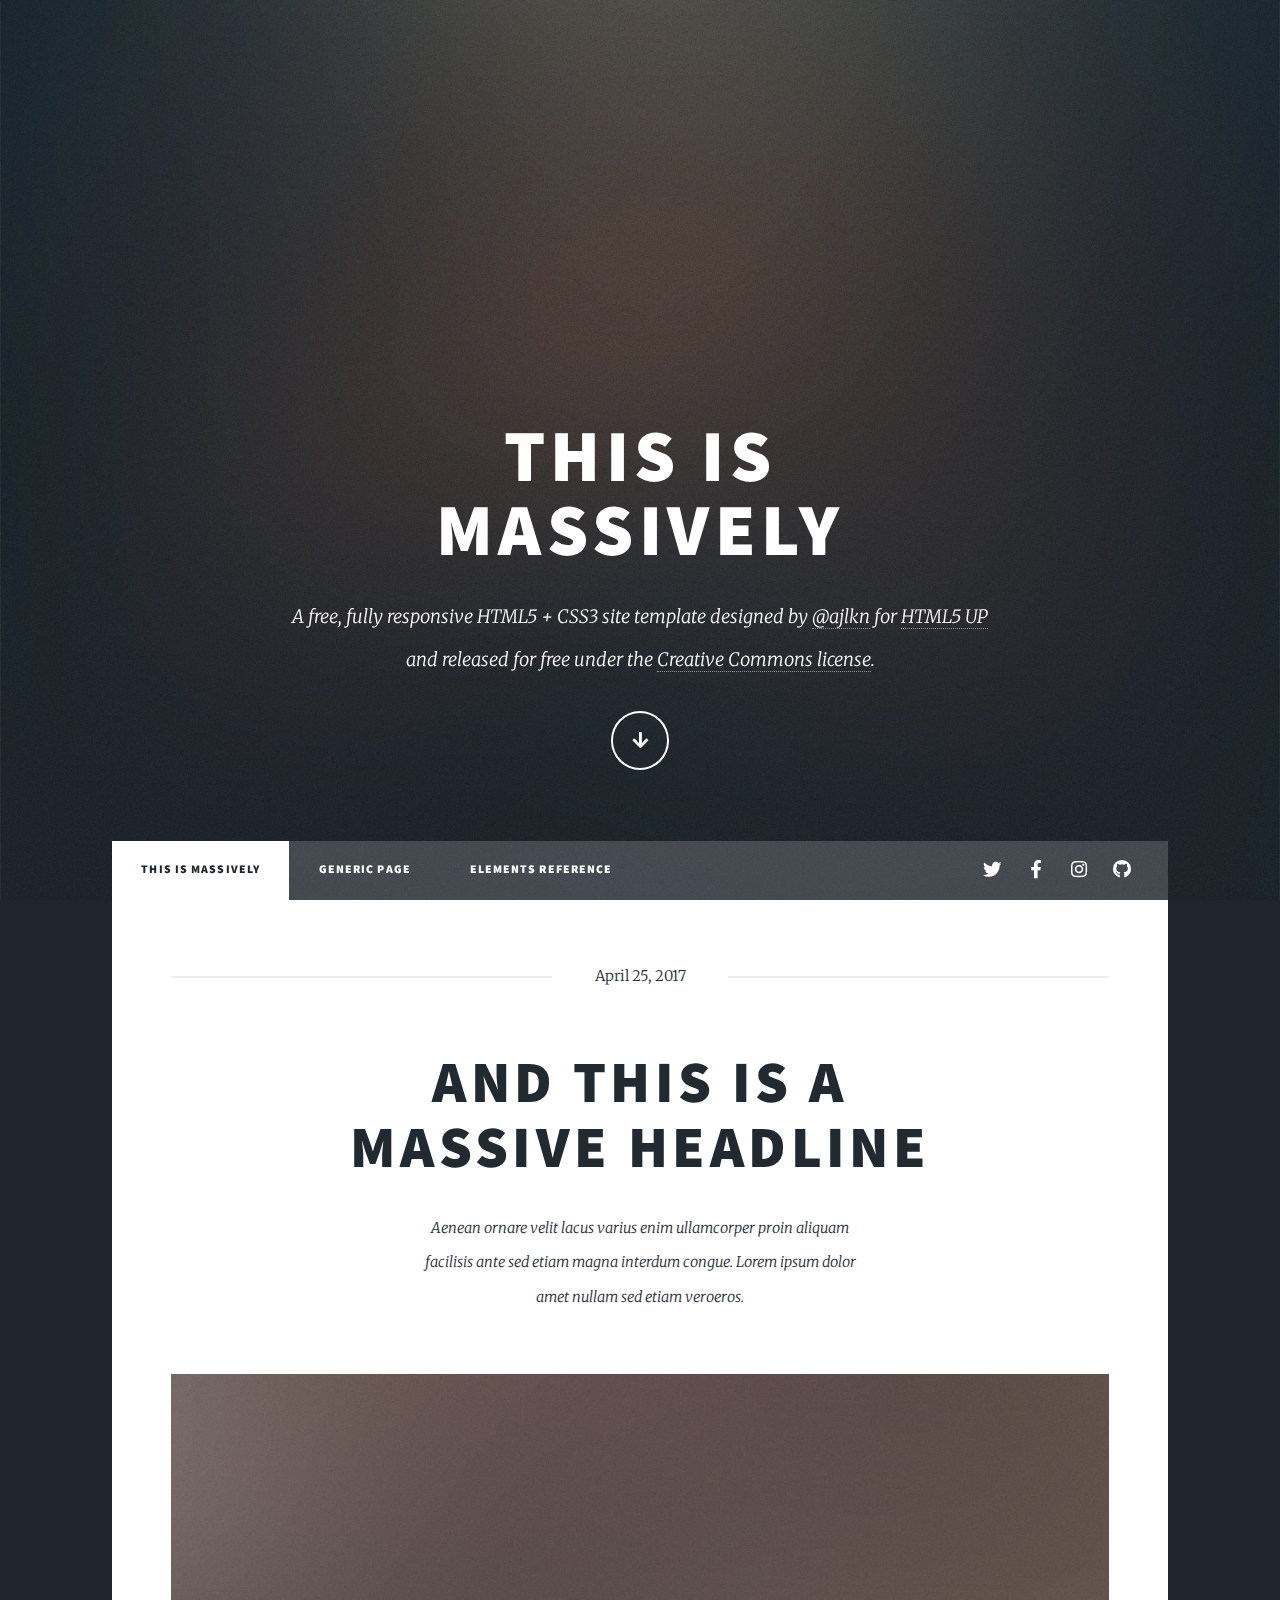
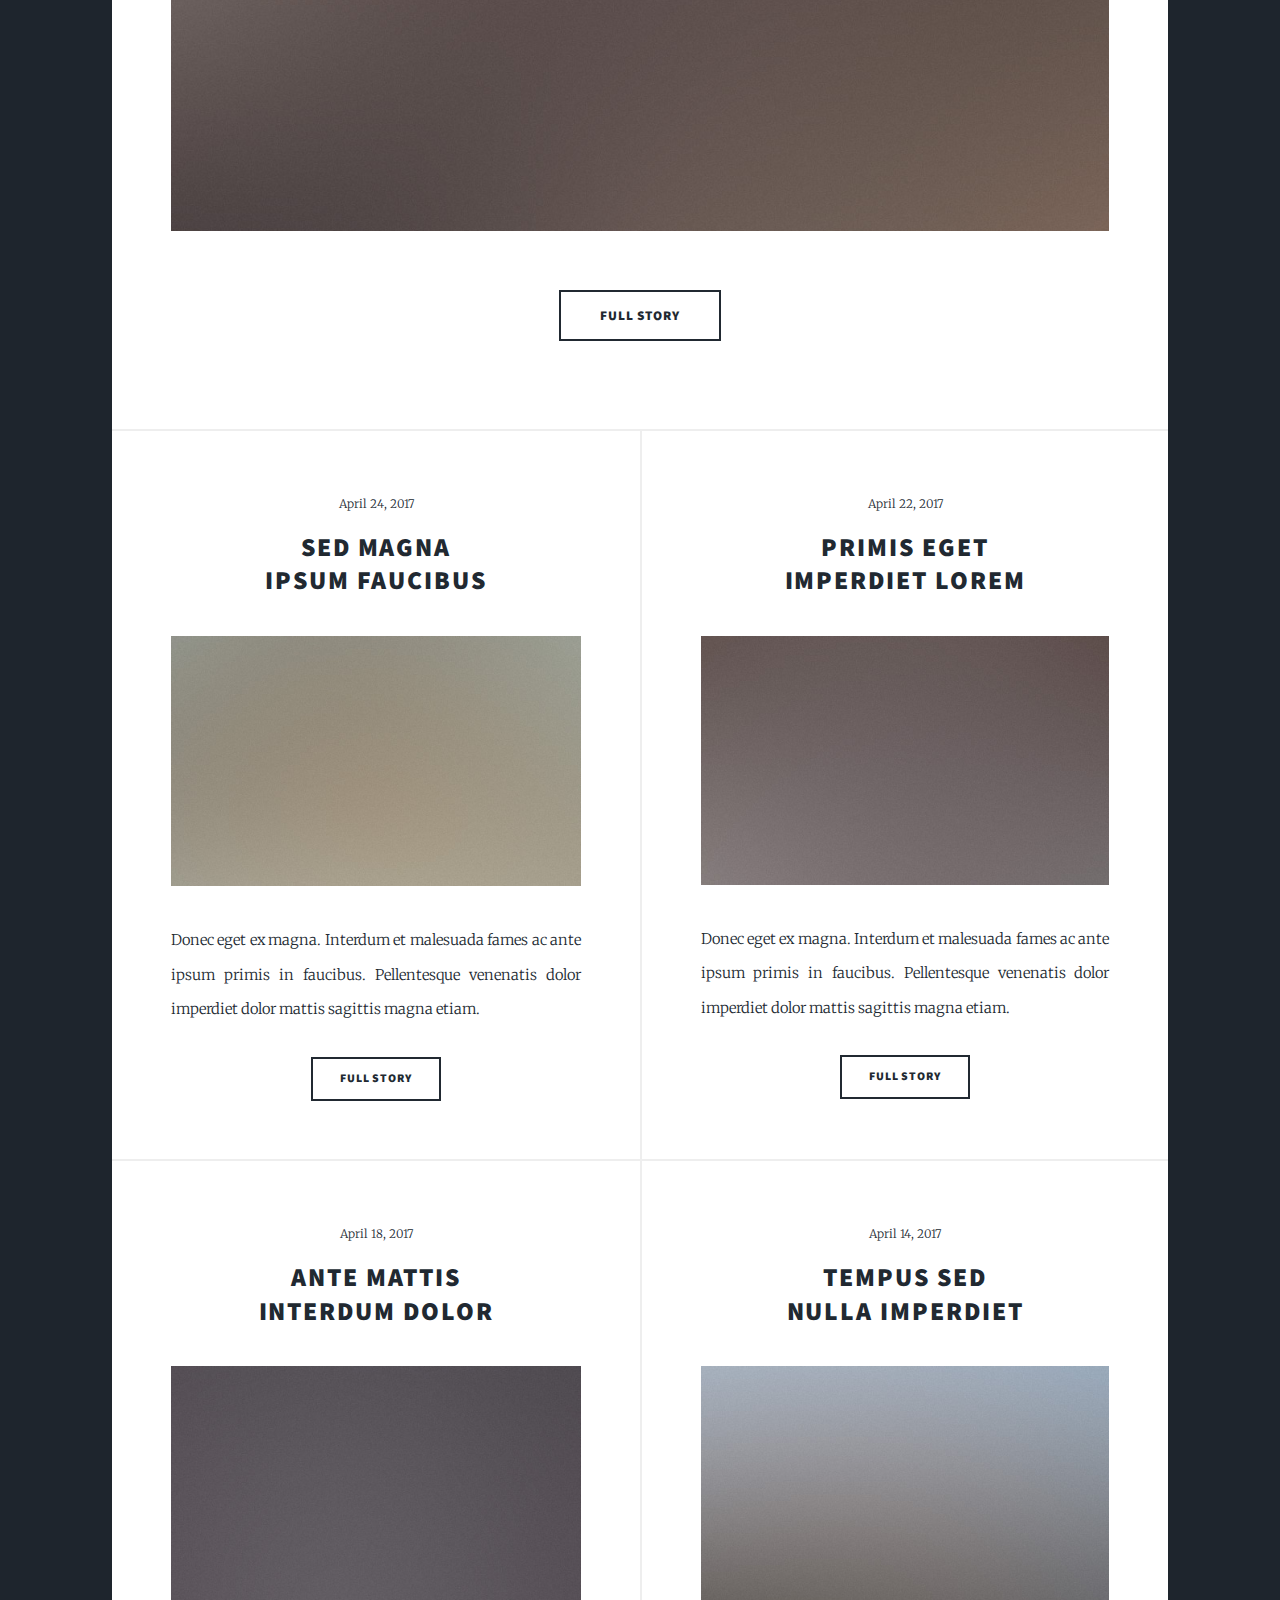
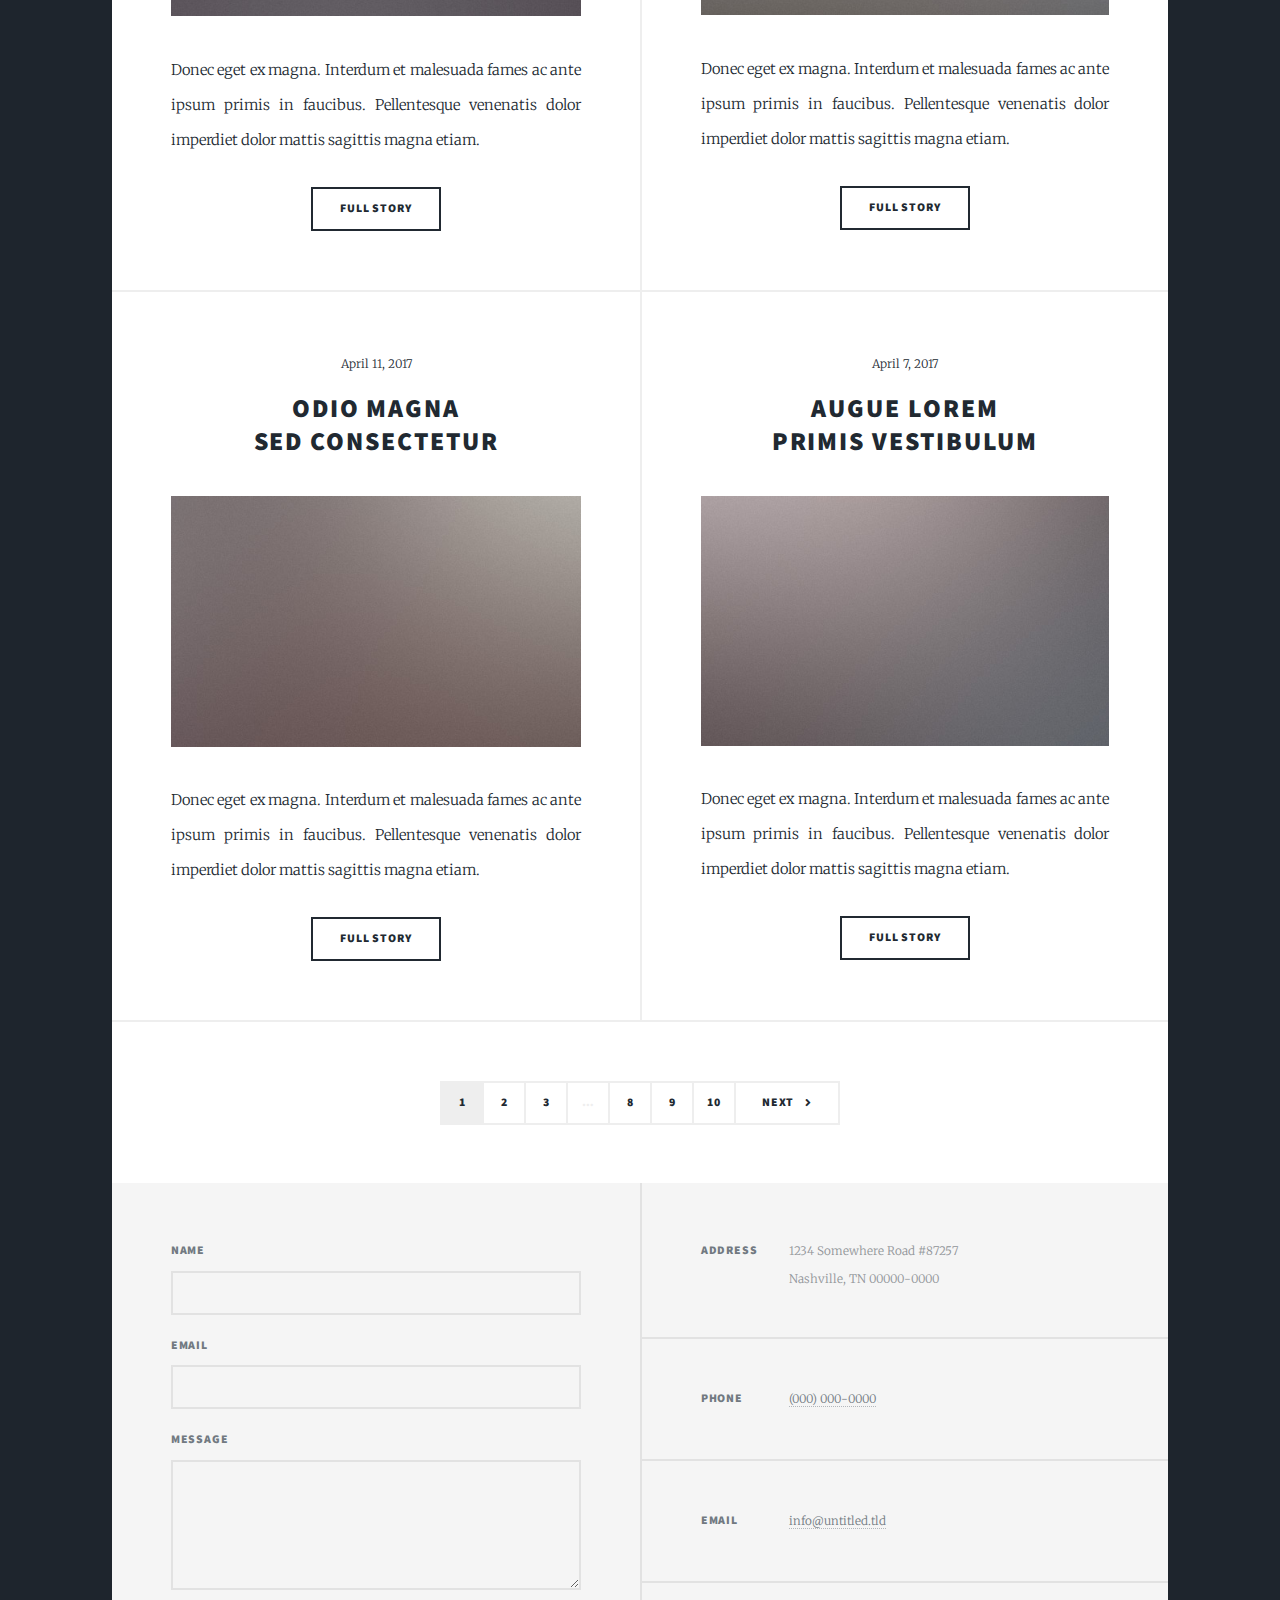
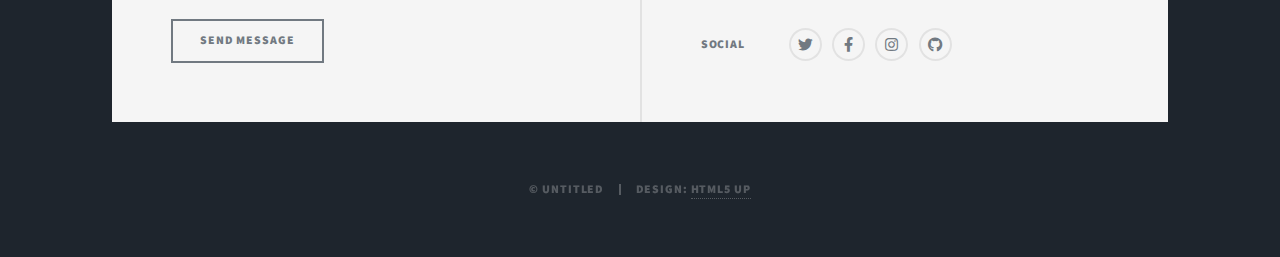
<file: index.html>
<!DOCTYPE HTML>
<!--
	Massively by HTML5 UP
	html5up.net | @ajlkn
	Free for personal and commercial use under the CCA 3.0 license (html5up.net/license)
-->
<html>
	<head>
		<title>Massively by HTML5 UP</title>
		<meta charset="utf-8" />
		<meta name="viewport" content="width=device-width, initial-scale=1, user-scalable=no" />
		<link rel="stylesheet" href="assets/css/main.css" />
		<noscript><link rel="stylesheet" href="assets/css/noscript.css" /></noscript>
	</head>
	<body class="is-preload">

		<!-- Wrapper -->
			<div id="wrapper" class="fade-in">

				<!-- Intro -->
					<div id="intro">
						<h1>This is<br />
						Massively</h1>
						<p>A free, fully responsive HTML5 + CSS3 site template designed by <a href="https://twitter.com/ajlkn">@ajlkn</a> for <a href="https://html5up.net">HTML5 UP</a><br />
						and released for free under the <a href="https://html5up.net/license">Creative Commons license</a>.</p>
						<ul class="actions">
							<li><a href="#header" class="button icon solid solo fa-arrow-down scrolly">Continue</a></li>
						</ul>
					</div>

				<!-- Header -->
					<header id="header">
						<a href="index.html" class="logo">Massively</a>
					</header>

				<!-- Nav -->
					<nav id="nav">
						<ul class="links">
							<li class="active"><a href="index.html">This is Massively</a></li>
							<li><a href="generic.html">Generic Page</a></li>
							<li><a href="elements.html">Elements Reference</a></li>
						</ul>
						<ul class="icons">
							<li><a href="#" class="icon brands fa-twitter"><span class="label">Twitter</span></a></li>
							<li><a href="#" class="icon brands fa-facebook-f"><span class="label">Facebook</span></a></li>
							<li><a href="#" class="icon brands fa-instagram"><span class="label">Instagram</span></a></li>
							<li><a href="#" class="icon brands fa-github"><span class="label">GitHub</span></a></li>
						</ul>
					</nav>

				<!-- Main -->
					<div id="main">

						<!-- Featured Post -->
							<article class="post featured">
								<header class="major">
									<span class="date">April 25, 2017</span>
									<h2><a href="#">And this is a<br />
									massive headline</a></h2>
									<p>Aenean ornare velit lacus varius enim ullamcorper proin aliquam<br />
									facilisis ante sed etiam magna interdum congue. Lorem ipsum dolor<br />
									amet nullam sed etiam veroeros.</p>
								</header>
								<a href="#" class="image main"><img src="images/pic01.jpg" alt="" /></a>
								<ul class="actions special">
									<li><a href="#" class="button large">Full Story</a></li>
								</ul>
							</article>

						<!-- Posts -->
							<section class="posts">
								<article>
									<header>
										<span class="date">April 24, 2017</span>
										<h2><a href="#">Sed magna<br />
										ipsum faucibus</a></h2>
									</header>
									<a href="#" class="image fit"><img src="images/pic02.jpg" alt="" /></a>
									<p>Donec eget ex magna. Interdum et malesuada fames ac ante ipsum primis in faucibus. Pellentesque venenatis dolor imperdiet dolor mattis sagittis magna etiam.</p>
									<ul class="actions special">
										<li><a href="#" class="button">Full Story</a></li>
									</ul>
								</article>
								<article>
									<header>
										<span class="date">April 22, 2017</span>
										<h2><a href="#">Primis eget<br />
										imperdiet lorem</a></h2>
									</header>
									<a href="#" class="image fit"><img src="images/pic03.jpg" alt="" /></a>
									<p>Donec eget ex magna. Interdum et malesuada fames ac ante ipsum primis in faucibus. Pellentesque venenatis dolor imperdiet dolor mattis sagittis magna etiam.</p>
									<ul class="actions special">
										<li><a href="#" class="button">Full Story</a></li>
									</ul>
								</article>
								<article>
									<header>
										<span class="date">April 18, 2017</span>
										<h2><a href="#">Ante mattis<br />
										interdum dolor</a></h2>
									</header>
									<a href="#" class="image fit"><img src="images/pic04.jpg" alt="" /></a>
									<p>Donec eget ex magna. Interdum et malesuada fames ac ante ipsum primis in faucibus. Pellentesque venenatis dolor imperdiet dolor mattis sagittis magna etiam.</p>
									<ul class="actions special">
										<li><a href="#" class="button">Full Story</a></li>
									</ul>
								</article>
								<article>
									<header>
										<span class="date">April 14, 2017</span>
										<h2><a href="#">Tempus sed<br />
										nulla imperdiet</a></h2>
									</header>
									<a href="#" class="image fit"><img src="images/pic05.jpg" alt="" /></a>
									<p>Donec eget ex magna. Interdum et malesuada fames ac ante ipsum primis in faucibus. Pellentesque venenatis dolor imperdiet dolor mattis sagittis magna etiam.</p>
									<ul class="actions special">
										<li><a href="#" class="button">Full Story</a></li>
									</ul>
								</article>
								<article>
									<header>
										<span class="date">April 11, 2017</span>
										<h2><a href="#">Odio magna<br />
										sed consectetur</a></h2>
									</header>
									<a href="#" class="image fit"><img src="images/pic06.jpg" alt="" /></a>
									<p>Donec eget ex magna. Interdum et malesuada fames ac ante ipsum primis in faucibus. Pellentesque venenatis dolor imperdiet dolor mattis sagittis magna etiam.</p>
									<ul class="actions special">
										<li><a href="#" class="button">Full Story</a></li>
									</ul>
								</article>
								<article>
									<header>
										<span class="date">April 7, 2017</span>
										<h2><a href="#">Augue lorem<br />
										primis vestibulum</a></h2>
									</header>
									<a href="#" class="image fit"><img src="images/pic07.jpg" alt="" /></a>
									<p>Donec eget ex magna. Interdum et malesuada fames ac ante ipsum primis in faucibus. Pellentesque venenatis dolor imperdiet dolor mattis sagittis magna etiam.</p>
									<ul class="actions special">
										<li><a href="#" class="button">Full Story</a></li>
									</ul>
								</article>
							</section>

						<!-- Footer -->
							<footer>
								<div class="pagination">
									<!--<a href="#" class="previous">Prev</a>-->
									<a href="#" class="page active">1</a>
									<a href="#" class="page">2</a>
									<a href="#" class="page">3</a>
									<span class="extra">&hellip;</span>
									<a href="#" class="page">8</a>
									<a href="#" class="page">9</a>
									<a href="#" class="page">10</a>
									<a href="#" class="next">Next</a>
								</div>
							</footer>

					</div>

				<!-- Footer -->
					<footer id="footer">
						<section>
							<form method="post" action="#">
								<div class="fields">
									<div class="field">
										<label for="name">Name</label>
										<input type="text" name="name" id="name" />
									</div>
									<div class="field">
										<label for="email">Email</label>
										<input type="text" name="email" id="email" />
									</div>
									<div class="field">
										<label for="message">Message</label>
										<textarea name="message" id="message" rows="3"></textarea>
									</div>
								</div>
								<ul class="actions">
									<li><input type="submit" value="Send Message" /></li>
								</ul>
							</form>
						</section>
						<section class="split contact">
							<section class="alt">
								<h3>Address</h3>
								<p>1234 Somewhere Road #87257<br />
								Nashville, TN 00000-0000</p>
							</section>
							<section>
								<h3>Phone</h3>
								<p><a href="#">(000) 000-0000</a></p>
							</section>
							<section>
								<h3>Email</h3>
								<p><a href="#">info@untitled.tld</a></p>
							</section>
							<section>
								<h3>Social</h3>
								<ul class="icons alt">
									<li><a href="#" class="icon brands alt fa-twitter"><span class="label">Twitter</span></a></li>
									<li><a href="#" class="icon brands alt fa-facebook-f"><span class="label">Facebook</span></a></li>
									<li><a href="#" class="icon brands alt fa-instagram"><span class="label">Instagram</span></a></li>
									<li><a href="#" class="icon brands alt fa-github"><span class="label">GitHub</span></a></li>
								</ul>
							</section>
						</section>
					</footer>

				<!-- Copyright -->
					<div id="copyright">
						<ul><li>&copy; Untitled</li><li>Design: <a href="https://html5up.net">HTML5 UP</a></li></ul>
					</div>

			</div>

		<!-- Scripts -->
			<script src="assets/js/jquery.min.js"></script>
			<script src="assets/js/jquery.scrollex.min.js"></script>
			<script src="assets/js/jquery.scrolly.min.js"></script>
			<script src="assets/js/browser.min.js"></script>
			<script src="assets/js/breakpoints.min.js"></script>
			<script src="assets/js/util.js"></script>
			<script src="assets/js/main.js"></script>

	</body>
</html>
</file>
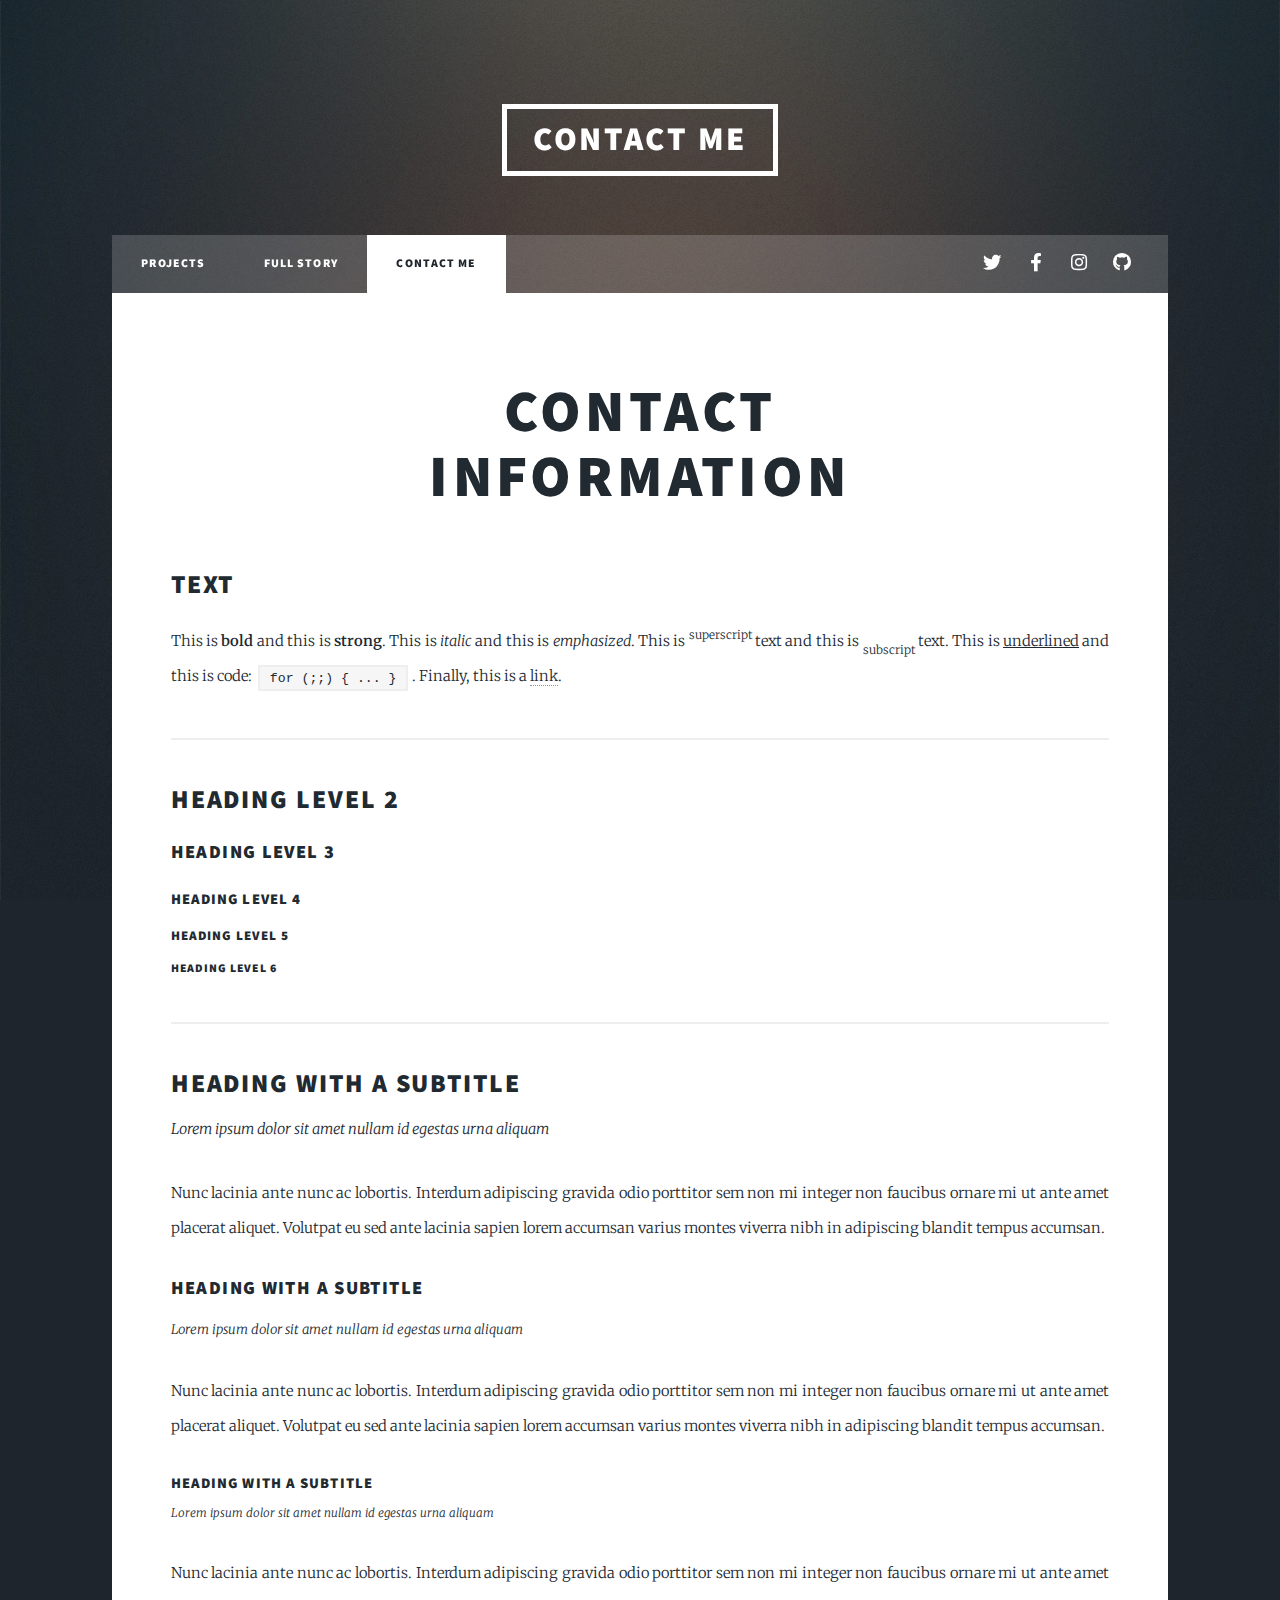
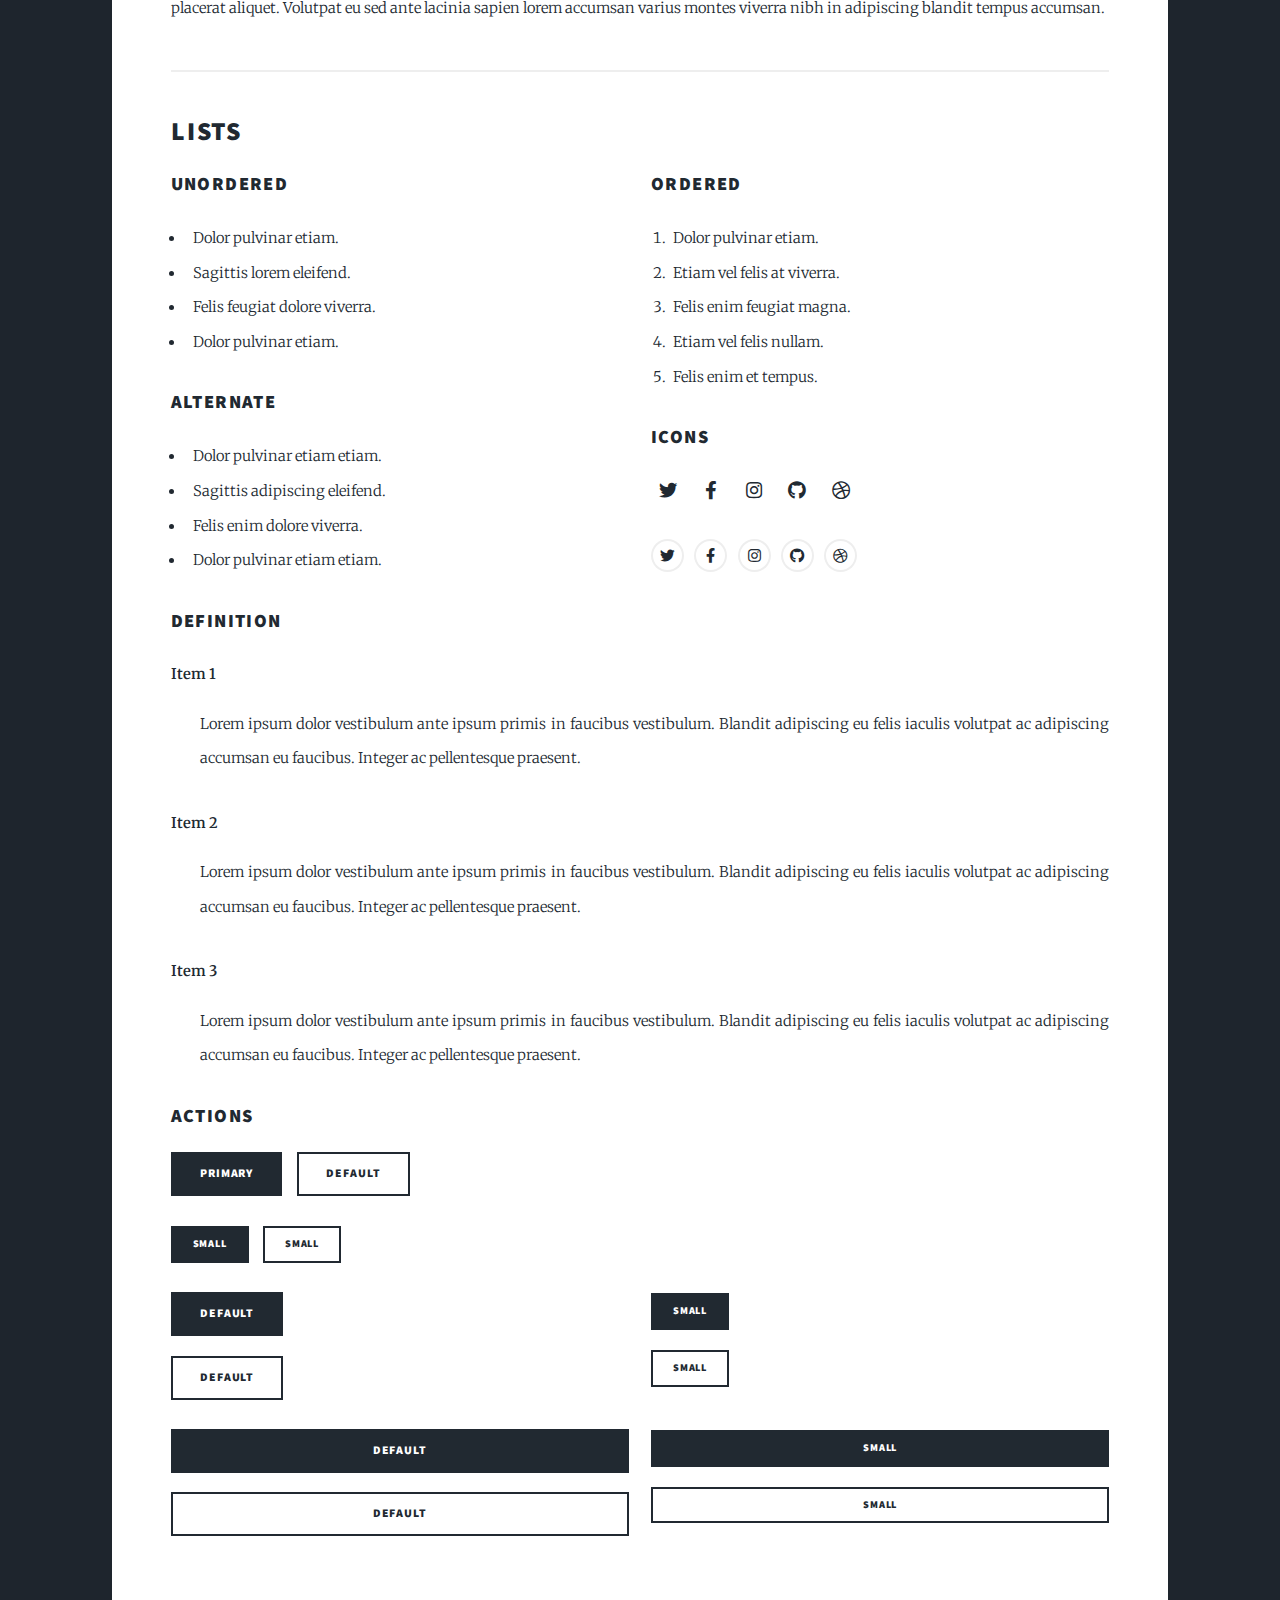
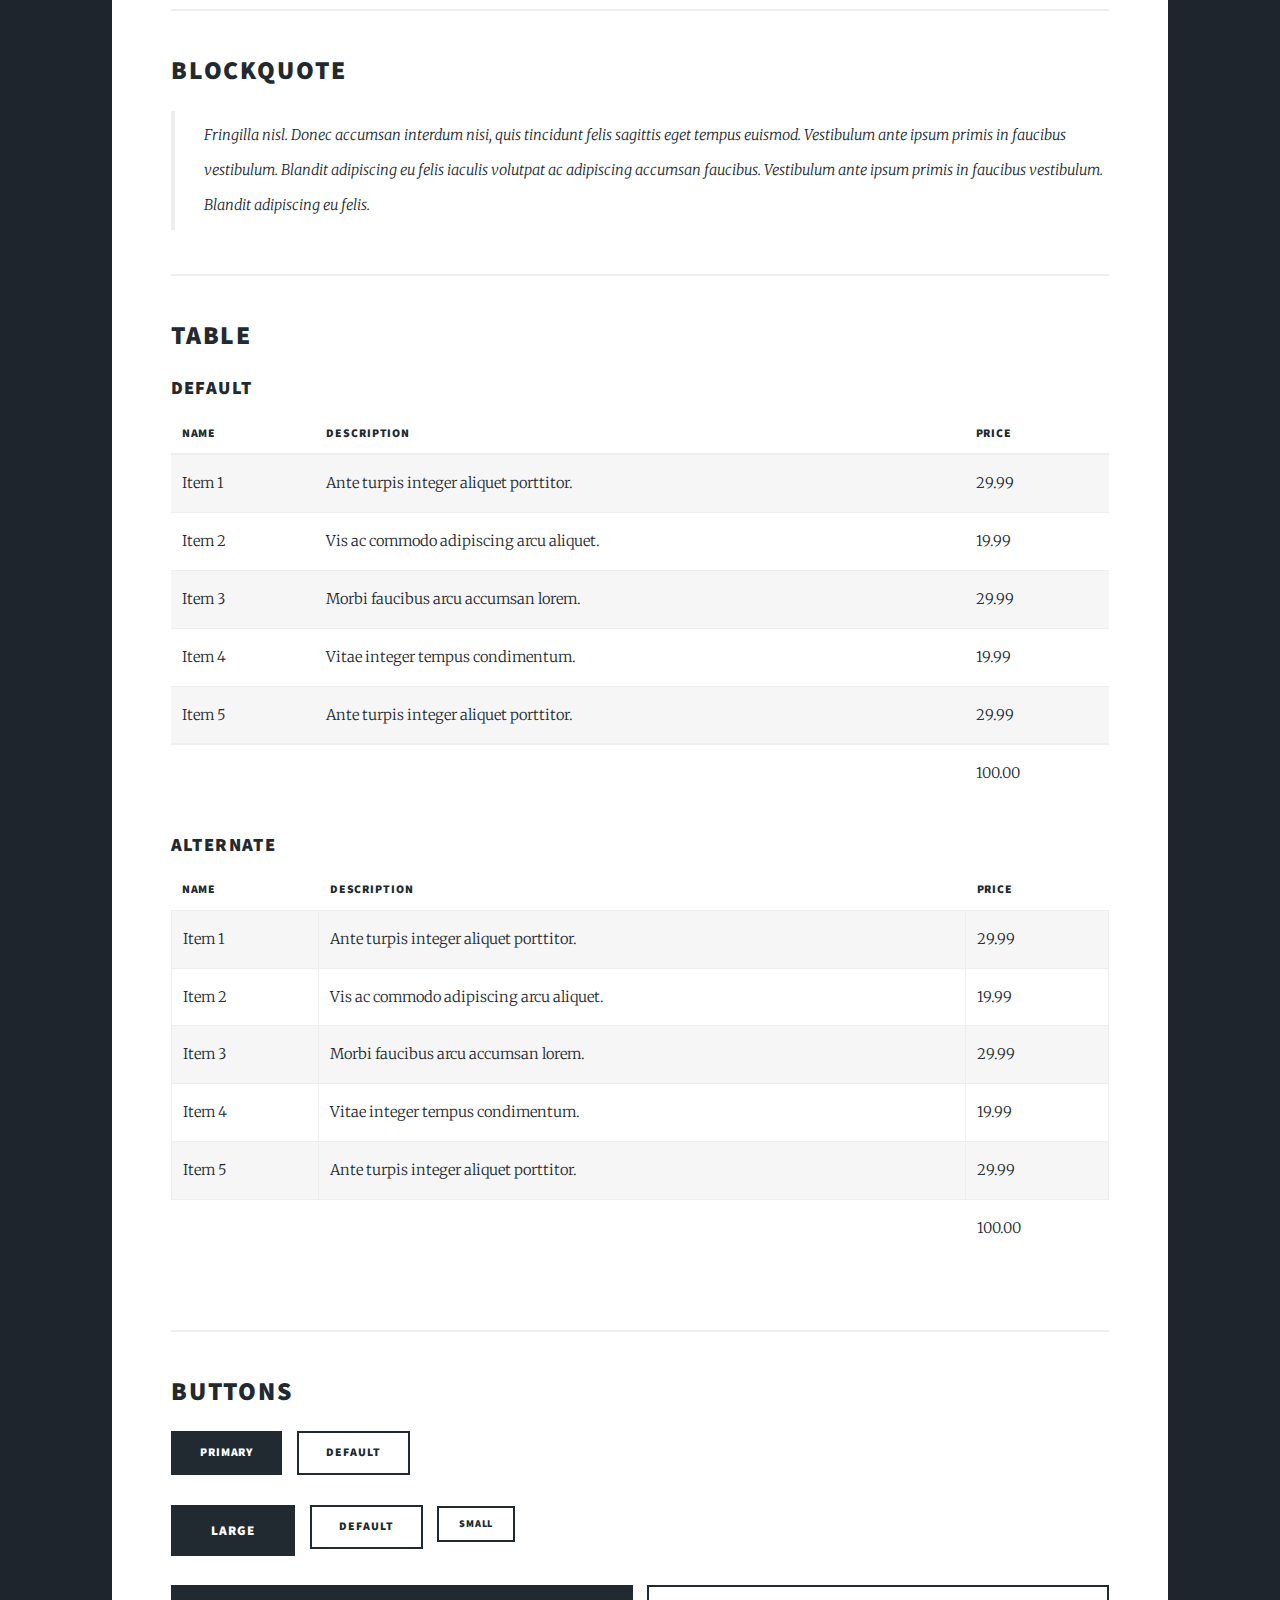
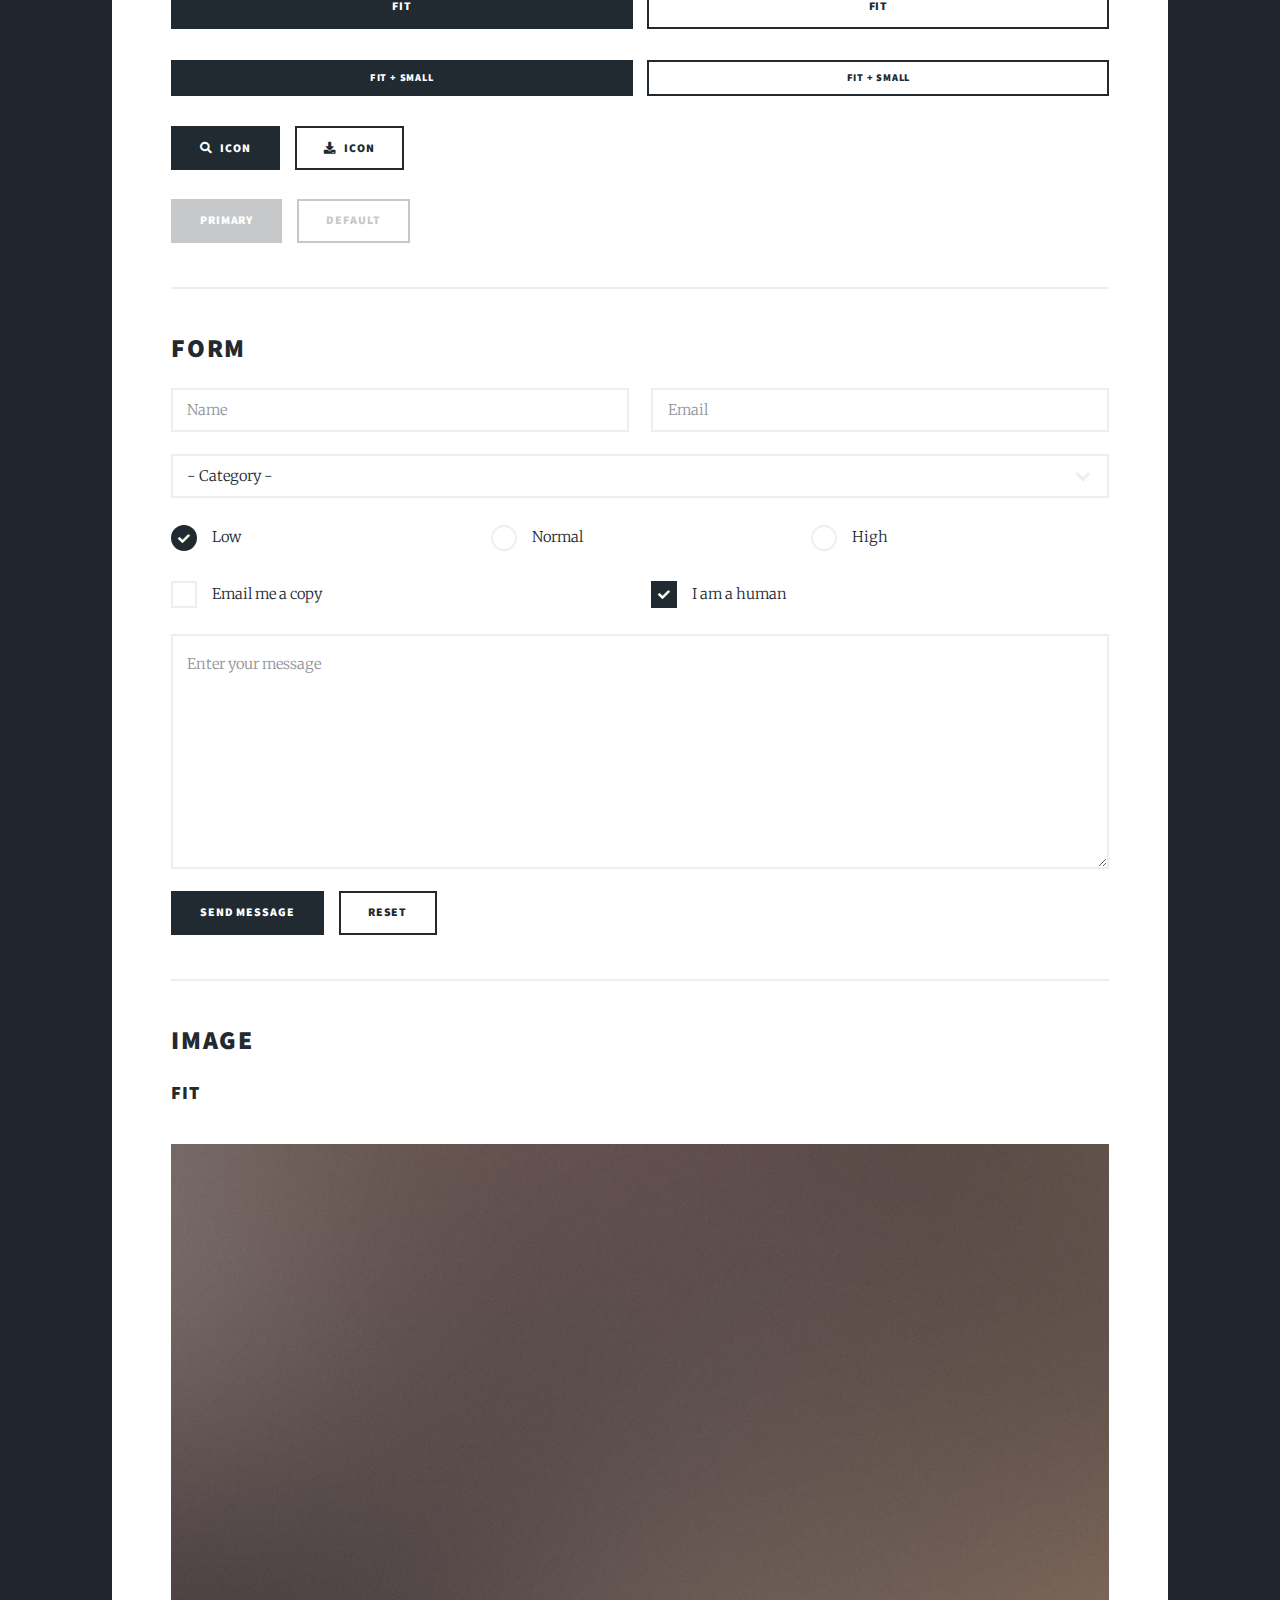
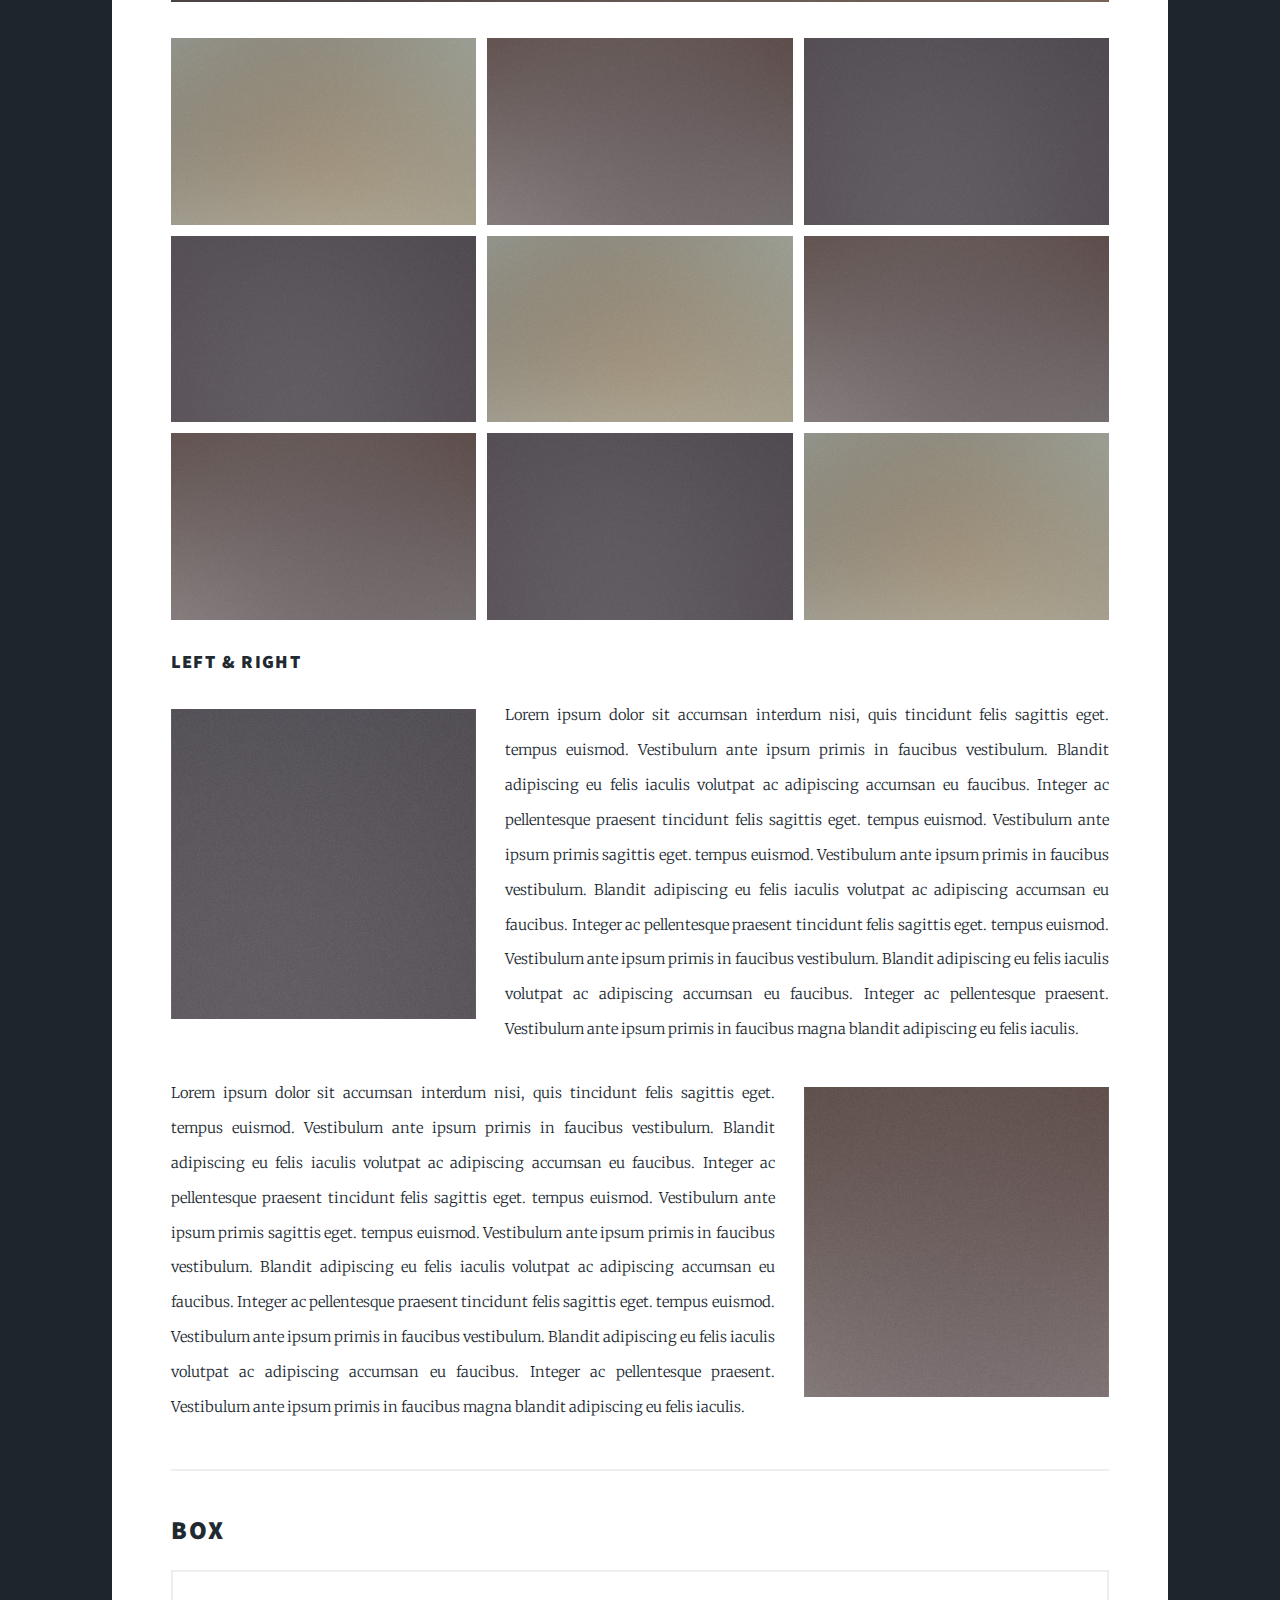
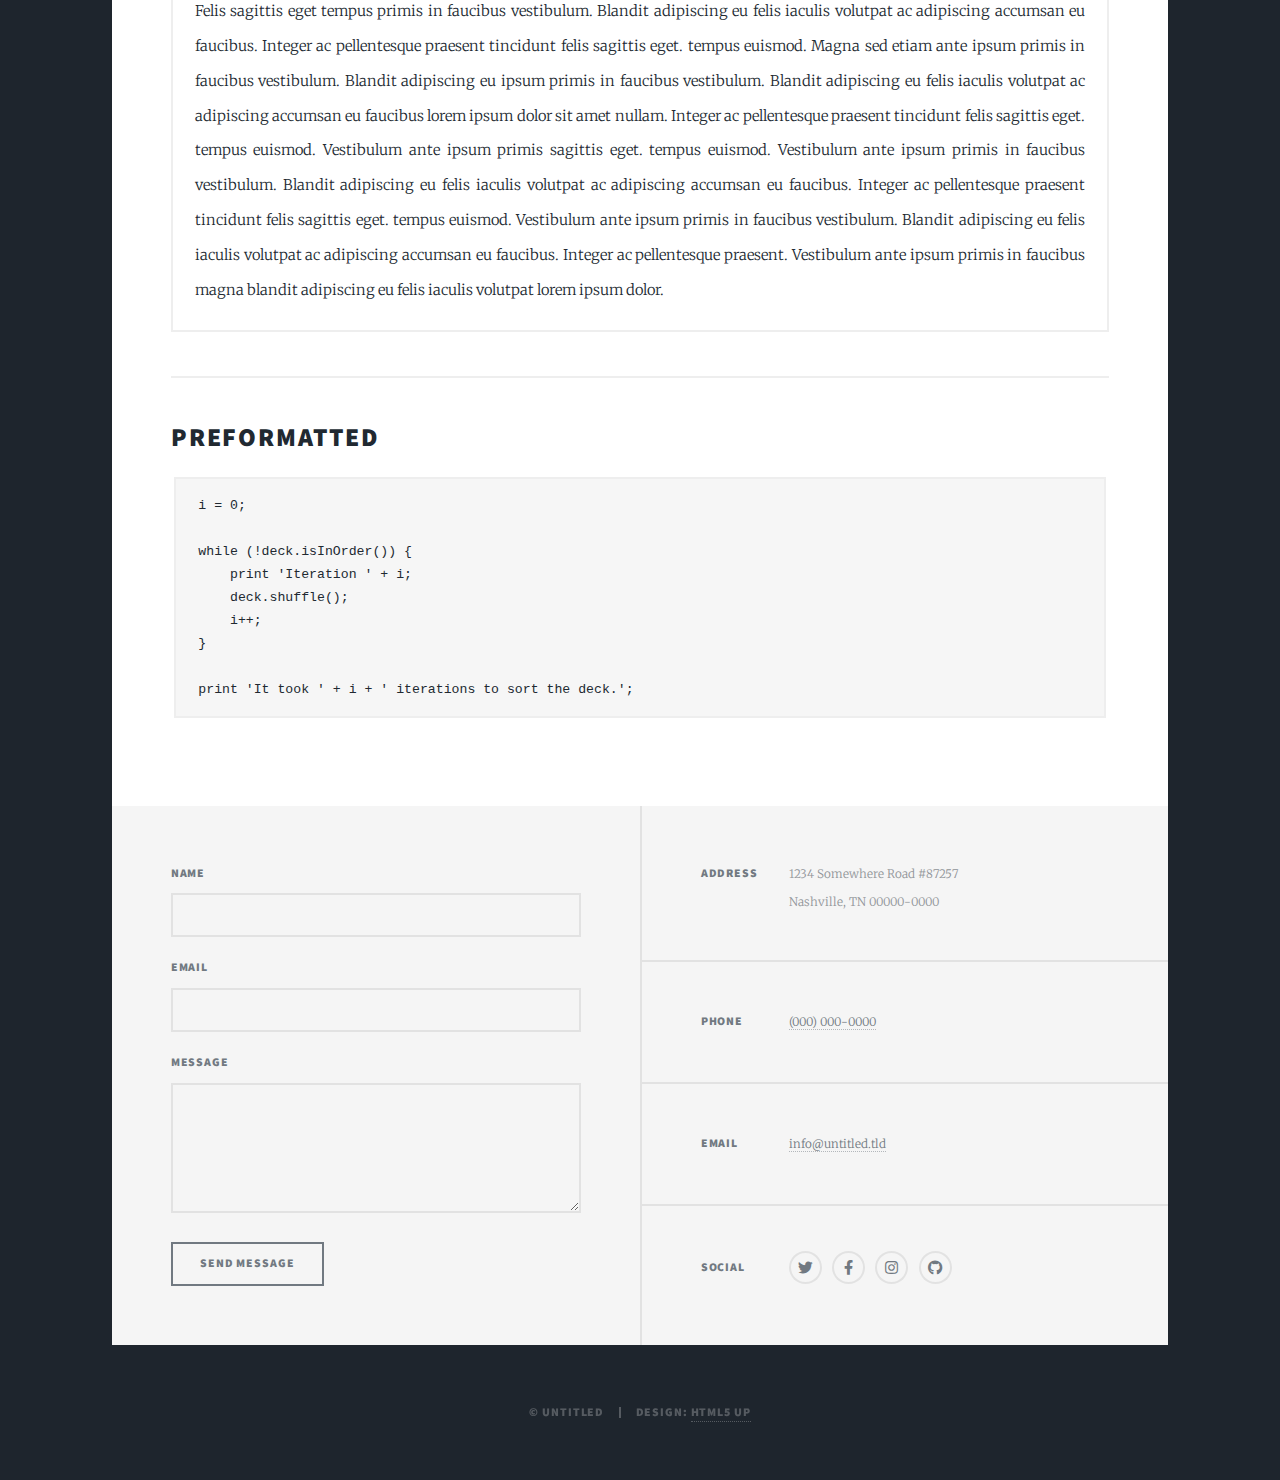
<file: contactMe.html>
<!DOCTYPE HTML>
<!--
	Massively by HTML5 UP
	html5up.net | @ajlkn
	Free for personal and commercial use under the CCA 3.0 license (html5up.net/license)
-->
<html>
	<head>
		<title>Contact MeP</title>
		<meta charset="utf-8" />
		<meta name="viewport" content="width=device-width, initial-scale=1, user-scalable=no" />
		<link rel="stylesheet" href="assets/css/main.css" />
		<noscript><link rel="stylesheet" href="assets/css/noscript.css" /></noscript>
	</head>
	<body class="is-preload">

		<!-- Wrapper -->
			<div id="wrapper">

				<!-- Header -->
					<header id="header">
						<a href="index.html" class="logo">Contact Me</a>
					</header>

				<!-- Nav -->
					<nav id="nav">
						<ul class="links">
							<li><a href="index.html">Projects</a></li>
							<li><a href="fullStory.html">Full Story</a></li>
							<li class="active"><a href="contactMe.html">Contact Me</a></li>
						</ul>
						<ul class="icons">
							<li><a href="#" class="icon brands fa-twitter"><span class="label">Twitter</span></a></li>
							<li><a href="#" class="icon brands fa-facebook-f"><span class="label">Facebook</span></a></li>
							<li><a href="#" class="icon brands fa-instagram"><span class="label">Instagram</span></a></li>
							<li><a href="#" class="icon brands fa-github"><span class="label">GitHub</span></a></li>
						</ul>
					</nav>

				<!-- Main -->
					<div id="main">

						<!-- Post -->
							<section class="post">
								<header class="major">
									<h1>Contact<br />
									Information</h1>
								</header>

								<!-- Text stuff -->
									<h2>Text</h2>
									<p>This is <b>bold</b> and this is <strong>strong</strong>. This is <i>italic</i> and this is <em>emphasized</em>.
									This is <sup>superscript</sup> text and this is <sub>subscript</sub> text.
									This is <u>underlined</u> and this is code: <code>for (;;) { ... }</code>.
									Finally, this is a <a href="#">link</a>.</p>
									<hr />
									<h2>Heading Level 2</h2>
									<h3>Heading Level 3</h3>
									<h4>Heading Level 4</h4>
									<h5>Heading Level 5</h5>
									<h6>Heading Level 6</h6>
									<hr />
									<header>
										<h2>Heading with a Subtitle</h2>
										<p>Lorem ipsum dolor sit amet nullam id egestas urna aliquam</p>
									</header>
									<p>Nunc lacinia ante nunc ac lobortis. Interdum adipiscing gravida odio porttitor sem non mi integer non faucibus ornare mi ut ante amet placerat aliquet. Volutpat eu sed ante lacinia sapien lorem accumsan varius montes viverra nibh in adipiscing blandit tempus accumsan.</p>
									<header>
										<h3>Heading with a Subtitle</h3>
										<p>Lorem ipsum dolor sit amet nullam id egestas urna aliquam</p>
									</header>
									<p>Nunc lacinia ante nunc ac lobortis. Interdum adipiscing gravida odio porttitor sem non mi integer non faucibus ornare mi ut ante amet placerat aliquet. Volutpat eu sed ante lacinia sapien lorem accumsan varius montes viverra nibh in adipiscing blandit tempus accumsan.</p>
									<header>
										<h4>Heading with a Subtitle</h4>
										<p>Lorem ipsum dolor sit amet nullam id egestas urna aliquam</p>
									</header>
									<p>Nunc lacinia ante nunc ac lobortis. Interdum adipiscing gravida odio porttitor sem non mi integer non faucibus ornare mi ut ante amet placerat aliquet. Volutpat eu sed ante lacinia sapien lorem accumsan varius montes viverra nibh in adipiscing blandit tempus accumsan.</p>

									<hr />

								<!-- Lists -->
									<h2>Lists</h2>
									<div class="row">
										<div class="col-6 col-12-small">

											<h3>Unordered</h3>
											<ul>
												<li>Dolor pulvinar etiam.</li>
												<li>Sagittis lorem eleifend.</li>
												<li>Felis feugiat dolore viverra.</li>
												<li>Dolor pulvinar etiam.</li>
											</ul>

											<h3>Alternate</h3>
											<ul class="alt">
												<li>Dolor pulvinar etiam etiam.</li>
												<li>Sagittis adipiscing eleifend.</li>
												<li>Felis enim dolore viverra.</li>
												<li>Dolor pulvinar etiam etiam.</li>
											</ul>

										</div>
										<div class="col-6 col-12-small">

											<h3>Ordered</h3>
											<ol>
												<li>Dolor pulvinar etiam.</li>
												<li>Etiam vel felis at viverra.</li>
												<li>Felis enim feugiat magna.</li>
												<li>Etiam vel felis nullam.</li>
												<li>Felis enim et tempus.</li>
											</ol>

											<h3>Icons</h3>
											<ul class="icons">
												<li><a href="#" class="icon brands fa-twitter"><span class="label">Twitter</span></a></li>
												<li><a href="#" class="icon brands fa-facebook-f"><span class="label">Facebook</span></a></li>
												<li><a href="#" class="icon brands fa-instagram"><span class="label">Instagram</span></a></li>
												<li><a href="#" class="icon brands fa-github"><span class="label">Github</span></a></li>
												<li><a href="#" class="icon brands fa-dribbble"><span class="label">Dribbble</span></a></li>
											</ul>
											<ul class="icons alt">
												<li><a href="#" class="icon brands alt fa-twitter"><span class="label">Twitter</span></a></li>
												<li><a href="#" class="icon brands alt fa-facebook-f"><span class="label">Facebook</span></a></li>
												<li><a href="#" class="icon brands alt fa-instagram"><span class="label">Instagram</span></a></li>
												<li><a href="#" class="icon brands alt fa-github"><span class="label">Github</span></a></li>
												<li><a href="#" class="icon brands alt fa-dribbble"><span class="label">Dribbble</span></a></li>
											</ul>

										</div>
									</div>
									<h3>Definition</h3>
									<dl>
										<dt>Item 1</dt>
										<dd>
											<p>Lorem ipsum dolor vestibulum ante ipsum primis in faucibus vestibulum. Blandit adipiscing eu felis iaculis volutpat ac adipiscing accumsan eu faucibus. Integer ac pellentesque praesent.</p>
										</dd>
										<dt>Item 2</dt>
										<dd>
											<p>Lorem ipsum dolor vestibulum ante ipsum primis in faucibus vestibulum. Blandit adipiscing eu felis iaculis volutpat ac adipiscing accumsan eu faucibus. Integer ac pellentesque praesent.</p>
										</dd>
										<dt>Item 3</dt>
										<dd>
											<p>Lorem ipsum dolor vestibulum ante ipsum primis in faucibus vestibulum. Blandit adipiscing eu felis iaculis volutpat ac adipiscing accumsan eu faucibus. Integer ac pellentesque praesent.</p>
										</dd>
									</dl>

									<h3>Actions</h3>
									<ul class="actions">
										<li><a href="#" class="button primary">Primary</a></li>
										<li><a href="#" class="button">Default</a></li>
									</ul>
									<ul class="actions small">
										<li><a href="#" class="button primary small">Small</a></li>
										<li><a href="#" class="button small">Small</a></li>
									</ul>
									<div class="row">
										<div class="col-6 col-12-small">
											<ul class="actions stacked">
												<li><a href="#" class="button primary">Default</a></li>
												<li><a href="#" class="button">Default</a></li>
											</ul>
										</div>
										<div class="col-6 col-12-small">
											<ul class="actions stacked">
												<li><a href="#" class="button primary small">Small</a></li>
												<li><a href="#" class="button small">Small</a></li>
											</ul>
										</div>
									</div>
									<div class="row">
										<div class="col-6 col-12-small">
											<ul class="actions stacked">
												<li><a href="#" class="button primary fit">Default</a></li>
												<li><a href="#" class="button fit">Default</a></li>
											</ul>
										</div>
										<div class="col-6 col-12-small">
											<ul class="actions stacked">
												<li><a href="#" class="button primary small fit">Small</a></li>
												<li><a href="#" class="button small fit">Small</a></li>
											</ul>
										</div>
									</div>

									<hr />

								<!-- Blockquote -->
									<h2>Blockquote</h2>
									<blockquote>Fringilla nisl. Donec accumsan interdum nisi, quis tincidunt felis sagittis eget tempus euismod. Vestibulum ante ipsum primis in faucibus vestibulum. Blandit adipiscing eu felis iaculis volutpat ac adipiscing accumsan faucibus. Vestibulum ante ipsum primis in faucibus vestibulum. Blandit adipiscing eu felis.</blockquote>

									<hr />

								<!-- Table -->
									<h2>Table</h2>

									<h3>Default</h3>
									<div class="table-wrapper">
										<table>
											<thead>
												<tr>
													<th>Name</th>
													<th>Description</th>
													<th>Price</th>
												</tr>
											</thead>
											<tbody>
												<tr>
													<td>Item 1</td>
													<td>Ante turpis integer aliquet porttitor.</td>
													<td>29.99</td>
												</tr>
												<tr>
													<td>Item 2</td>
													<td>Vis ac commodo adipiscing arcu aliquet.</td>
													<td>19.99</td>
												</tr>
												<tr>
													<td>Item 3</td>
													<td> Morbi faucibus arcu accumsan lorem.</td>
													<td>29.99</td>
												</tr>
												<tr>
													<td>Item 4</td>
													<td>Vitae integer tempus condimentum.</td>
													<td>19.99</td>
												</tr>
												<tr>
													<td>Item 5</td>
													<td>Ante turpis integer aliquet porttitor.</td>
													<td>29.99</td>
												</tr>
											</tbody>
											<tfoot>
												<tr>
													<td colspan="2"></td>
													<td>100.00</td>
												</tr>
											</tfoot>
										</table>
									</div>

									<h3>Alternate</h3>
									<div class="table-wrapper">
										<table class="alt">
											<thead>
												<tr>
													<th>Name</th>
													<th>Description</th>
													<th>Price</th>
												</tr>
											</thead>
											<tbody>
												<tr>
													<td>Item 1</td>
													<td>Ante turpis integer aliquet porttitor.</td>
													<td>29.99</td>
												</tr>
												<tr>
													<td>Item 2</td>
													<td>Vis ac commodo adipiscing arcu aliquet.</td>
													<td>19.99</td>
												</tr>
												<tr>
													<td>Item 3</td>
													<td> Morbi faucibus arcu accumsan lorem.</td>
													<td>29.99</td>
												</tr>
												<tr>
													<td>Item 4</td>
													<td>Vitae integer tempus condimentum.</td>
													<td>19.99</td>
												</tr>
												<tr>
													<td>Item 5</td>
													<td>Ante turpis integer aliquet porttitor.</td>
													<td>29.99</td>
												</tr>
											</tbody>
											<tfoot>
												<tr>
													<td colspan="2"></td>
													<td>100.00</td>
												</tr>
											</tfoot>
										</table>
									</div>

									<hr />

								<!-- Buttons -->
									<h2>Buttons</h2>
									<ul class="actions">
										<li><a href="#" class="button primary">Primary</a></li>
										<li><a href="#" class="button">Default</a></li>
									</ul>
									<ul class="actions">
										<li><a href="#" class="button primary large">Large</a></li>
										<li><a href="#" class="button">Default</a></li>
										<li><a href="#" class="button small">Small</a></li>
									</ul>
									<ul class="actions fit">
										<li><a href="#" class="button primary fit">Fit</a></li>
										<li><a href="#" class="button fit">Fit</a></li>
									</ul>
									<ul class="actions fit small">
										<li><a href="#" class="button primary fit small">Fit + Small</a></li>
										<li><a href="#" class="button fit small">Fit + Small</a></li>
									</ul>
									<ul class="actions">
										<li><a href="#" class="button primary icon solid fa-search">Icon</a></li>
										<li><a href="#" class="button icon solid fa-download">Icon</a></li>
									</ul>
									<ul class="actions">
										<li><span class="button primary disabled">Primary</span></li>
										<li><span class="button disabled">Default</span></li>
									</ul>

									<hr />

								<!-- Form -->
									<h2>Form</h2>

									<form method="post" action="#">
										<div class="row gtr-uniform">
											<div class="col-6 col-12-xsmall">
												<input type="text" name="demo-name" id="demo-name" value="" placeholder="Name" />
											</div>
											<div class="col-6 col-12-xsmall">
												<input type="email" name="demo-email" id="demo-email" value="" placeholder="Email" />
											</div>
											<!-- Break -->
											<div class="col-12">
												<select name="demo-category" id="demo-category">
													<option value="">- Category -</option>
													<option value="1">Manufacturing</option>
													<option value="1">Shipping</option>
													<option value="1">Administration</option>
													<option value="1">Human Resources</option>
												</select>
											</div>
											<!-- Break -->
											<div class="col-4 col-12-small">
												<input type="radio" id="demo-priority-low" name="demo-priority" checked>
												<label for="demo-priority-low">Low</label>
											</div>
											<div class="col-4 col-12-small">
												<input type="radio" id="demo-priority-normal" name="demo-priority">
												<label for="demo-priority-normal">Normal</label>
											</div>
											<div class="col-4 col-12-small">
												<input type="radio" id="demo-priority-high" name="demo-priority">
												<label for="demo-priority-high">High</label>
											</div>
											<!-- Break -->
											<div class="col-6 col-12-small">
												<input type="checkbox" id="demo-copy" name="demo-copy">
												<label for="demo-copy">Email me a copy</label>
											</div>
											<div class="col-6 col-12-small">
												<input type="checkbox" id="demo-human" name="demo-human" checked>
												<label for="demo-human">I am a human</label>
											</div>
											<!-- Break -->
											<div class="col-12">
												<textarea name="demo-message" id="demo-message" placeholder="Enter your message" rows="6"></textarea>
											</div>
											<!-- Break -->
											<div class="col-12">
												<ul class="actions">
													<li><input type="submit" value="Send Message" class="primary" /></li>
													<li><input type="reset" value="Reset" /></li>
												</ul>
											</div>
										</div>
									</form>

									<hr />

								<!-- Image -->
									<h2>Image</h2>

									<h3>Fit</h3>
									<span class="image fit"><img src="images/pic01.jpg" alt="" /></span>
									<div class="box alt">
										<div class="row gtr-50 gtr-uniform">
											<div class="col-4"><span class="image fit"><img src="images/pic02.jpg" alt="" /></span></div>
											<div class="col-4"><span class="image fit"><img src="images/pic03.jpg" alt="" /></span></div>
											<div class="col-4"><span class="image fit"><img src="images/pic04.jpg" alt="" /></span></div>
											<!-- Break -->
											<div class="col-4"><span class="image fit"><img src="images/pic04.jpg" alt="" /></span></div>
											<div class="col-4"><span class="image fit"><img src="images/pic02.jpg" alt="" /></span></div>
											<div class="col-4"><span class="image fit"><img src="images/pic03.jpg" alt="" /></span></div>
											<!-- Break -->
											<div class="col-4"><span class="image fit"><img src="images/pic03.jpg" alt="" /></span></div>
											<div class="col-4"><span class="image fit"><img src="images/pic04.jpg" alt="" /></span></div>
											<div class="col-4"><span class="image fit"><img src="images/pic02.jpg" alt="" /></span></div>
										</div>
									</div>

									<h3>Left &amp; Right</h3>
									<p><span class="image left"><img src="images/pic08.jpg" alt="" /></span>Lorem ipsum dolor sit accumsan interdum nisi, quis tincidunt felis sagittis eget. tempus euismod. Vestibulum ante ipsum primis in faucibus vestibulum. Blandit adipiscing eu felis iaculis volutpat ac adipiscing accumsan eu faucibus. Integer ac pellentesque praesent tincidunt felis sagittis eget. tempus euismod. Vestibulum ante ipsum primis sagittis eget. tempus euismod. Vestibulum ante ipsum primis in faucibus vestibulum. Blandit adipiscing eu felis iaculis volutpat ac adipiscing accumsan eu faucibus. Integer ac pellentesque praesent tincidunt felis sagittis eget. tempus euismod. Vestibulum ante ipsum primis in faucibus vestibulum. Blandit adipiscing eu felis iaculis volutpat ac adipiscing accumsan eu faucibus. Integer ac pellentesque praesent. Vestibulum ante ipsum primis in faucibus magna blandit adipiscing eu felis iaculis.</p>
									<p><span class="image right"><img src="images/pic09.jpg" alt="" /></span>Lorem ipsum dolor sit accumsan interdum nisi, quis tincidunt felis sagittis eget. tempus euismod. Vestibulum ante ipsum primis in faucibus vestibulum. Blandit adipiscing eu felis iaculis volutpat ac adipiscing accumsan eu faucibus. Integer ac pellentesque praesent tincidunt felis sagittis eget. tempus euismod. Vestibulum ante ipsum primis sagittis eget. tempus euismod. Vestibulum ante ipsum primis in faucibus vestibulum. Blandit adipiscing eu felis iaculis volutpat ac adipiscing accumsan eu faucibus. Integer ac pellentesque praesent tincidunt felis sagittis eget. tempus euismod. Vestibulum ante ipsum primis in faucibus vestibulum. Blandit adipiscing eu felis iaculis volutpat ac adipiscing accumsan eu faucibus. Integer ac pellentesque praesent. Vestibulum ante ipsum primis in faucibus magna blandit adipiscing eu felis iaculis.</p>

									<hr />

								<!-- Box -->
									<h2>Box</h2>
									<div class="box">
										<p>Felis sagittis eget tempus primis in faucibus vestibulum. Blandit adipiscing eu felis iaculis volutpat ac adipiscing accumsan eu faucibus. Integer ac pellentesque praesent tincidunt felis sagittis eget. tempus euismod. Magna sed etiam ante ipsum primis in faucibus vestibulum. Blandit adipiscing eu ipsum primis in faucibus vestibulum. Blandit adipiscing eu felis iaculis volutpat ac adipiscing accumsan eu faucibus lorem ipsum dolor sit amet nullam. Integer ac pellentesque praesent tincidunt felis sagittis eget. tempus euismod. Vestibulum ante ipsum primis sagittis eget. tempus euismod. Vestibulum ante ipsum primis in faucibus vestibulum. Blandit adipiscing eu felis iaculis volutpat ac adipiscing accumsan eu faucibus. Integer ac pellentesque praesent tincidunt felis sagittis eget. tempus euismod. Vestibulum ante ipsum primis in faucibus vestibulum. Blandit adipiscing eu felis iaculis volutpat ac adipiscing accumsan eu faucibus. Integer ac pellentesque praesent. Vestibulum ante ipsum primis in faucibus magna blandit adipiscing eu felis iaculis volutpat lorem ipsum dolor.</p>
									</div>

									<hr />

								<!-- Preformatted Code -->
									<h2>Preformatted</h2>
									<pre><code>i = 0;

while (!deck.isInOrder()) {
    print 'Iteration ' + i;
    deck.shuffle();
    i++;
}

print 'It took ' + i + ' iterations to sort the deck.';
</code></pre>

							</section>

					</div>

				<!-- Footer -->
					<footer id="footer">
						<section>
							<form method="post" action="#">
								<div class="fields">
									<div class="field">
										<label for="name">Name</label>
										<input type="text" name="name" id="name" />
									</div>
									<div class="field">
										<label for="email">Email</label>
										<input type="text" name="email" id="email" />
									</div>
									<div class="field">
										<label for="message">Message</label>
										<textarea name="message" id="message" rows="3"></textarea>
									</div>
								</div>
								<ul class="actions">
									<li><input type="submit" value="Send Message" /></li>
								</ul>
							</form>
						</section>
						<section class="split contact">
							<section class="alt">
								<h3>Address</h3>
								<p>1234 Somewhere Road #87257<br />
								Nashville, TN 00000-0000</p>
							</section>
							<section>
								<h3>Phone</h3>
								<p><a href="#">(000) 000-0000</a></p>
							</section>
							<section>
								<h3>Email</h3>
								<p><a href="#">info@untitled.tld</a></p>
							</section>
							<section>
								<h3>Social</h3>
								<ul class="icons alt">
									<li><a href="#" class="icon brands alt fa-twitter"><span class="label">Twitter</span></a></li>
									<li><a href="#" class="icon brands alt fa-facebook-f"><span class="label">Facebook</span></a></li>
									<li><a href="#" class="icon brands alt fa-instagram"><span class="label">Instagram</span></a></li>
									<li><a href="#" class="icon brands alt fa-github"><span class="label">GitHub</span></a></li>
								</ul>
							</section>
						</section>
					</footer>

				<!-- Copyright -->
					<div id="copyright">
						<ul><li>&copy; Untitled</li><li>Design: <a href="https://html5up.net">HTML5 UP</a></li></ul>
					</div>

			</div>

		<!-- Scripts -->
			<script src="assets/js/jquery.min.js"></script>
			<script src="assets/js/jquery.scrollex.min.js"></script>
			<script src="assets/js/jquery.scrolly.min.js"></script>
			<script src="assets/js/browser.min.js"></script>
			<script src="assets/js/breakpoints.min.js"></script>
			<script src="assets/js/util.js"></script>
			<script src="assets/js/main.js"></script>

	</body>
</html>
</file>
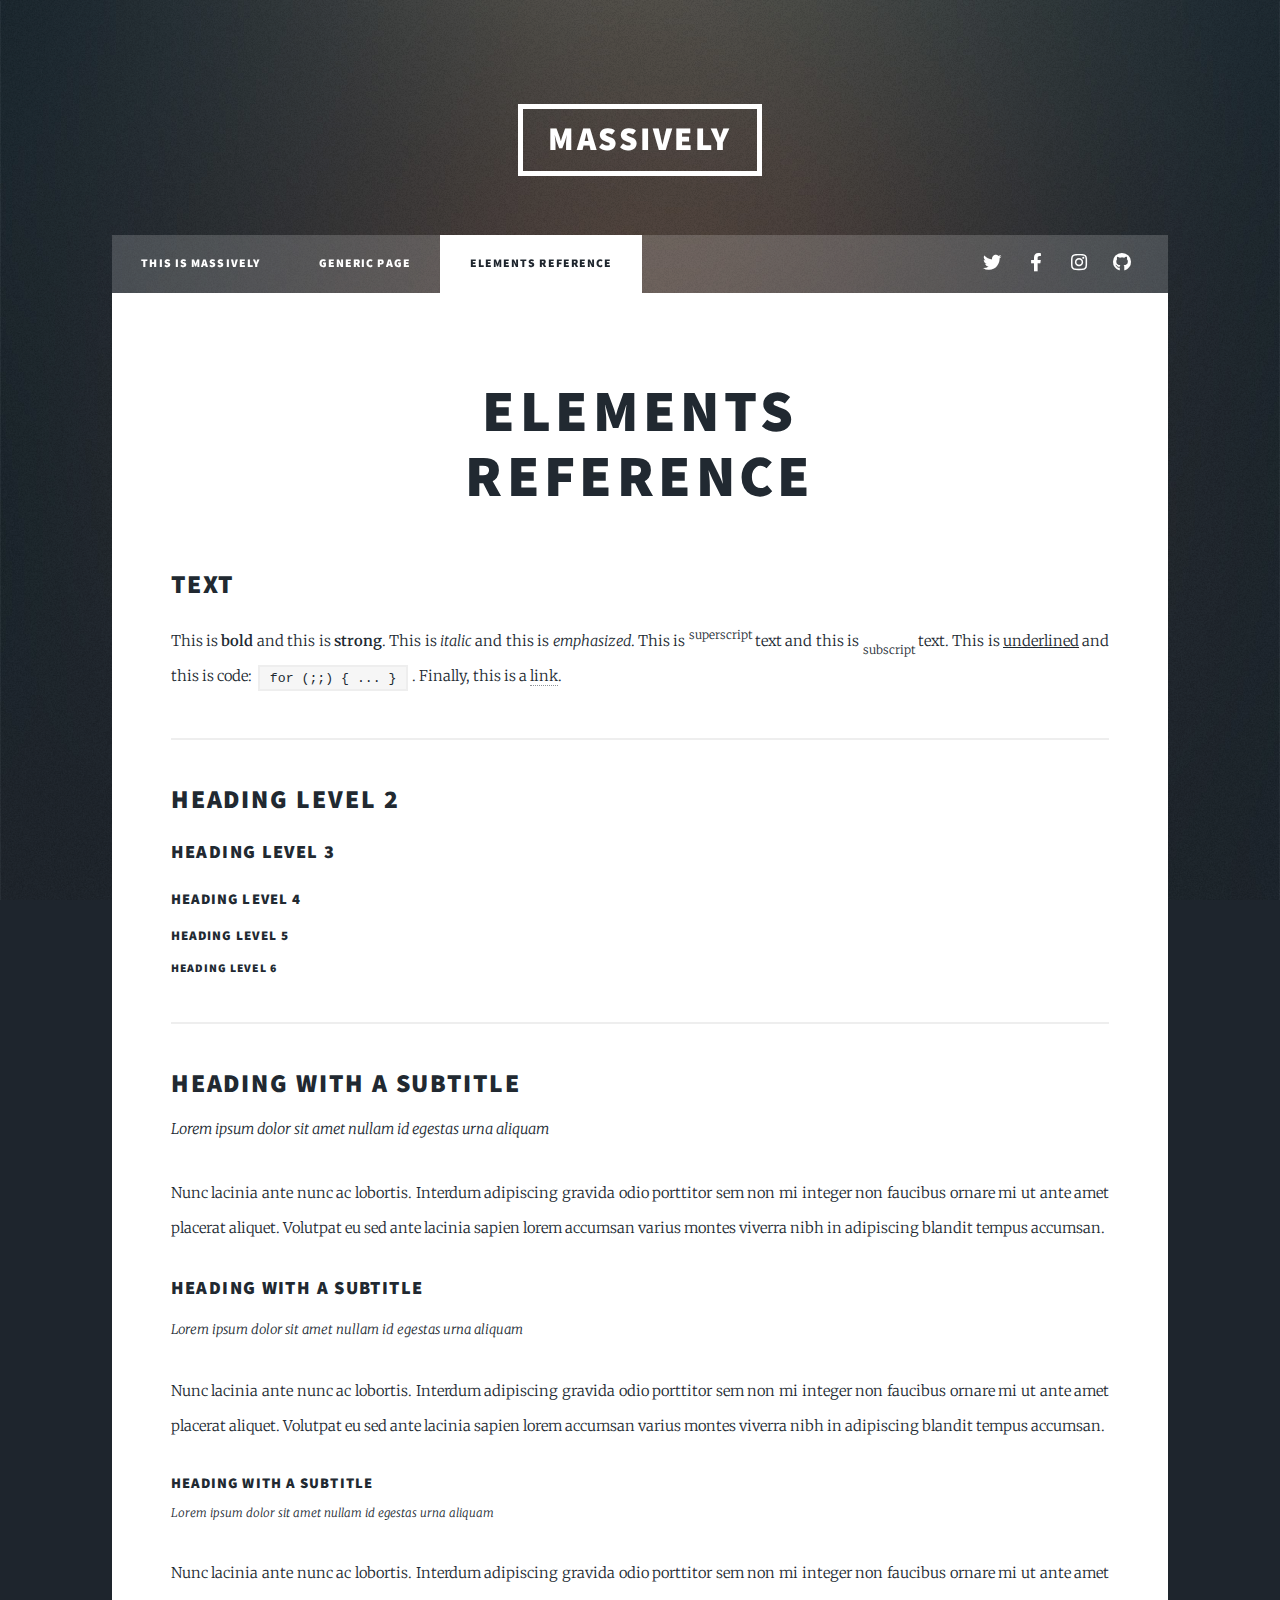
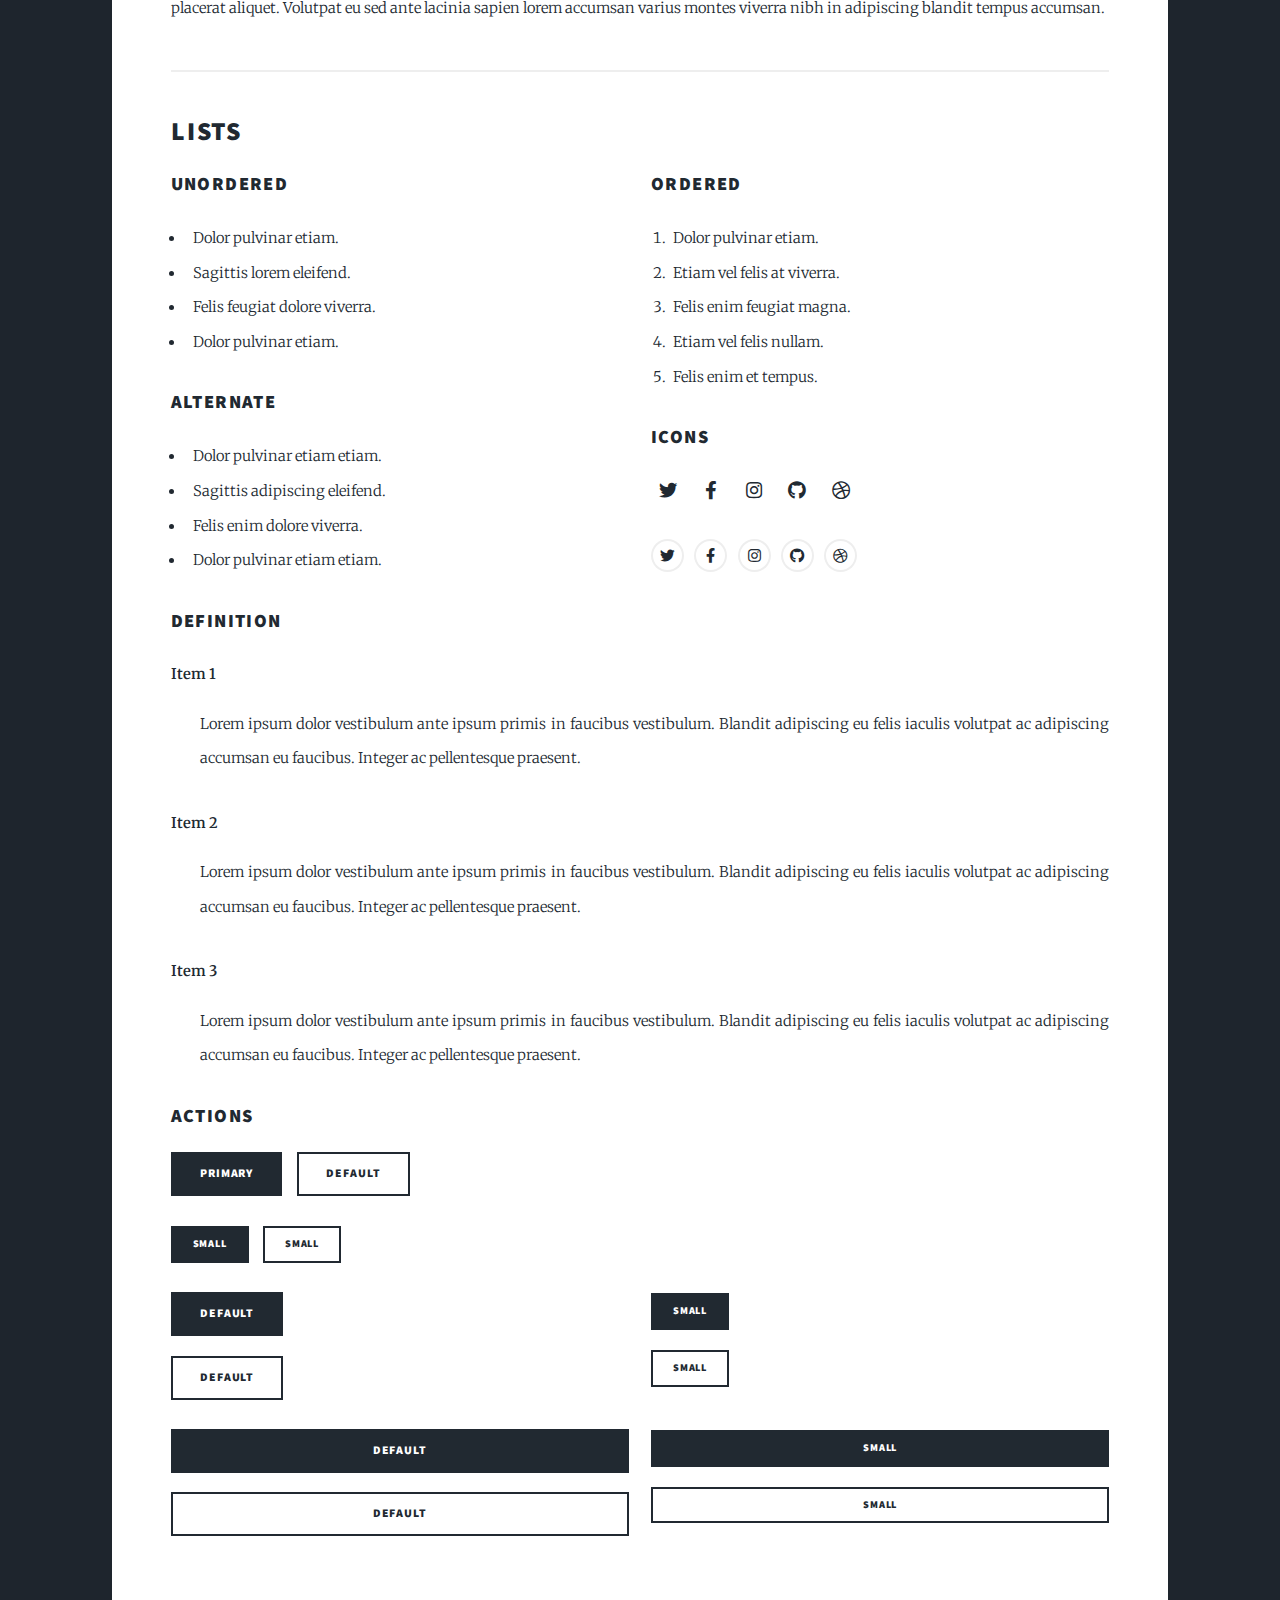
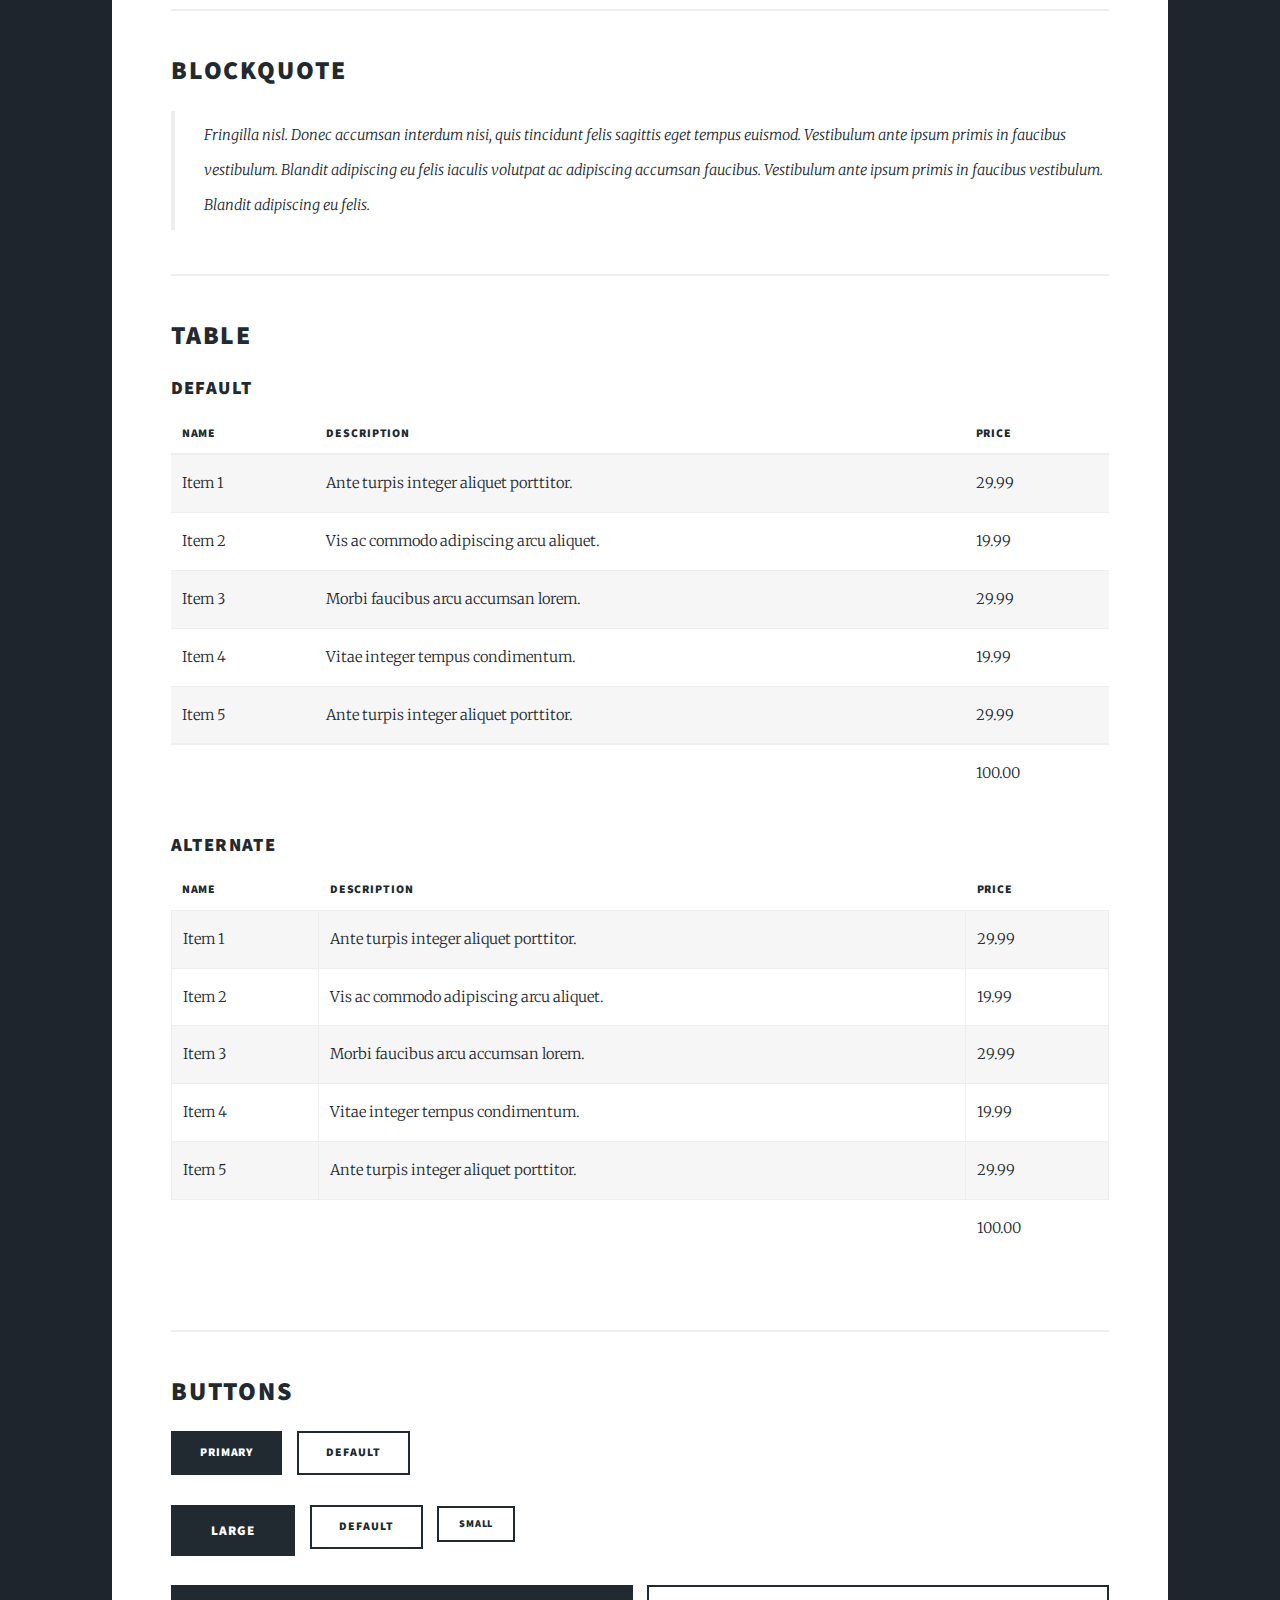
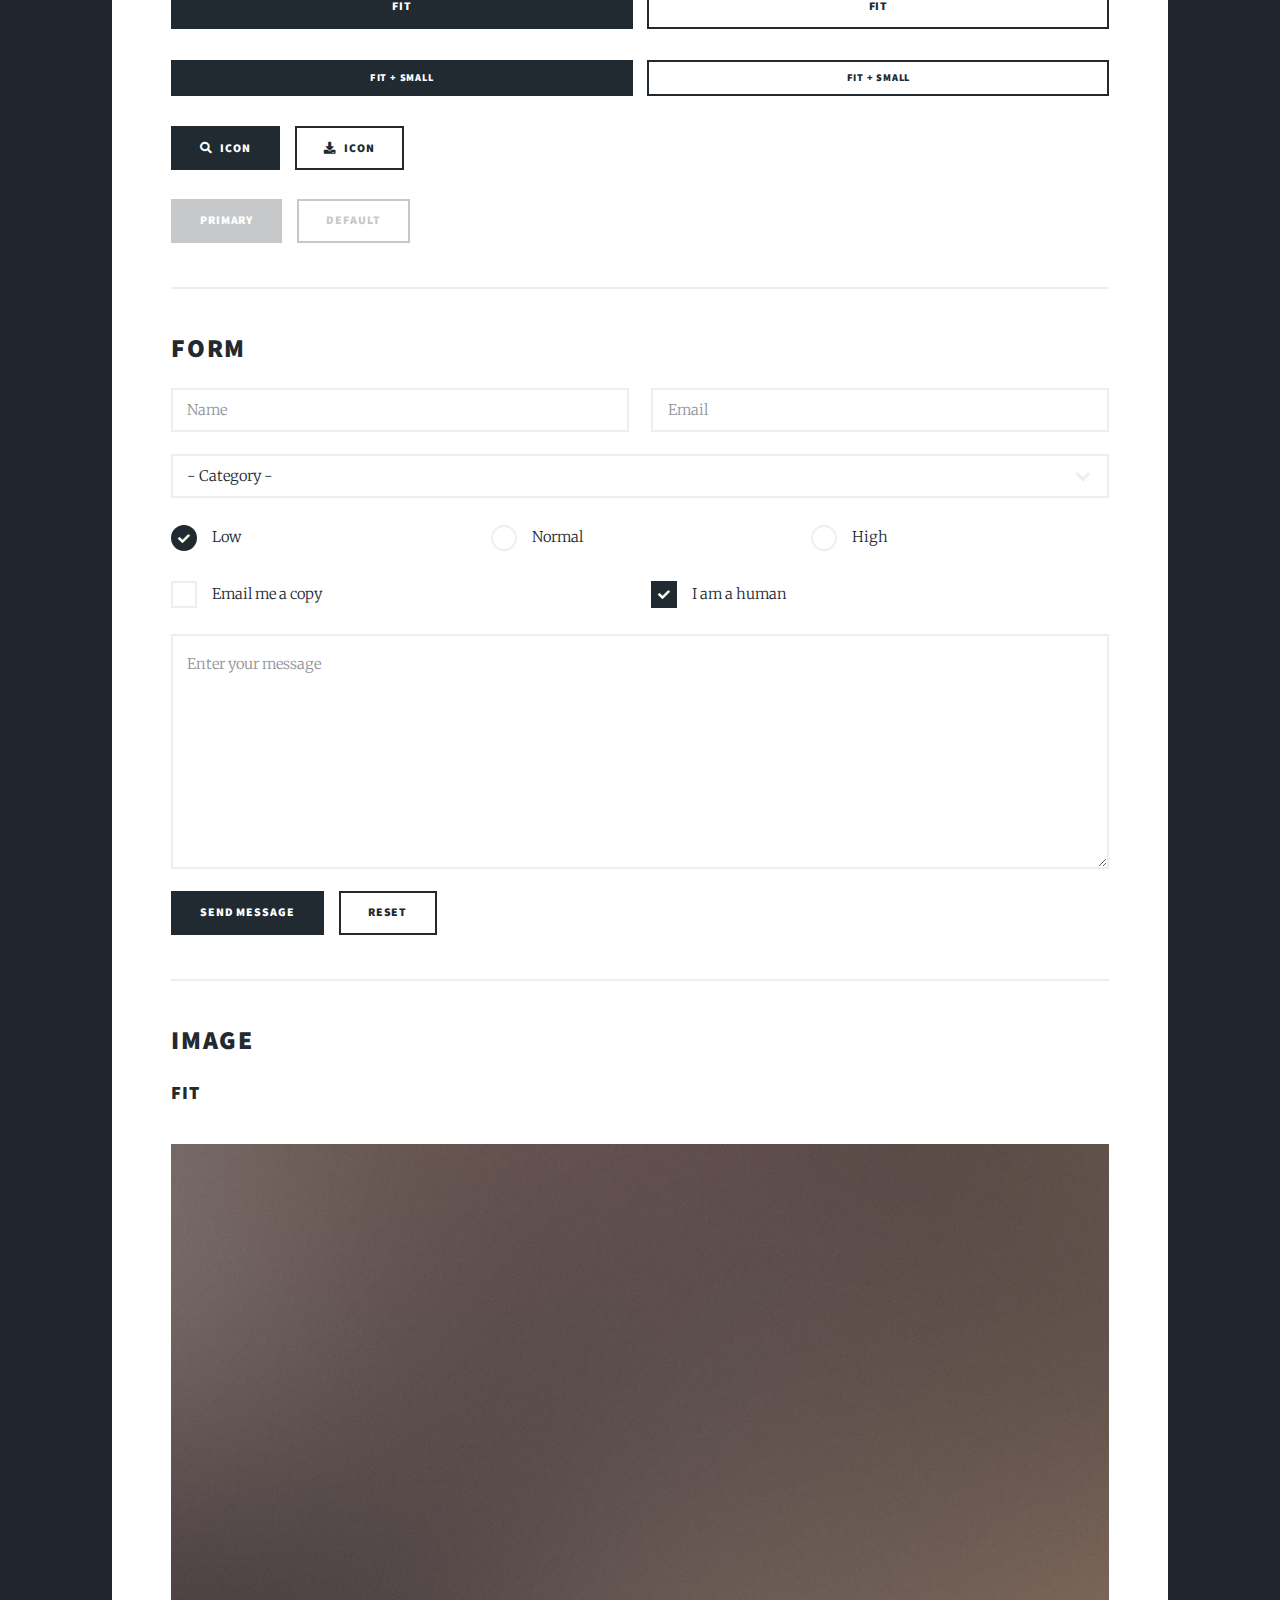
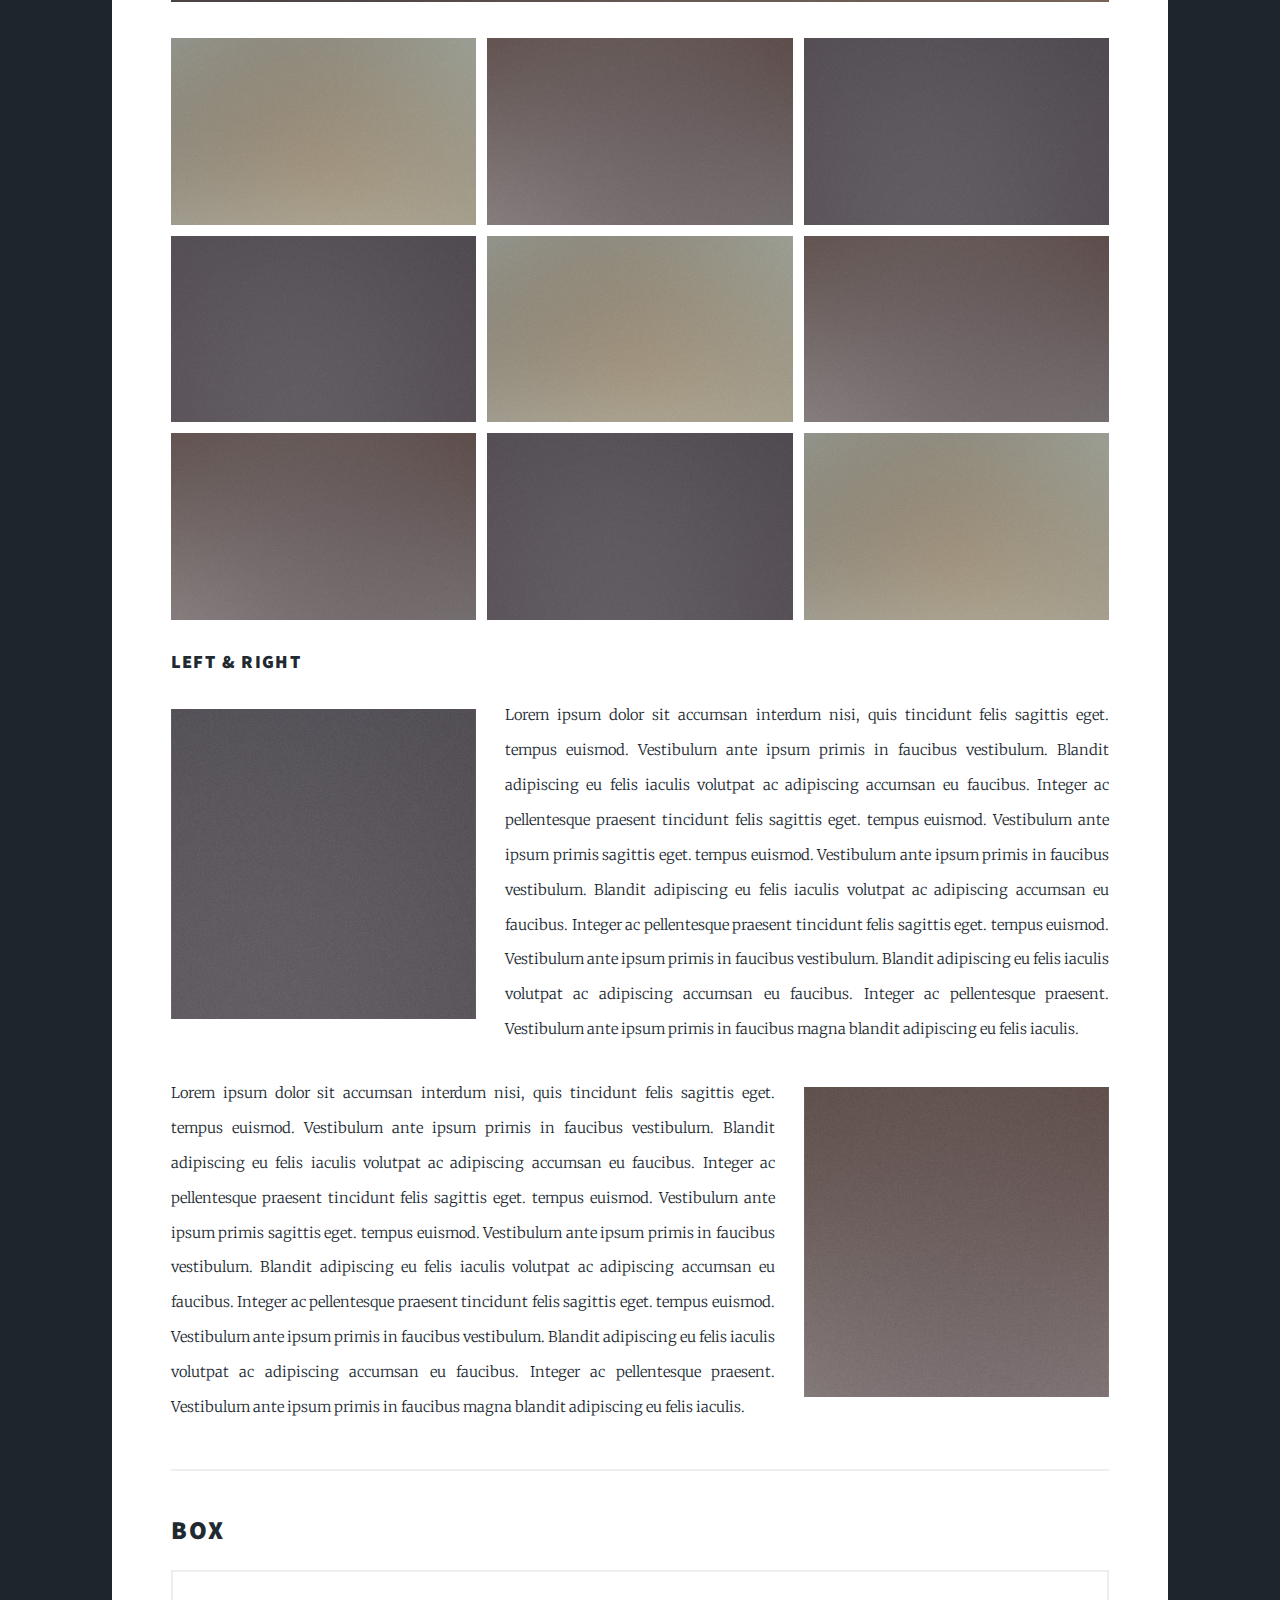
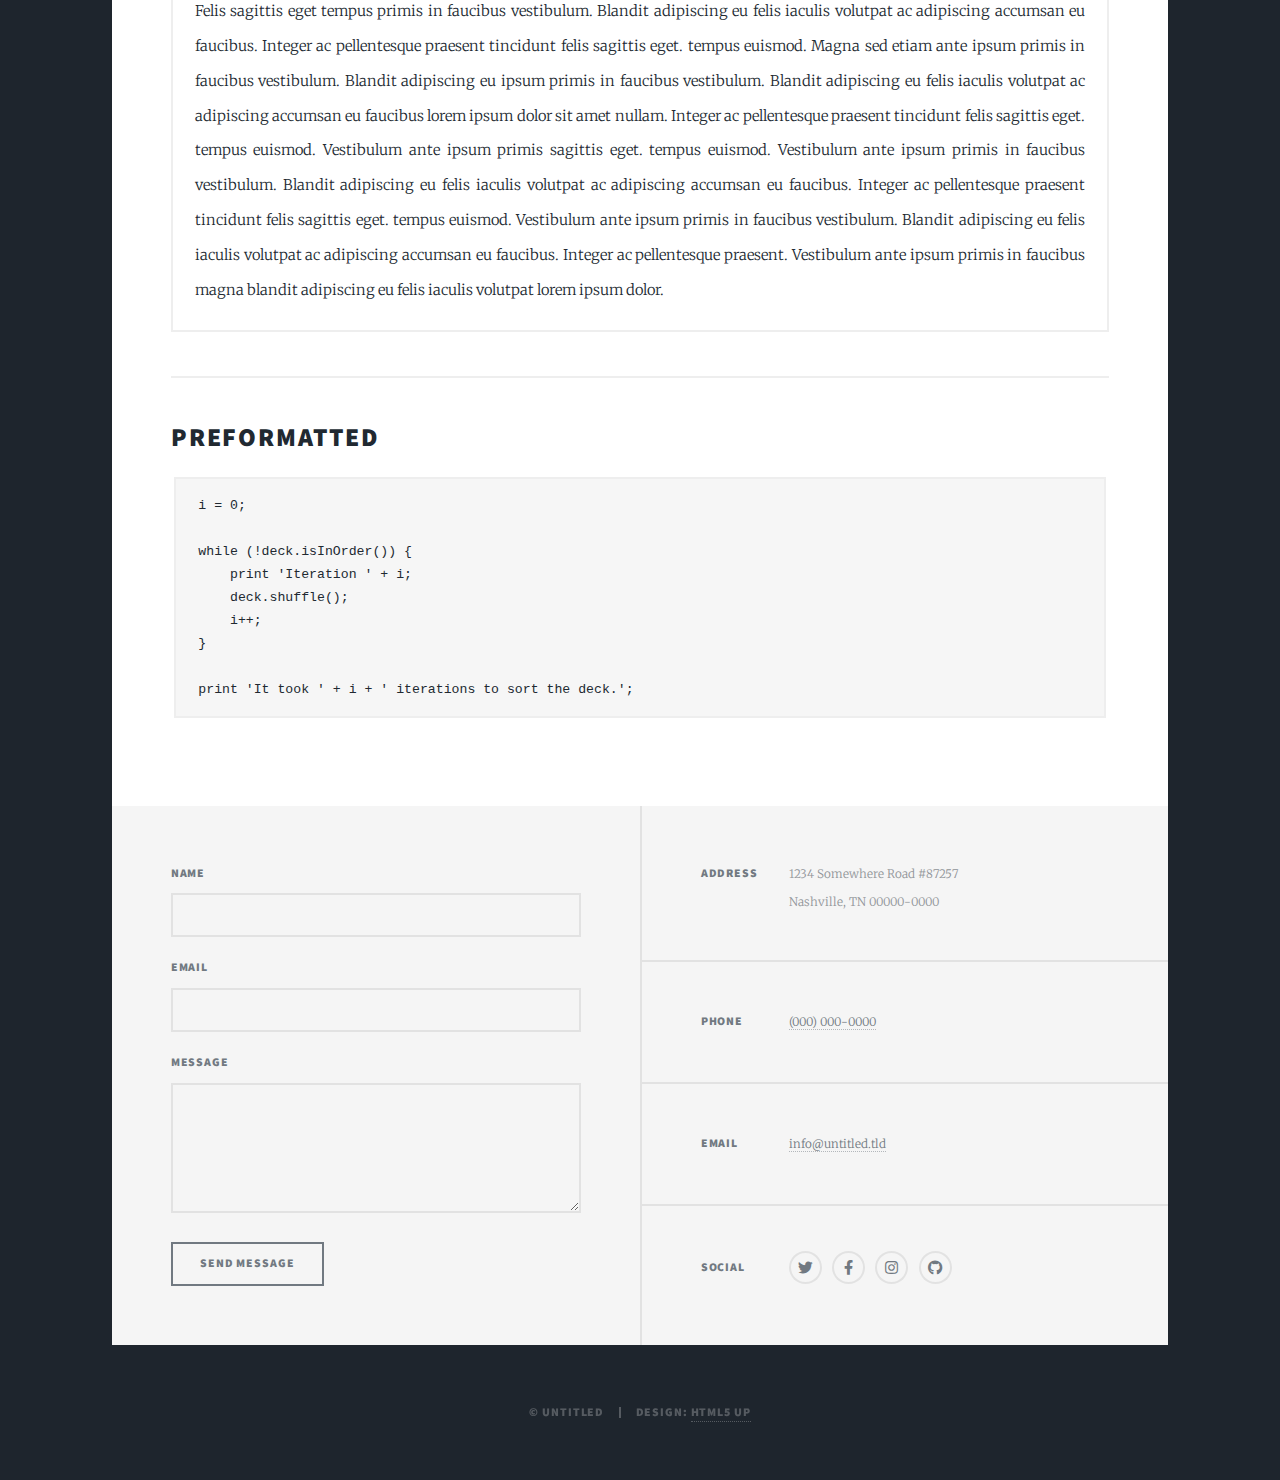
<file: elements copy.html>
<!DOCTYPE HTML>
<!--
	Massively by HTML5 UP
	html5up.net | @ajlkn
	Free for personal and commercial use under the CCA 3.0 license (html5up.net/license)
-->
<html>
	<head>
		<title>Elements Reference - Massively by HTML5 UP</title>
		<meta charset="utf-8" />
		<meta name="viewport" content="width=device-width, initial-scale=1, user-scalable=no" />
		<link rel="stylesheet" href="assets/css/main.css" />
		<noscript><link rel="stylesheet" href="assets/css/noscript.css" /></noscript>
	</head>
	<body class="is-preload">

		<!-- Wrapper -->
			<div id="wrapper">

				<!-- Header -->
					<header id="header">
						<a href="index.html" class="logo">Massively</a>
					</header>

				<!-- Nav -->
					<nav id="nav">
						<ul class="links">
							<li><a href="index.html">This is Massively</a></li>
							<li><a href="generic.html">Generic Page</a></li>
							<li class="active"><a href="elements.html">Elements Reference</a></li>
						</ul>
						<ul class="icons">
							<li><a href="#" class="icon brands fa-twitter"><span class="label">Twitter</span></a></li>
							<li><a href="#" class="icon brands fa-facebook-f"><span class="label">Facebook</span></a></li>
							<li><a href="#" class="icon brands fa-instagram"><span class="label">Instagram</span></a></li>
							<li><a href="#" class="icon brands fa-github"><span class="label">GitHub</span></a></li>
						</ul>
					</nav>

				<!-- Main -->
					<div id="main">

						<!-- Post -->
							<section class="post">
								<header class="major">
									<h1>Elements<br />
									Reference</h1>
								</header>

								<!-- Text stuff -->
									<h2>Text</h2>
									<p>This is <b>bold</b> and this is <strong>strong</strong>. This is <i>italic</i> and this is <em>emphasized</em>.
									This is <sup>superscript</sup> text and this is <sub>subscript</sub> text.
									This is <u>underlined</u> and this is code: <code>for (;;) { ... }</code>.
									Finally, this is a <a href="#">link</a>.</p>
									<hr />
									<h2>Heading Level 2</h2>
									<h3>Heading Level 3</h3>
									<h4>Heading Level 4</h4>
									<h5>Heading Level 5</h5>
									<h6>Heading Level 6</h6>
									<hr />
									<header>
										<h2>Heading with a Subtitle</h2>
										<p>Lorem ipsum dolor sit amet nullam id egestas urna aliquam</p>
									</header>
									<p>Nunc lacinia ante nunc ac lobortis. Interdum adipiscing gravida odio porttitor sem non mi integer non faucibus ornare mi ut ante amet placerat aliquet. Volutpat eu sed ante lacinia sapien lorem accumsan varius montes viverra nibh in adipiscing blandit tempus accumsan.</p>
									<header>
										<h3>Heading with a Subtitle</h3>
										<p>Lorem ipsum dolor sit amet nullam id egestas urna aliquam</p>
									</header>
									<p>Nunc lacinia ante nunc ac lobortis. Interdum adipiscing gravida odio porttitor sem non mi integer non faucibus ornare mi ut ante amet placerat aliquet. Volutpat eu sed ante lacinia sapien lorem accumsan varius montes viverra nibh in adipiscing blandit tempus accumsan.</p>
									<header>
										<h4>Heading with a Subtitle</h4>
										<p>Lorem ipsum dolor sit amet nullam id egestas urna aliquam</p>
									</header>
									<p>Nunc lacinia ante nunc ac lobortis. Interdum adipiscing gravida odio porttitor sem non mi integer non faucibus ornare mi ut ante amet placerat aliquet. Volutpat eu sed ante lacinia sapien lorem accumsan varius montes viverra nibh in adipiscing blandit tempus accumsan.</p>

									<hr />

								<!-- Lists -->
									<h2>Lists</h2>
									<div class="row">
										<div class="col-6 col-12-small">

											<h3>Unordered</h3>
											<ul>
												<li>Dolor pulvinar etiam.</li>
												<li>Sagittis lorem eleifend.</li>
												<li>Felis feugiat dolore viverra.</li>
												<li>Dolor pulvinar etiam.</li>
											</ul>

											<h3>Alternate</h3>
											<ul class="alt">
												<li>Dolor pulvinar etiam etiam.</li>
												<li>Sagittis adipiscing eleifend.</li>
												<li>Felis enim dolore viverra.</li>
												<li>Dolor pulvinar etiam etiam.</li>
											</ul>

										</div>
										<div class="col-6 col-12-small">

											<h3>Ordered</h3>
											<ol>
												<li>Dolor pulvinar etiam.</li>
												<li>Etiam vel felis at viverra.</li>
												<li>Felis enim feugiat magna.</li>
												<li>Etiam vel felis nullam.</li>
												<li>Felis enim et tempus.</li>
											</ol>

											<h3>Icons</h3>
											<ul class="icons">
												<li><a href="#" class="icon brands fa-twitter"><span class="label">Twitter</span></a></li>
												<li><a href="#" class="icon brands fa-facebook-f"><span class="label">Facebook</span></a></li>
												<li><a href="#" class="icon brands fa-instagram"><span class="label">Instagram</span></a></li>
												<li><a href="#" class="icon brands fa-github"><span class="label">Github</span></a></li>
												<li><a href="#" class="icon brands fa-dribbble"><span class="label">Dribbble</span></a></li>
											</ul>
											<ul class="icons alt">
												<li><a href="#" class="icon brands alt fa-twitter"><span class="label">Twitter</span></a></li>
												<li><a href="#" class="icon brands alt fa-facebook-f"><span class="label">Facebook</span></a></li>
												<li><a href="#" class="icon brands alt fa-instagram"><span class="label">Instagram</span></a></li>
												<li><a href="#" class="icon brands alt fa-github"><span class="label">Github</span></a></li>
												<li><a href="#" class="icon brands alt fa-dribbble"><span class="label">Dribbble</span></a></li>
											</ul>

										</div>
									</div>
									<h3>Definition</h3>
									<dl>
										<dt>Item 1</dt>
										<dd>
											<p>Lorem ipsum dolor vestibulum ante ipsum primis in faucibus vestibulum. Blandit adipiscing eu felis iaculis volutpat ac adipiscing accumsan eu faucibus. Integer ac pellentesque praesent.</p>
										</dd>
										<dt>Item 2</dt>
										<dd>
											<p>Lorem ipsum dolor vestibulum ante ipsum primis in faucibus vestibulum. Blandit adipiscing eu felis iaculis volutpat ac adipiscing accumsan eu faucibus. Integer ac pellentesque praesent.</p>
										</dd>
										<dt>Item 3</dt>
										<dd>
											<p>Lorem ipsum dolor vestibulum ante ipsum primis in faucibus vestibulum. Blandit adipiscing eu felis iaculis volutpat ac adipiscing accumsan eu faucibus. Integer ac pellentesque praesent.</p>
										</dd>
									</dl>

									<h3>Actions</h3>
									<ul class="actions">
										<li><a href="#" class="button primary">Primary</a></li>
										<li><a href="#" class="button">Default</a></li>
									</ul>
									<ul class="actions small">
										<li><a href="#" class="button primary small">Small</a></li>
										<li><a href="#" class="button small">Small</a></li>
									</ul>
									<div class="row">
										<div class="col-6 col-12-small">
											<ul class="actions stacked">
												<li><a href="#" class="button primary">Default</a></li>
												<li><a href="#" class="button">Default</a></li>
											</ul>
										</div>
										<div class="col-6 col-12-small">
											<ul class="actions stacked">
												<li><a href="#" class="button primary small">Small</a></li>
												<li><a href="#" class="button small">Small</a></li>
											</ul>
										</div>
									</div>
									<div class="row">
										<div class="col-6 col-12-small">
											<ul class="actions stacked">
												<li><a href="#" class="button primary fit">Default</a></li>
												<li><a href="#" class="button fit">Default</a></li>
											</ul>
										</div>
										<div class="col-6 col-12-small">
											<ul class="actions stacked">
												<li><a href="#" class="button primary small fit">Small</a></li>
												<li><a href="#" class="button small fit">Small</a></li>
											</ul>
										</div>
									</div>

									<hr />

								<!-- Blockquote -->
									<h2>Blockquote</h2>
									<blockquote>Fringilla nisl. Donec accumsan interdum nisi, quis tincidunt felis sagittis eget tempus euismod. Vestibulum ante ipsum primis in faucibus vestibulum. Blandit adipiscing eu felis iaculis volutpat ac adipiscing accumsan faucibus. Vestibulum ante ipsum primis in faucibus vestibulum. Blandit adipiscing eu felis.</blockquote>

									<hr />

								<!-- Table -->
									<h2>Table</h2>

									<h3>Default</h3>
									<div class="table-wrapper">
										<table>
											<thead>
												<tr>
													<th>Name</th>
													<th>Description</th>
													<th>Price</th>
												</tr>
											</thead>
											<tbody>
												<tr>
													<td>Item 1</td>
													<td>Ante turpis integer aliquet porttitor.</td>
													<td>29.99</td>
												</tr>
												<tr>
													<td>Item 2</td>
													<td>Vis ac commodo adipiscing arcu aliquet.</td>
													<td>19.99</td>
												</tr>
												<tr>
													<td>Item 3</td>
													<td> Morbi faucibus arcu accumsan lorem.</td>
													<td>29.99</td>
												</tr>
												<tr>
													<td>Item 4</td>
													<td>Vitae integer tempus condimentum.</td>
													<td>19.99</td>
												</tr>
												<tr>
													<td>Item 5</td>
													<td>Ante turpis integer aliquet porttitor.</td>
													<td>29.99</td>
												</tr>
											</tbody>
											<tfoot>
												<tr>
													<td colspan="2"></td>
													<td>100.00</td>
												</tr>
											</tfoot>
										</table>
									</div>

									<h3>Alternate</h3>
									<div class="table-wrapper">
										<table class="alt">
											<thead>
												<tr>
													<th>Name</th>
													<th>Description</th>
													<th>Price</th>
												</tr>
											</thead>
											<tbody>
												<tr>
													<td>Item 1</td>
													<td>Ante turpis integer aliquet porttitor.</td>
													<td>29.99</td>
												</tr>
												<tr>
													<td>Item 2</td>
													<td>Vis ac commodo adipiscing arcu aliquet.</td>
													<td>19.99</td>
												</tr>
												<tr>
													<td>Item 3</td>
													<td> Morbi faucibus arcu accumsan lorem.</td>
													<td>29.99</td>
												</tr>
												<tr>
													<td>Item 4</td>
													<td>Vitae integer tempus condimentum.</td>
													<td>19.99</td>
												</tr>
												<tr>
													<td>Item 5</td>
													<td>Ante turpis integer aliquet porttitor.</td>
													<td>29.99</td>
												</tr>
											</tbody>
											<tfoot>
												<tr>
													<td colspan="2"></td>
													<td>100.00</td>
												</tr>
											</tfoot>
										</table>
									</div>

									<hr />

								<!-- Buttons -->
									<h2>Buttons</h2>
									<ul class="actions">
										<li><a href="#" class="button primary">Primary</a></li>
										<li><a href="#" class="button">Default</a></li>
									</ul>
									<ul class="actions">
										<li><a href="#" class="button primary large">Large</a></li>
										<li><a href="#" class="button">Default</a></li>
										<li><a href="#" class="button small">Small</a></li>
									</ul>
									<ul class="actions fit">
										<li><a href="#" class="button primary fit">Fit</a></li>
										<li><a href="#" class="button fit">Fit</a></li>
									</ul>
									<ul class="actions fit small">
										<li><a href="#" class="button primary fit small">Fit + Small</a></li>
										<li><a href="#" class="button fit small">Fit + Small</a></li>
									</ul>
									<ul class="actions">
										<li><a href="#" class="button primary icon solid fa-search">Icon</a></li>
										<li><a href="#" class="button icon solid fa-download">Icon</a></li>
									</ul>
									<ul class="actions">
										<li><span class="button primary disabled">Primary</span></li>
										<li><span class="button disabled">Default</span></li>
									</ul>

									<hr />

								<!-- Form -->
									<h2>Form</h2>

									<form method="post" action="#">
										<div class="row gtr-uniform">
											<div class="col-6 col-12-xsmall">
												<input type="text" name="demo-name" id="demo-name" value="" placeholder="Name" />
											</div>
											<div class="col-6 col-12-xsmall">
												<input type="email" name="demo-email" id="demo-email" value="" placeholder="Email" />
											</div>
											<!-- Break -->
											<div class="col-12">
												<select name="demo-category" id="demo-category">
													<option value="">- Category -</option>
													<option value="1">Manufacturing</option>
													<option value="1">Shipping</option>
													<option value="1">Administration</option>
													<option value="1">Human Resources</option>
												</select>
											</div>
											<!-- Break -->
											<div class="col-4 col-12-small">
												<input type="radio" id="demo-priority-low" name="demo-priority" checked>
												<label for="demo-priority-low">Low</label>
											</div>
											<div class="col-4 col-12-small">
												<input type="radio" id="demo-priority-normal" name="demo-priority">
												<label for="demo-priority-normal">Normal</label>
											</div>
											<div class="col-4 col-12-small">
												<input type="radio" id="demo-priority-high" name="demo-priority">
												<label for="demo-priority-high">High</label>
											</div>
											<!-- Break -->
											<div class="col-6 col-12-small">
												<input type="checkbox" id="demo-copy" name="demo-copy">
												<label for="demo-copy">Email me a copy</label>
											</div>
											<div class="col-6 col-12-small">
												<input type="checkbox" id="demo-human" name="demo-human" checked>
												<label for="demo-human">I am a human</label>
											</div>
											<!-- Break -->
											<div class="col-12">
												<textarea name="demo-message" id="demo-message" placeholder="Enter your message" rows="6"></textarea>
											</div>
											<!-- Break -->
											<div class="col-12">
												<ul class="actions">
													<li><input type="submit" value="Send Message" class="primary" /></li>
													<li><input type="reset" value="Reset" /></li>
												</ul>
											</div>
										</div>
									</form>

									<hr />

								<!-- Image -->
									<h2>Image</h2>

									<h3>Fit</h3>
									<span class="image fit"><img src="images/pic01.jpg" alt="" /></span>
									<div class="box alt">
										<div class="row gtr-50 gtr-uniform">
											<div class="col-4"><span class="image fit"><img src="images/pic02.jpg" alt="" /></span></div>
											<div class="col-4"><span class="image fit"><img src="images/pic03.jpg" alt="" /></span></div>
											<div class="col-4"><span class="image fit"><img src="images/pic04.jpg" alt="" /></span></div>
											<!-- Break -->
											<div class="col-4"><span class="image fit"><img src="images/pic04.jpg" alt="" /></span></div>
											<div class="col-4"><span class="image fit"><img src="images/pic02.jpg" alt="" /></span></div>
											<div class="col-4"><span class="image fit"><img src="images/pic03.jpg" alt="" /></span></div>
											<!-- Break -->
											<div class="col-4"><span class="image fit"><img src="images/pic03.jpg" alt="" /></span></div>
											<div class="col-4"><span class="image fit"><img src="images/pic04.jpg" alt="" /></span></div>
											<div class="col-4"><span class="image fit"><img src="images/pic02.jpg" alt="" /></span></div>
										</div>
									</div>

									<h3>Left &amp; Right</h3>
									<p><span class="image left"><img src="images/pic08.jpg" alt="" /></span>Lorem ipsum dolor sit accumsan interdum nisi, quis tincidunt felis sagittis eget. tempus euismod. Vestibulum ante ipsum primis in faucibus vestibulum. Blandit adipiscing eu felis iaculis volutpat ac adipiscing accumsan eu faucibus. Integer ac pellentesque praesent tincidunt felis sagittis eget. tempus euismod. Vestibulum ante ipsum primis sagittis eget. tempus euismod. Vestibulum ante ipsum primis in faucibus vestibulum. Blandit adipiscing eu felis iaculis volutpat ac adipiscing accumsan eu faucibus. Integer ac pellentesque praesent tincidunt felis sagittis eget. tempus euismod. Vestibulum ante ipsum primis in faucibus vestibulum. Blandit adipiscing eu felis iaculis volutpat ac adipiscing accumsan eu faucibus. Integer ac pellentesque praesent. Vestibulum ante ipsum primis in faucibus magna blandit adipiscing eu felis iaculis.</p>
									<p><span class="image right"><img src="images/pic09.jpg" alt="" /></span>Lorem ipsum dolor sit accumsan interdum nisi, quis tincidunt felis sagittis eget. tempus euismod. Vestibulum ante ipsum primis in faucibus vestibulum. Blandit adipiscing eu felis iaculis volutpat ac adipiscing accumsan eu faucibus. Integer ac pellentesque praesent tincidunt felis sagittis eget. tempus euismod. Vestibulum ante ipsum primis sagittis eget. tempus euismod. Vestibulum ante ipsum primis in faucibus vestibulum. Blandit adipiscing eu felis iaculis volutpat ac adipiscing accumsan eu faucibus. Integer ac pellentesque praesent tincidunt felis sagittis eget. tempus euismod. Vestibulum ante ipsum primis in faucibus vestibulum. Blandit adipiscing eu felis iaculis volutpat ac adipiscing accumsan eu faucibus. Integer ac pellentesque praesent. Vestibulum ante ipsum primis in faucibus magna blandit adipiscing eu felis iaculis.</p>

									<hr />

								<!-- Box -->
									<h2>Box</h2>
									<div class="box">
										<p>Felis sagittis eget tempus primis in faucibus vestibulum. Blandit adipiscing eu felis iaculis volutpat ac adipiscing accumsan eu faucibus. Integer ac pellentesque praesent tincidunt felis sagittis eget. tempus euismod. Magna sed etiam ante ipsum primis in faucibus vestibulum. Blandit adipiscing eu ipsum primis in faucibus vestibulum. Blandit adipiscing eu felis iaculis volutpat ac adipiscing accumsan eu faucibus lorem ipsum dolor sit amet nullam. Integer ac pellentesque praesent tincidunt felis sagittis eget. tempus euismod. Vestibulum ante ipsum primis sagittis eget. tempus euismod. Vestibulum ante ipsum primis in faucibus vestibulum. Blandit adipiscing eu felis iaculis volutpat ac adipiscing accumsan eu faucibus. Integer ac pellentesque praesent tincidunt felis sagittis eget. tempus euismod. Vestibulum ante ipsum primis in faucibus vestibulum. Blandit adipiscing eu felis iaculis volutpat ac adipiscing accumsan eu faucibus. Integer ac pellentesque praesent. Vestibulum ante ipsum primis in faucibus magna blandit adipiscing eu felis iaculis volutpat lorem ipsum dolor.</p>
									</div>

									<hr />

								<!-- Preformatted Code -->
									<h2>Preformatted</h2>
									<pre><code>i = 0;

while (!deck.isInOrder()) {
    print 'Iteration ' + i;
    deck.shuffle();
    i++;
}

print 'It took ' + i + ' iterations to sort the deck.';
</code></pre>

							</section>

					</div>

				<!-- Footer -->
					<footer id="footer">
						<section>
							<form method="post" action="#">
								<div class="fields">
									<div class="field">
										<label for="name">Name</label>
										<input type="text" name="name" id="name" />
									</div>
									<div class="field">
										<label for="email">Email</label>
										<input type="text" name="email" id="email" />
									</div>
									<div class="field">
										<label for="message">Message</label>
										<textarea name="message" id="message" rows="3"></textarea>
									</div>
								</div>
								<ul class="actions">
									<li><input type="submit" value="Send Message" /></li>
								</ul>
							</form>
						</section>
						<section class="split contact">
							<section class="alt">
								<h3>Address</h3>
								<p>1234 Somewhere Road #87257<br />
								Nashville, TN 00000-0000</p>
							</section>
							<section>
								<h3>Phone</h3>
								<p><a href="#">(000) 000-0000</a></p>
							</section>
							<section>
								<h3>Email</h3>
								<p><a href="#">info@untitled.tld</a></p>
							</section>
							<section>
								<h3>Social</h3>
								<ul class="icons alt">
									<li><a href="#" class="icon brands alt fa-twitter"><span class="label">Twitter</span></a></li>
									<li><a href="#" class="icon brands alt fa-facebook-f"><span class="label">Facebook</span></a></li>
									<li><a href="#" class="icon brands alt fa-instagram"><span class="label">Instagram</span></a></li>
									<li><a href="#" class="icon brands alt fa-github"><span class="label">GitHub</span></a></li>
								</ul>
							</section>
						</section>
					</footer>

				<!-- Copyright -->
					<div id="copyright">
						<ul><li>&copy; Untitled</li><li>Design: <a href="https://html5up.net">HTML5 UP</a></li></ul>
					</div>

			</div>

		<!-- Scripts -->
			<script src="assets/js/jquery.min.js"></script>
			<script src="assets/js/jquery.scrollex.min.js"></script>
			<script src="assets/js/jquery.scrolly.min.js"></script>
			<script src="assets/js/browser.min.js"></script>
			<script src="assets/js/breakpoints.min.js"></script>
			<script src="assets/js/util.js"></script>
			<script src="assets/js/main.js"></script>

	</body>
</html>
</file>
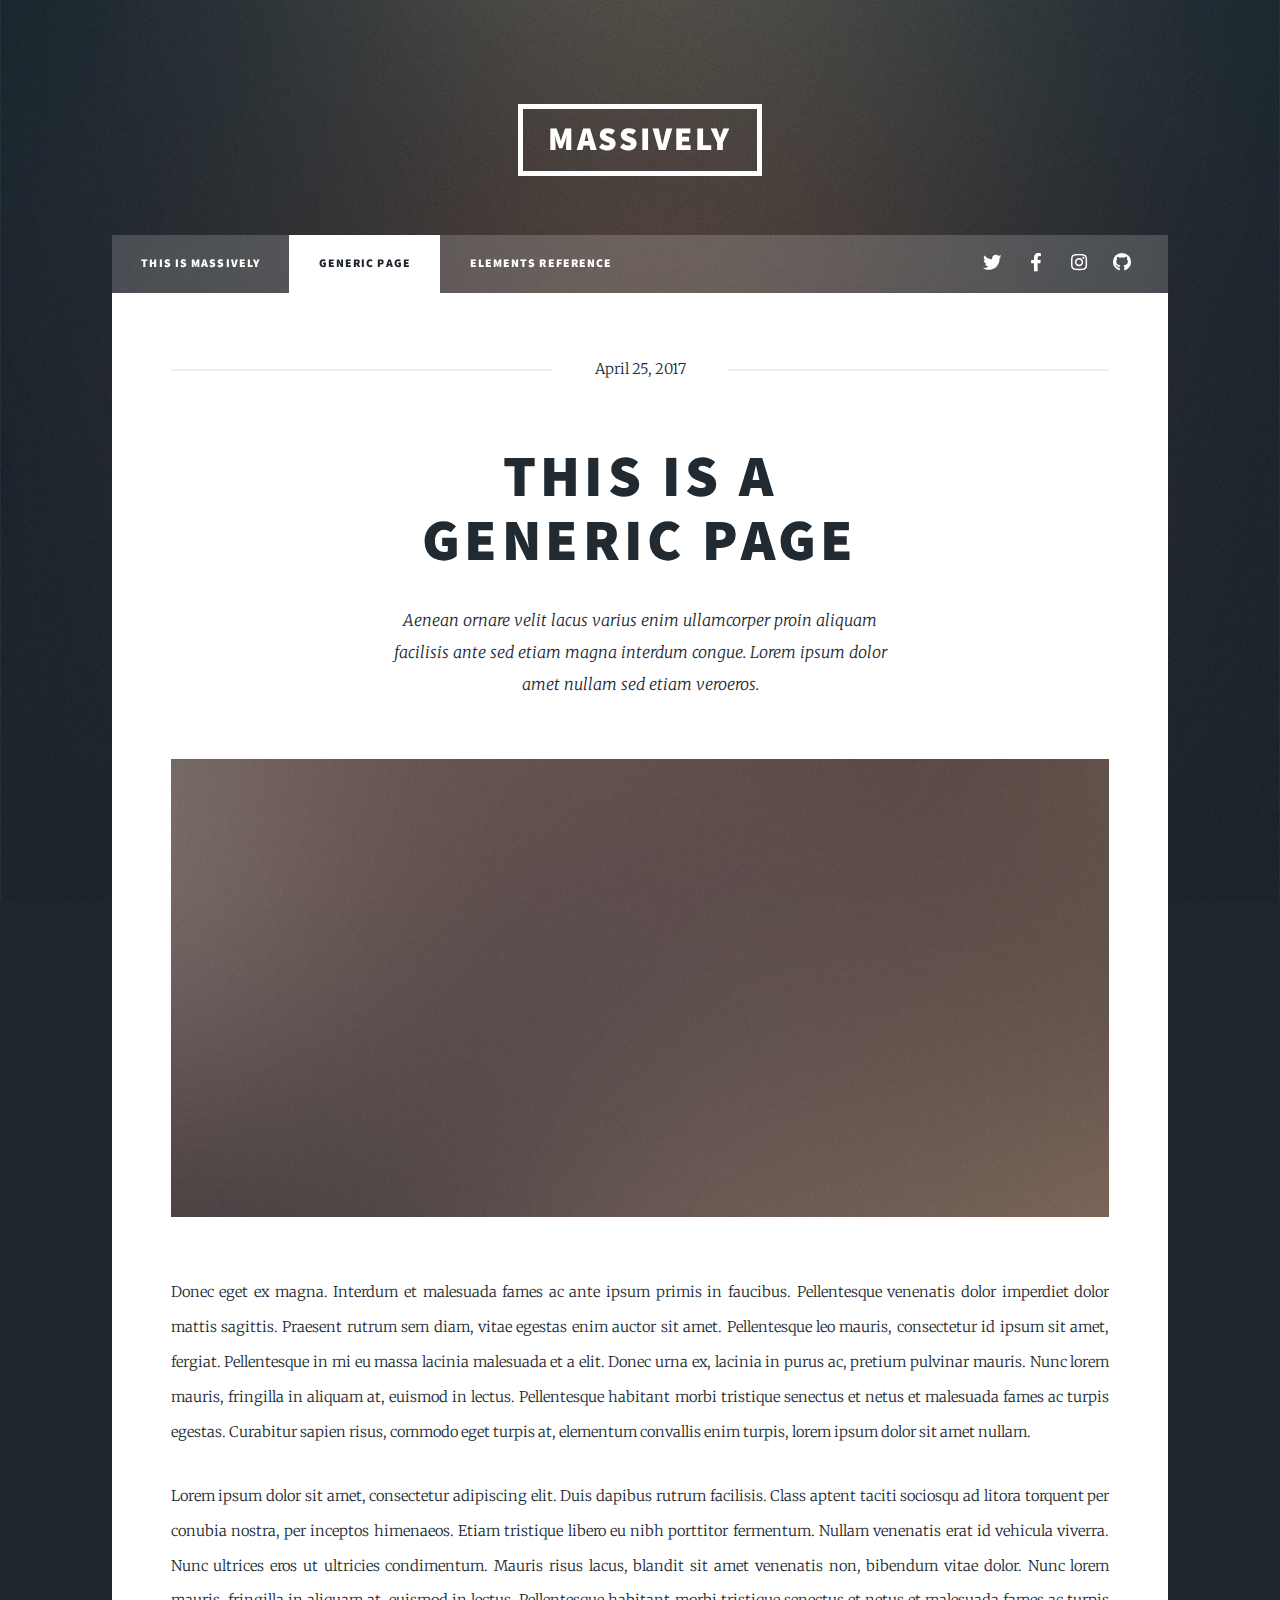
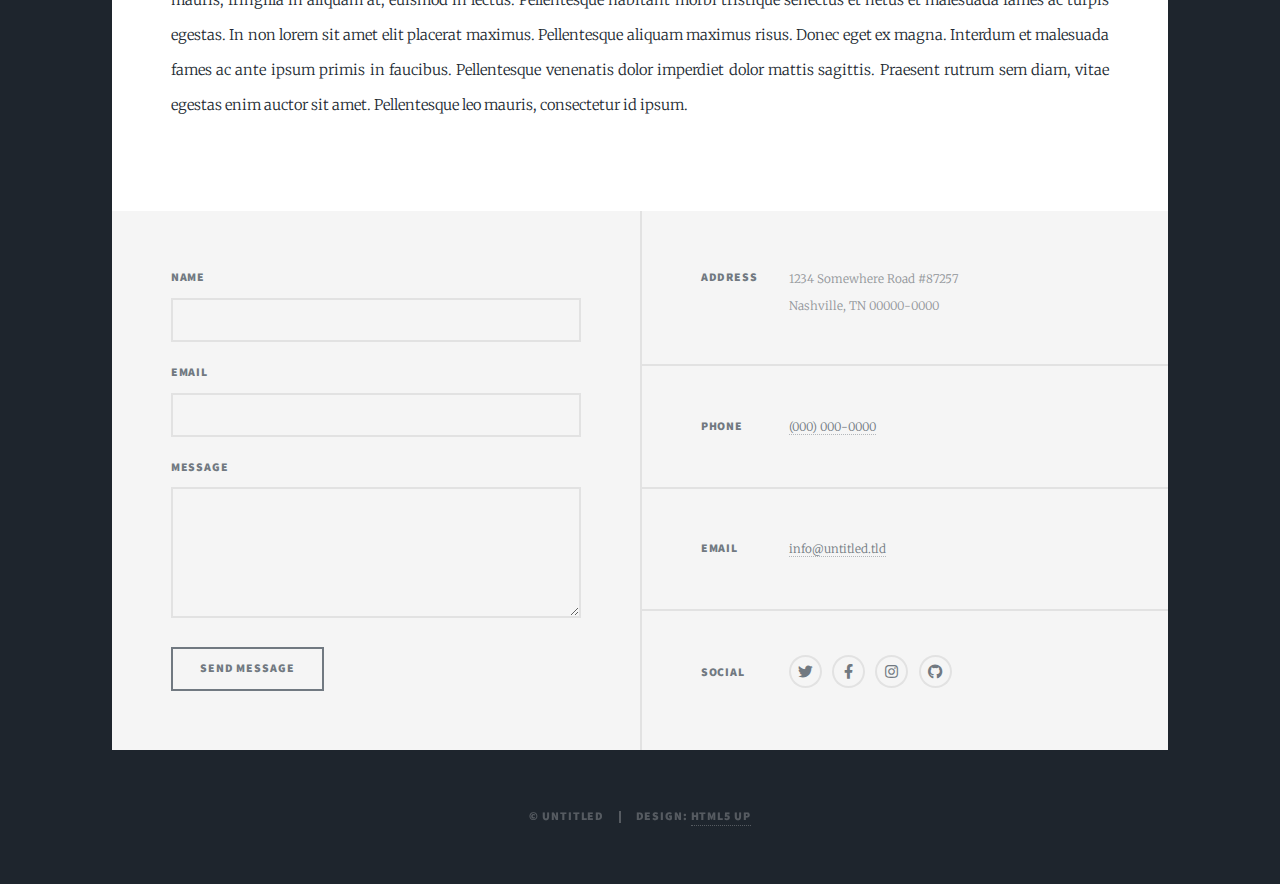
<file: generic copy.html>
<!DOCTYPE HTML>
<!--
	Massively by HTML5 UP
	html5up.net | @ajlkn
	Free for personal and commercial use under the CCA 3.0 license (html5up.net/license)
-->
<html>
	<head>
		<title>Generic Page - Massively by HTML5 UP</title>
		<meta charset="utf-8" />
		<meta name="viewport" content="width=device-width, initial-scale=1, user-scalable=no" />
		<link rel="stylesheet" href="assets/css/main.css" />
		<noscript><link rel="stylesheet" href="assets/css/noscript.css" /></noscript>
	</head>
	<body class="is-preload">

		<!-- Wrapper -->
			<div id="wrapper">

				<!-- Header -->
					<header id="header">
						<a href="index.html" class="logo">Massively</a>
					</header>

				<!-- Nav -->
					<nav id="nav">
						<ul class="links">
							<li><a href="index.html">This is Massively</a></li>
							<li class="active"><a href="generic.html">Generic Page</a></li>
							<li><a href="elements.html">Elements Reference</a></li>
						</ul>
						<ul class="icons">
							<li><a href="#" class="icon brands fa-twitter"><span class="label">Twitter</span></a></li>
							<li><a href="#" class="icon brands fa-facebook-f"><span class="label">Facebook</span></a></li>
							<li><a href="#" class="icon brands fa-instagram"><span class="label">Instagram</span></a></li>
							<li><a href="#" class="icon brands fa-github"><span class="label">GitHub</span></a></li>
						</ul>
					</nav>

				<!-- Main -->
					<div id="main">

						<!-- Post -->
							<section class="post">
								<header class="major">
									<span class="date">April 25, 2017</span>
									<h1>This is a<br />
									Generic Page</h1>
									<p>Aenean ornare velit lacus varius enim ullamcorper proin aliquam<br />
									facilisis ante sed etiam magna interdum congue. Lorem ipsum dolor<br />
									amet nullam sed etiam veroeros.</p>
								</header>
								<div class="image main"><img src="images/pic01.jpg" alt="" /></div>
								<p>Donec eget ex magna. Interdum et malesuada fames ac ante ipsum primis in faucibus. Pellentesque venenatis dolor imperdiet dolor mattis sagittis. Praesent rutrum sem diam, vitae egestas enim auctor sit amet. Pellentesque leo mauris, consectetur id ipsum sit amet, fergiat. Pellentesque in mi eu massa lacinia malesuada et a elit. Donec urna ex, lacinia in purus ac, pretium pulvinar mauris. Nunc lorem mauris, fringilla in aliquam at, euismod in lectus. Pellentesque habitant morbi tristique senectus et netus et malesuada fames ac turpis egestas. Curabitur sapien risus, commodo eget turpis at, elementum convallis enim turpis, lorem ipsum dolor sit amet nullam.</p>
								<p>Lorem ipsum dolor sit amet, consectetur adipiscing elit. Duis dapibus rutrum facilisis. Class aptent taciti sociosqu ad litora torquent per conubia nostra, per inceptos himenaeos. Etiam tristique libero eu nibh porttitor fermentum. Nullam venenatis erat id vehicula viverra. Nunc ultrices eros ut ultricies condimentum. Mauris risus lacus, blandit sit amet venenatis non, bibendum vitae dolor. Nunc lorem mauris, fringilla in aliquam at, euismod in lectus. Pellentesque habitant morbi tristique senectus et netus et malesuada fames ac turpis egestas. In non lorem sit amet elit placerat maximus. Pellentesque aliquam maximus risus. Donec eget ex magna. Interdum et malesuada fames ac ante ipsum primis in faucibus. Pellentesque venenatis dolor imperdiet dolor mattis sagittis. Praesent rutrum sem diam, vitae egestas enim auctor sit amet. Pellentesque leo mauris, consectetur id ipsum.</p>
							</section>

					</div>

				<!-- Footer -->
					<footer id="footer">
						<section>
							<form method="post" action="#">
								<div class="fields">
									<div class="field">
										<label for="name">Name</label>
										<input type="text" name="name" id="name" />
									</div>
									<div class="field">
										<label for="email">Email</label>
										<input type="text" name="email" id="email" />
									</div>
									<div class="field">
										<label for="message">Message</label>
										<textarea name="message" id="message" rows="3"></textarea>
									</div>
								</div>
								<ul class="actions">
									<li><input type="submit" value="Send Message" /></li>
								</ul>
							</form>
						</section>
						<section class="split contact">
							<section class="alt">
								<h3>Address</h3>
								<p>1234 Somewhere Road #87257<br />
								Nashville, TN 00000-0000</p>
							</section>
							<section>
								<h3>Phone</h3>
								<p><a href="#">(000) 000-0000</a></p>
							</section>
							<section>
								<h3>Email</h3>
								<p><a href="#">info@untitled.tld</a></p>
							</section>
							<section>
								<h3>Social</h3>
								<ul class="icons alt">
									<li><a href="#" class="icon brands alt fa-twitter"><span class="label">Twitter</span></a></li>
									<li><a href="#" class="icon brands alt fa-facebook-f"><span class="label">Facebook</span></a></li>
									<li><a href="#" class="icon brands alt fa-instagram"><span class="label">Instagram</span></a></li>
									<li><a href="#" class="icon brands alt fa-github"><span class="label">GitHub</span></a></li>
								</ul>
							</section>
						</section>
					</footer>

				<!-- Copyright -->
					<div id="copyright">
						<ul><li>&copy; Untitled</li><li>Design: <a href="https://html5up.net">HTML5 UP</a></li></ul>
					</div>

			</div>

		<!-- Scripts -->
			<script src="assets/js/jquery.min.js"></script>
			<script src="assets/js/jquery.scrollex.min.js"></script>
			<script src="assets/js/jquery.scrolly.min.js"></script>
			<script src="assets/js/browser.min.js"></script>
			<script src="assets/js/breakpoints.min.js"></script>
			<script src="assets/js/util.js"></script>
			<script src="assets/js/main.js"></script>

	</body>
</html>
</file>
<file: assets/css/main.css>
@import url(fontawesome-all.min.css);
@import url("https://fonts.googleapis.com/css?family=Merriweather:300,700,300italic,700italic|Source+Sans+Pro:900");

/*
	Massively by HTML5 UP
	html5up.net | @ajlkn
	Free for personal and commercial use under the CCA 3.0 license (html5up.net/license)
*/

html, body, div, span, applet, object,
iframe, h1, h2, h3, h4, h5, h6, p, blockquote,
pre, a, abbr, acronym, address, big, cite,
code, del, dfn, em, img, ins, kbd, q, s, samp,
small, strike, strong, sub, sup, tt, var, b,
u, i, center, dl, dt, dd, ol, ul, li, fieldset,
form, label, legend, table, caption, tbody,
tfoot, thead, tr, th, td, article, aside,
canvas, details, embed, figure, figcaption,
footer, header, hgroup, menu, nav, output, ruby,
section, summary, time, mark, audio, video {
	margin: 0;
	padding: 0;
	border: 0;
	font-size: 100%;
	font: inherit;
	vertical-align: baseline;}

article, aside, details, figcaption, figure,
footer, header, hgroup, menu, nav, section {
	display: block;}

body {
	line-height: 1;
}

ol, ul {
	list-style: none;
}

blockquote, q {
	quotes: none;
}

	blockquote:before, blockquote:after, q:before, q:after {
		content: '';
		content: none;
	}

table {
	border-collapse: collapse;
	border-spacing: 0;
}

body {
	-webkit-text-size-adjust: none;
}

mark {
	background-color: transparent;
	color: inherit;
}

input::-moz-focus-inner {
	border: 0;
	padding: 0;
}

input, select, textarea {
	-moz-appearance: none;
	-webkit-appearance: none;
	-ms-appearance: none;
	appearance: none;
}

/* Basic */

	@-ms-viewport {
		width: device-width;
	}

	body {
		-ms-overflow-style: scrollbar;
	}

	@media screen and (max-width: 480px) {

		html, body {
			min-width: 320px;
		}

	}

	html {
		box-sizing: border-box;
	}

	*, *:before, *:after {
		box-sizing: inherit;
	}

	body {
		background-color: #1e252d;
	}

		body.is-preload *, body.is-preload *:before, body.is-preload *:after {
			-moz-animation: none !important;
			-webkit-animation: none !important;
			-ms-animation: none !important;
			animation: none !important;
			-moz-transition: none !important;
			-webkit-transition: none !important;
			-ms-transition: none !important;
			transition: none !important;
		}

/* Type */

	html {
		font-size: 16pt;
	}

		@media screen and (max-width: 1680px) {

			html {
				font-size: 12pt;
			}

		}

		@media screen and (max-width: 1280px) {

			html {
				font-size: 11pt;
			}

		}

		@media screen and (max-width: 360px) {

			html {
				font-size: 10pt;
			}

		}

	body {
		color: #212931;
	}

	body, input, select, textarea {
		font-family: "Merriweather", Georgia, serif;
		font-weight: 300;
		font-size: 1rem;
		line-height: 2.375;
	}

	a {
		-moz-transition: color 0.2s ease-in-out, background-color 0.2s ease-in-out, border-color 0.2s ease-in-out, box-shadow 0.2s ease-in-out;
		-webkit-transition: color 0.2s ease-in-out, background-color 0.2s ease-in-out, border-color 0.2s ease-in-out, box-shadow 0.2s ease-in-out;
		-ms-transition: color 0.2s ease-in-out, background-color 0.2s ease-in-out, border-color 0.2s ease-in-out, box-shadow 0.2s ease-in-out;
		transition: color 0.2s ease-in-out, background-color 0.2s ease-in-out, border-color 0.2s ease-in-out, box-shadow 0.2s ease-in-out;
		border-bottom: dotted 1px;
		text-decoration: none;
	}

		a:hover {
			border-bottom-color: transparent;
		}

	strong, b {
		font-weight: 600;
	}

	em, i {
		font-style: italic;
	}

	p {
		text-align: justify;
		margin: 0 0 2rem 0;
	}

	h1, h2, h3, h4, h5, h6 {
		font-family: "Source Sans Pro", Helvetica, sans-serif;
		font-weight: 900;
		line-height: 1.5;
		letter-spacing: 0.075em;
		text-transform: uppercase;
		margin: 0 0 1rem 0;
	}

		h1 a, h2 a, h3 a, h4 a, h5 a, h6 a {
			border-bottom: 0;
			color: inherit;
			text-decoration: none;
		}

	h1 {
		font-size: 4rem;
		line-height: 1.1;
		margin: 0 0 2rem 0;
	}

	h2 {
		font-size: 1.75rem;
		line-height: 1.3;
		margin: 0 0 1.5rem 0;
	}

	h3 {
		font-size: 1.25rem;
		margin: 0 0 1.5rem 0;
	}

	h4 {
		font-size: 1rem;
	}

	h5 {
		font-size: 0.9rem;
	}

	h6 {
		font-size: 0.8rem;
	}

	sub {
		font-size: 0.8rem;
		position: relative;
		top: 0.5rem;
	}

	sup {
		font-size: 0.8rem;
		position: relative;
		top: -0.5rem;
	}

	blockquote {
		border-left: solid 4px;
		font-style: italic;
		margin: 0 0 2rem 0;
		padding: 0.5rem 0 0.5rem 2rem;
	}

	code {
		border: solid 2px;
		font-family: "Courier New", monospace;
		font-size: 0.9rem;
		margin: 0 0.25rem;
		padding: 0.25rem 0.65rem;
	}

	pre {
		-webkit-overflow-scrolling: touch;
		font-family: "Courier New", monospace;
		font-size: 0.9rem;
		margin: 0 0 2rem 0;
	}

		pre code {
			display: block;
			line-height: 1.75;
			padding: 1rem 1.5rem;
			overflow-x: auto;
		}

	hr {
		border: 0;
		border-bottom: solid 2px;
		margin: 3rem 0;
	}

		hr.major {
			margin: 5rem 0;
		}

	.align-left {
		text-align: left;
	}

	.align-center {
		text-align: center;
	}

	.align-right {
		text-align: right;
	}

	input, select, textarea {
		color: #212931;
	}

	a {
		color: #212931;
		border-bottom-color: rgba(33, 41, 49, 0.5);
	}

		a:hover {
			border-bottom-color: transparent;
			color: #18bfef !important;
		}

	strong, b {
		color: #212931;
	}

	h1, h2, h3, h4, h5, h6 {
		color: #212931;
	}

	blockquote {
		border-left-color: #eeeeee;
	}

	code {
		background: rgba(220, 220, 220, 0.25);
		border-color: #eeeeee;
	}

	hr {
		border-bottom-color: #eeeeee;
	}

/* Row */

	.row {
		display: flex;
		flex-wrap: wrap;
		box-sizing: border-box;
		align-items: stretch;
	}

		.row > * {
			box-sizing: border-box;
		}

		.row.gtr-uniform > * > :last-child {
			margin-bottom: 0;
		}

		.row.aln-left {
			justify-content: flex-start;
		}

		.row.aln-center {
			justify-content: center;
		}

		.row.aln-right {
			justify-content: flex-end;
		}

		.row.aln-top {
			align-items: flex-start;
		}

		.row.aln-middle {
			align-items: center;
		}

		.row.aln-bottom {
			align-items: flex-end;
		}

		.row > .imp {
			order: -1;
		}

		.row > .col-1 {
			width: 8.33333%;
		}

		.row > .off-1 {
			margin-left: 8.33333%;
		}

		.row > .col-2 {
			width: 16.66667%;
		}

		.row > .off-2 {
			margin-left: 16.66667%;
		}

		.row > .col-3 {
			width: 25%;
		}

		.row > .off-3 {
			margin-left: 25%;
		}

		.row > .col-4 {
			width: 33.33333%;
		}

		.row > .off-4 {
			margin-left: 33.33333%;
		}

		.row > .col-5 {
			width: 41.66667%;
		}

		.row > .off-5 {
			margin-left: 41.66667%;
		}

		.row > .col-6 {
			width: 50%;
		}

		.row > .off-6 {
			margin-left: 50%;
		}

		.row > .col-7 {
			width: 58.33333%;
		}

		.row > .off-7 {
			margin-left: 58.33333%;
		}

		.row > .col-8 {
			width: 66.66667%;
		}

		.row > .off-8 {
			margin-left: 66.66667%;
		}

		.row > .col-9 {
			width: 75%;
		}

		.row > .off-9 {
			margin-left: 75%;
		}

		.row > .col-10 {
			width: 83.33333%;
		}

		.row > .off-10 {
			margin-left: 83.33333%;
		}

		.row > .col-11 {
			width: 91.66667%;
		}

		.row > .off-11 {
			margin-left: 91.66667%;
		}

		.row > .col-12 {
			width: 100%;
		}

		.row > .off-12 {
			margin-left: 100%;
		}

		.row.gtr-0 {
			margin-top: 0;
			margin-left: 0rem;
		}

			.row.gtr-0 > * {
				padding: 0 0 0 0rem;
			}

			.row.gtr-0.gtr-uniform {
				margin-top: 0rem;
			}

				.row.gtr-0.gtr-uniform > * {
					padding-top: 0rem;
				}

		.row.gtr-25 {
			margin-top: 0;
			margin-left: -0.375rem;
		}

			.row.gtr-25 > * {
				padding: 0 0 0 0.375rem;
			}

			.row.gtr-25.gtr-uniform {
				margin-top: -0.375rem;
			}

				.row.gtr-25.gtr-uniform > * {
					padding-top: 0.375rem;
				}

		.row.gtr-50 {
			margin-top: 0;
			margin-left: -0.75rem;
		}

			.row.gtr-50 > * {
				padding: 0 0 0 0.75rem;
			}

			.row.gtr-50.gtr-uniform {
				margin-top: -0.75rem;
			}

				.row.gtr-50.gtr-uniform > * {
					padding-top: 0.75rem;
				}

		.row {
			margin-top: 0;
			margin-left: -1.5rem;
		}

			.row > * {
				padding: 0 0 0 1.5rem;
			}

			.row.gtr-uniform {
				margin-top: -1.5rem;
			}

				.row.gtr-uniform > * {
					padding-top: 1.5rem;
				}

		.row.gtr-150 {
			margin-top: 0;
			margin-left: -2.25rem;
		}

			.row.gtr-150 > * {
				padding: 0 0 0 2.25rem;
			}

			.row.gtr-150.gtr-uniform {
				margin-top: -2.25rem;
			}

				.row.gtr-150.gtr-uniform > * {
					padding-top: 2.25rem;
				}

		.row.gtr-200 {
			margin-top: 0;
			margin-left: -3rem;
		}

			.row.gtr-200 > * {
				padding: 0 0 0 3rem;
			}

			.row.gtr-200.gtr-uniform {
				margin-top: -3rem;
			}

				.row.gtr-200.gtr-uniform > * {
					padding-top: 3rem;
				}

		@media screen and (max-width: 1680px) {

			.row {
				display: flex;
				flex-wrap: wrap;
				box-sizing: border-box;
				align-items: stretch;
			}

				.row > * {
					box-sizing: border-box;
				}

				.row.gtr-uniform > * > :last-child {
					margin-bottom: 0;
				}

				.row.aln-left {
					justify-content: flex-start;
				}

				.row.aln-center {
					justify-content: center;
				}

				.row.aln-right {
					justify-content: flex-end;
				}

				.row.aln-top {
					align-items: flex-start;
				}

				.row.aln-middle {
					align-items: center;
				}

				.row.aln-bottom {
					align-items: flex-end;
				}

				.row > .imp-xlarge {
					order: -1;
				}

				.row > .col-1-xlarge {
					width: 8.33333%;
				}

				.row > .off-1-xlarge {
					margin-left: 8.33333%;
				}

				.row > .col-2-xlarge {
					width: 16.66667%;
				}

				.row > .off-2-xlarge {
					margin-left: 16.66667%;
				}

				.row > .col-3-xlarge {
					width: 25%;
				}

				.row > .off-3-xlarge {
					margin-left: 25%;
				}

				.row > .col-4-xlarge {
					width: 33.33333%;
				}

				.row > .off-4-xlarge {
					margin-left: 33.33333%;
				}

				.row > .col-5-xlarge {
					width: 41.66667%;
				}

				.row > .off-5-xlarge {
					margin-left: 41.66667%;
				}

				.row > .col-6-xlarge {
					width: 50%;
				}

				.row > .off-6-xlarge {
					margin-left: 50%;
				}

				.row > .col-7-xlarge {
					width: 58.33333%;
				}

				.row > .off-7-xlarge {
					margin-left: 58.33333%;
				}

				.row > .col-8-xlarge {
					width: 66.66667%;
				}

				.row > .off-8-xlarge {
					margin-left: 66.66667%;
				}

				.row > .col-9-xlarge {
					width: 75%;
				}

				.row > .off-9-xlarge {
					margin-left: 75%;
				}

				.row > .col-10-xlarge {
					width: 83.33333%;
				}

				.row > .off-10-xlarge {
					margin-left: 83.33333%;
				}

				.row > .col-11-xlarge {
					width: 91.66667%;
				}

				.row > .off-11-xlarge {
					margin-left: 91.66667%;
				}

				.row > .col-12-xlarge {
					width: 100%;
				}

				.row > .off-12-xlarge {
					margin-left: 100%;
				}

				.row.gtr-0 {
					margin-top: 0;
					margin-left: 0rem;
				}

					.row.gtr-0 > * {
						padding: 0 0 0 0rem;
					}

					.row.gtr-0.gtr-uniform {
						margin-top: 0rem;
					}

						.row.gtr-0.gtr-uniform > * {
							padding-top: 0rem;
						}

				.row.gtr-25 {
					margin-top: 0;
					margin-left: -0.375rem;
				}

					.row.gtr-25 > * {
						padding: 0 0 0 0.375rem;
					}

					.row.gtr-25.gtr-uniform {
						margin-top: -0.375rem;
					}

						.row.gtr-25.gtr-uniform > * {
							padding-top: 0.375rem;
						}

				.row.gtr-50 {
					margin-top: 0;
					margin-left: -0.75rem;
				}

					.row.gtr-50 > * {
						padding: 0 0 0 0.75rem;
					}

					.row.gtr-50.gtr-uniform {
						margin-top: -0.75rem;
					}

						.row.gtr-50.gtr-uniform > * {
							padding-top: 0.75rem;
						}

				.row {
					margin-top: 0;
					margin-left: -1.5rem;
				}

					.row > * {
						padding: 0 0 0 1.5rem;
					}

					.row.gtr-uniform {
						margin-top: -1.5rem;
					}

						.row.gtr-uniform > * {
							padding-top: 1.5rem;
						}

				.row.gtr-150 {
					margin-top: 0;
					margin-left: -2.25rem;
				}

					.row.gtr-150 > * {
						padding: 0 0 0 2.25rem;
					}

					.row.gtr-150.gtr-uniform {
						margin-top: -2.25rem;
					}

						.row.gtr-150.gtr-uniform > * {
							padding-top: 2.25rem;
						}

				.row.gtr-200 {
					margin-top: 0;
					margin-left: -3rem;
				}

					.row.gtr-200 > * {
						padding: 0 0 0 3rem;
					}

					.row.gtr-200.gtr-uniform {
						margin-top: -3rem;
					}

						.row.gtr-200.gtr-uniform > * {
							padding-top: 3rem;
						}

		}

		@media screen and (max-width: 1280px) {

			.row {
				display: flex;
				flex-wrap: wrap;
				box-sizing: border-box;
				align-items: stretch;
			}

				.row > * {
					box-sizing: border-box;
				}

				.row.gtr-uniform > * > :last-child {
					margin-bottom: 0;
				}

				.row.aln-left {
					justify-content: flex-start;
				}

				.row.aln-center {
					justify-content: center;
				}

				.row.aln-right {
					justify-content: flex-end;
				}

				.row.aln-top {
					align-items: flex-start;
				}

				.row.aln-middle {
					align-items: center;
				}

				.row.aln-bottom {
					align-items: flex-end;
				}

				.row > .imp-large {
					order: -1;
				}

				.row > .col-1-large {
					width: 8.33333%;
				}

				.row > .off-1-large {
					margin-left: 8.33333%;
				}

				.row > .col-2-large {
					width: 16.66667%;
				}

				.row > .off-2-large {
					margin-left: 16.66667%;
				}

				.row > .col-3-large {
					width: 25%;
				}

				.row > .off-3-large {
					margin-left: 25%;
				}

				.row > .col-4-large {
					width: 33.33333%;
				}

				.row > .off-4-large {
					margin-left: 33.33333%;
				}

				.row > .col-5-large {
					width: 41.66667%;
				}

				.row > .off-5-large {
					margin-left: 41.66667%;
				}

				.row > .col-6-large {
					width: 50%;
				}

				.row > .off-6-large {
					margin-left: 50%;
				}

				.row > .col-7-large {
					width: 58.33333%;
				}

				.row > .off-7-large {
					margin-left: 58.33333%;
				}

				.row > .col-8-large {
					width: 66.66667%;
				}

				.row > .off-8-large {
					margin-left: 66.66667%;
				}

				.row > .col-9-large {
					width: 75%;
				}

				.row > .off-9-large {
					margin-left: 75%;
				}

				.row > .col-10-large {
					width: 83.33333%;
				}

				.row > .off-10-large {
					margin-left: 83.33333%;
				}

				.row > .col-11-large {
					width: 91.66667%;
				}

				.row > .off-11-large {
					margin-left: 91.66667%;
				}

				.row > .col-12-large {
					width: 100%;
				}

				.row > .off-12-large {
					margin-left: 100%;
				}

				.row.gtr-0 {
					margin-top: 0;
					margin-left: 0rem;
				}

					.row.gtr-0 > * {
						padding: 0 0 0 0rem;
					}

					.row.gtr-0.gtr-uniform {
						margin-top: 0rem;
					}

						.row.gtr-0.gtr-uniform > * {
							padding-top: 0rem;
						}

				.row.gtr-25 {
					margin-top: 0;
					margin-left: -0.375rem;
				}

					.row.gtr-25 > * {
						padding: 0 0 0 0.375rem;
					}

					.row.gtr-25.gtr-uniform {
						margin-top: -0.375rem;
					}

						.row.gtr-25.gtr-uniform > * {
							padding-top: 0.375rem;
						}

				.row.gtr-50 {
					margin-top: 0;
					margin-left: -0.75rem;
				}

					.row.gtr-50 > * {
						padding: 0 0 0 0.75rem;
					}

					.row.gtr-50.gtr-uniform {
						margin-top: -0.75rem;
					}

						.row.gtr-50.gtr-uniform > * {
							padding-top: 0.75rem;
						}

				.row {
					margin-top: 0;
					margin-left: -1.5rem;
				}

					.row > * {
						padding: 0 0 0 1.5rem;
					}

					.row.gtr-uniform {
						margin-top: -1.5rem;
					}

						.row.gtr-uniform > * {
							padding-top: 1.5rem;
						}

				.row.gtr-150 {
					margin-top: 0;
					margin-left: -2.25rem;
				}

					.row.gtr-150 > * {
						padding: 0 0 0 2.25rem;
					}

					.row.gtr-150.gtr-uniform {
						margin-top: -2.25rem;
					}

						.row.gtr-150.gtr-uniform > * {
							padding-top: 2.25rem;
						}

				.row.gtr-200 {
					margin-top: 0;
					margin-left: -3rem;
				}

					.row.gtr-200 > * {
						padding: 0 0 0 3rem;
					}

					.row.gtr-200.gtr-uniform {
						margin-top: -3rem;
					}

						.row.gtr-200.gtr-uniform > * {
							padding-top: 3rem;
						}

		}

		@media screen and (max-width: 980px) {

			.row {
				display: flex;
				flex-wrap: wrap;
				box-sizing: border-box;
				align-items: stretch;
			}

				.row > * {
					box-sizing: border-box;
				}

				.row.gtr-uniform > * > :last-child {
					margin-bottom: 0;
				}

				.row.aln-left {
					justify-content: flex-start;
				}

				.row.aln-center {
					justify-content: center;
				}

				.row.aln-right {
					justify-content: flex-end;
				}

				.row.aln-top {
					align-items: flex-start;
				}

				.row.aln-middle {
					align-items: center;
				}

				.row.aln-bottom {
					align-items: flex-end;
				}

				.row > .imp-medium {
					order: -1;
				}

				.row > .col-1-medium {
					width: 8.33333%;
				}

				.row > .off-1-medium {
					margin-left: 8.33333%;
				}

				.row > .col-2-medium {
					width: 16.66667%;
				}

				.row > .off-2-medium {
					margin-left: 16.66667%;
				}

				.row > .col-3-medium {
					width: 25%;
				}

				.row > .off-3-medium {
					margin-left: 25%;
				}

				.row > .col-4-medium {
					width: 33.33333%;
				}

				.row > .off-4-medium {
					margin-left: 33.33333%;
				}

				.row > .col-5-medium {
					width: 41.66667%;
				}

				.row > .off-5-medium {
					margin-left: 41.66667%;
				}

				.row > .col-6-medium {
					width: 50%;
				}

				.row > .off-6-medium {
					margin-left: 50%;
				}

				.row > .col-7-medium {
					width: 58.33333%;
				}

				.row > .off-7-medium {
					margin-left: 58.33333%;
				}

				.row > .col-8-medium {
					width: 66.66667%;
				}

				.row > .off-8-medium {
					margin-left: 66.66667%;
				}

				.row > .col-9-medium {
					width: 75%;
				}

				.row > .off-9-medium {
					margin-left: 75%;
				}

				.row > .col-10-medium {
					width: 83.33333%;
				}

				.row > .off-10-medium {
					margin-left: 83.33333%;
				}

				.row > .col-11-medium {
					width: 91.66667%;
				}

				.row > .off-11-medium {
					margin-left: 91.66667%;
				}

				.row > .col-12-medium {
					width: 100%;
				}

				.row > .off-12-medium {
					margin-left: 100%;
				}

				.row.gtr-0 {
					margin-top: 0;
					margin-left: 0rem;
				}

					.row.gtr-0 > * {
						padding: 0 0 0 0rem;
					}

					.row.gtr-0.gtr-uniform {
						margin-top: 0rem;
					}

						.row.gtr-0.gtr-uniform > * {
							padding-top: 0rem;
						}

				.row.gtr-25 {
					margin-top: 0;
					margin-left: -0.375rem;
				}

					.row.gtr-25 > * {
						padding: 0 0 0 0.375rem;
					}

					.row.gtr-25.gtr-uniform {
						margin-top: -0.375rem;
					}

						.row.gtr-25.gtr-uniform > * {
							padding-top: 0.375rem;
						}

				.row.gtr-50 {
					margin-top: 0;
					margin-left: -0.75rem;
				}

					.row.gtr-50 > * {
						padding: 0 0 0 0.75rem;
					}

					.row.gtr-50.gtr-uniform {
						margin-top: -0.75rem;
					}

						.row.gtr-50.gtr-uniform > * {
							padding-top: 0.75rem;
						}

				.row {
					margin-top: 0;
					margin-left: -1.5rem;
				}

					.row > * {
						padding: 0 0 0 1.5rem;
					}

					.row.gtr-uniform {
						margin-top: -1.5rem;
					}

						.row.gtr-uniform > * {
							padding-top: 1.5rem;
						}

				.row.gtr-150 {
					margin-top: 0;
					margin-left: -2.25rem;
				}

					.row.gtr-150 > * {
						padding: 0 0 0 2.25rem;
					}

					.row.gtr-150.gtr-uniform {
						margin-top: -2.25rem;
					}

						.row.gtr-150.gtr-uniform > * {
							padding-top: 2.25rem;
						}

				.row.gtr-200 {
					margin-top: 0;
					margin-left: -3rem;
				}

					.row.gtr-200 > * {
						padding: 0 0 0 3rem;
					}

					.row.gtr-200.gtr-uniform {
						margin-top: -3rem;
					}

						.row.gtr-200.gtr-uniform > * {
							padding-top: 3rem;
						}

		}

		@media screen and (max-width: 736px) {

			.row {
				display: flex;
				flex-wrap: wrap;
				box-sizing: border-box;
				align-items: stretch;
			}

				.row > * {
					box-sizing: border-box;
				}

				.row.gtr-uniform > * > :last-child {
					margin-bottom: 0;
				}

				.row.aln-left {
					justify-content: flex-start;
				}

				.row.aln-center {
					justify-content: center;
				}

				.row.aln-right {
					justify-content: flex-end;
				}

				.row.aln-top {
					align-items: flex-start;
				}

				.row.aln-middle {
					align-items: center;
				}

				.row.aln-bottom {
					align-items: flex-end;
				}

				.row > .imp-small {
					order: -1;
				}

				.row > .col-1-small {
					width: 8.33333%;
				}

				.row > .off-1-small {
					margin-left: 8.33333%;
				}

				.row > .col-2-small {
					width: 16.66667%;
				}

				.row > .off-2-small {
					margin-left: 16.66667%;
				}

				.row > .col-3-small {
					width: 25%;
				}

				.row > .off-3-small {
					margin-left: 25%;
				}

				.row > .col-4-small {
					width: 33.33333%;
				}

				.row > .off-4-small {
					margin-left: 33.33333%;
				}

				.row > .col-5-small {
					width: 41.66667%;
				}

				.row > .off-5-small {
					margin-left: 41.66667%;
				}

				.row > .col-6-small {
					width: 50%;
				}

				.row > .off-6-small {
					margin-left: 50%;
				}

				.row > .col-7-small {
					width: 58.33333%;
				}

				.row > .off-7-small {
					margin-left: 58.33333%;
				}

				.row > .col-8-small {
					width: 66.66667%;
				}

				.row > .off-8-small {
					margin-left: 66.66667%;
				}

				.row > .col-9-small {
					width: 75%;
				}

				.row > .off-9-small {
					margin-left: 75%;
				}

				.row > .col-10-small {
					width: 83.33333%;
				}

				.row > .off-10-small {
					margin-left: 83.33333%;
				}

				.row > .col-11-small {
					width: 91.66667%;
				}

				.row > .off-11-small {
					margin-left: 91.66667%;
				}

				.row > .col-12-small {
					width: 100%;
				}

				.row > .off-12-small {
					margin-left: 100%;
				}

				.row.gtr-0 {
					margin-top: 0;
					margin-left: 0rem;
				}

					.row.gtr-0 > * {
						padding: 0 0 0 0rem;
					}

					.row.gtr-0.gtr-uniform {
						margin-top: 0rem;
					}

						.row.gtr-0.gtr-uniform > * {
							padding-top: 0rem;
						}

				.row.gtr-25 {
					margin-top: 0;
					margin-left: -0.375rem;
				}

					.row.gtr-25 > * {
						padding: 0 0 0 0.375rem;
					}

					.row.gtr-25.gtr-uniform {
						margin-top: -0.375rem;
					}

						.row.gtr-25.gtr-uniform > * {
							padding-top: 0.375rem;
						}

				.row.gtr-50 {
					margin-top: 0;
					margin-left: -0.75rem;
				}

					.row.gtr-50 > * {
						padding: 0 0 0 0.75rem;
					}

					.row.gtr-50.gtr-uniform {
						margin-top: -0.75rem;
					}

						.row.gtr-50.gtr-uniform > * {
							padding-top: 0.75rem;
						}

				.row {
					margin-top: 0;
					margin-left: -1.5rem;
				}

					.row > * {
						padding: 0 0 0 1.5rem;
					}

					.row.gtr-uniform {
						margin-top: -1.5rem;
					}

						.row.gtr-uniform > * {
							padding-top: 1.5rem;
						}

				.row.gtr-150 {
					margin-top: 0;
					margin-left: -2.25rem;
				}

					.row.gtr-150 > * {
						padding: 0 0 0 2.25rem;
					}

					.row.gtr-150.gtr-uniform {
						margin-top: -2.25rem;
					}

						.row.gtr-150.gtr-uniform > * {
							padding-top: 2.25rem;
						}

				.row.gtr-200 {
					margin-top: 0;
					margin-left: -3rem;
				}

					.row.gtr-200 > * {
						padding: 0 0 0 3rem;
					}

					.row.gtr-200.gtr-uniform {
						margin-top: -3rem;
					}

						.row.gtr-200.gtr-uniform > * {
							padding-top: 3rem;
						}

		}

		@media screen and (max-width: 480px) {

			.row {
				display: flex;
				flex-wrap: wrap;
				box-sizing: border-box;
				align-items: stretch;
			}

				.row > * {
					box-sizing: border-box;
				}

				.row.gtr-uniform > * > :last-child {
					margin-bottom: 0;
				}

				.row.aln-left {
					justify-content: flex-start;
				}

				.row.aln-center {
					justify-content: center;
				}

				.row.aln-right {
					justify-content: flex-end;
				}

				.row.aln-top {
					align-items: flex-start;
				}

				.row.aln-middle {
					align-items: center;
				}

				.row.aln-bottom {
					align-items: flex-end;
				}

				.row > .imp-xsmall {
					order: -1;
				}

				.row > .col-1-xsmall {
					width: 8.33333%;
				}

				.row > .off-1-xsmall {
					margin-left: 8.33333%;
				}

				.row > .col-2-xsmall {
					width: 16.66667%;
				}

				.row > .off-2-xsmall {
					margin-left: 16.66667%;
				}

				.row > .col-3-xsmall {
					width: 25%;
				}

				.row > .off-3-xsmall {
					margin-left: 25%;
				}

				.row > .col-4-xsmall {
					width: 33.33333%;
				}

				.row > .off-4-xsmall {
					margin-left: 33.33333%;
				}

				.row > .col-5-xsmall {
					width: 41.66667%;
				}

				.row > .off-5-xsmall {
					margin-left: 41.66667%;
				}

				.row > .col-6-xsmall {
					width: 50%;
				}

				.row > .off-6-xsmall {
					margin-left: 50%;
				}

				.row > .col-7-xsmall {
					width: 58.33333%;
				}

				.row > .off-7-xsmall {
					margin-left: 58.33333%;
				}

				.row > .col-8-xsmall {
					width: 66.66667%;
				}

				.row > .off-8-xsmall {
					margin-left: 66.66667%;
				}

				.row > .col-9-xsmall {
					width: 75%;
				}

				.row > .off-9-xsmall {
					margin-left: 75%;
				}

				.row > .col-10-xsmall {
					width: 83.33333%;
				}

				.row > .off-10-xsmall {
					margin-left: 83.33333%;
				}

				.row > .col-11-xsmall {
					width: 91.66667%;
				}

				.row > .off-11-xsmall {
					margin-left: 91.66667%;
				}

				.row > .col-12-xsmall {
					width: 100%;
				}

				.row > .off-12-xsmall {
					margin-left: 100%;
				}

				.row.gtr-0 {
					margin-top: 0;
					margin-left: 0rem;
				}

					.row.gtr-0 > * {
						padding: 0 0 0 0rem;
					}

					.row.gtr-0.gtr-uniform {
						margin-top: 0rem;
					}

						.row.gtr-0.gtr-uniform > * {
							padding-top: 0rem;
						}

				.row.gtr-25 {
					margin-top: 0;
					margin-left: -0.375rem;
				}

					.row.gtr-25 > * {
						padding: 0 0 0 0.375rem;
					}

					.row.gtr-25.gtr-uniform {
						margin-top: -0.375rem;
					}

						.row.gtr-25.gtr-uniform > * {
							padding-top: 0.375rem;
						}

				.row.gtr-50 {
					margin-top: 0;
					margin-left: -0.75rem;
				}

					.row.gtr-50 > * {
						padding: 0 0 0 0.75rem;
					}

					.row.gtr-50.gtr-uniform {
						margin-top: -0.75rem;
					}

						.row.gtr-50.gtr-uniform > * {
							padding-top: 0.75rem;
						}

				.row {
					margin-top: 0;
					margin-left: -1.5rem;
				}

					.row > * {
						padding: 0 0 0 1.5rem;
					}

					.row.gtr-uniform {
						margin-top: -1.5rem;
					}

						.row.gtr-uniform > * {
							padding-top: 1.5rem;
						}

				.row.gtr-150 {
					margin-top: 0;
					margin-left: -2.25rem;
				}

					.row.gtr-150 > * {
						padding: 0 0 0 2.25rem;
					}

					.row.gtr-150.gtr-uniform {
						margin-top: -2.25rem;
					}

						.row.gtr-150.gtr-uniform > * {
							padding-top: 2.25rem;
						}

				.row.gtr-200 {
					margin-top: 0;
					margin-left: -3rem;
				}

					.row.gtr-200 > * {
						padding: 0 0 0 3rem;
					}

					.row.gtr-200.gtr-uniform {
						margin-top: -3rem;
					}

						.row.gtr-200.gtr-uniform > * {
							padding-top: 3rem;
						}

		}

		@media screen and (max-width: 360px) {

			.row {
				display: flex;
				flex-wrap: wrap;
				box-sizing: border-box;
				align-items: stretch;
			}

				.row > * {
					box-sizing: border-box;
				}

				.row.gtr-uniform > * > :last-child {
					margin-bottom: 0;
				}

				.row.aln-left {
					justify-content: flex-start;
				}

				.row.aln-center {
					justify-content: center;
				}

				.row.aln-right {
					justify-content: flex-end;
				}

				.row.aln-top {
					align-items: flex-start;
				}

				.row.aln-middle {
					align-items: center;
				}

				.row.aln-bottom {
					align-items: flex-end;
				}

				.row > .imp-xxsmall {
					order: -1;
				}

				.row > .col-1-xxsmall {
					width: 8.33333%;
				}

				.row > .off-1-xxsmall {
					margin-left: 8.33333%;
				}

				.row > .col-2-xxsmall {
					width: 16.66667%;
				}

				.row > .off-2-xxsmall {
					margin-left: 16.66667%;
				}

				.row > .col-3-xxsmall {
					width: 25%;
				}

				.row > .off-3-xxsmall {
					margin-left: 25%;
				}

				.row > .col-4-xxsmall {
					width: 33.33333%;
				}

				.row > .off-4-xxsmall {
					margin-left: 33.33333%;
				}

				.row > .col-5-xxsmall {
					width: 41.66667%;
				}

				.row > .off-5-xxsmall {
					margin-left: 41.66667%;
				}

				.row > .col-6-xxsmall {
					width: 50%;
				}

				.row > .off-6-xxsmall {
					margin-left: 50%;
				}

				.row > .col-7-xxsmall {
					width: 58.33333%;
				}

				.row > .off-7-xxsmall {
					margin-left: 58.33333%;
				}

				.row > .col-8-xxsmall {
					width: 66.66667%;
				}

				.row > .off-8-xxsmall {
					margin-left: 66.66667%;
				}

				.row > .col-9-xxsmall {
					width: 75%;
				}

				.row > .off-9-xxsmall {
					margin-left: 75%;
				}

				.row > .col-10-xxsmall {
					width: 83.33333%;
				}

				.row > .off-10-xxsmall {
					margin-left: 83.33333%;
				}

				.row > .col-11-xxsmall {
					width: 91.66667%;
				}

				.row > .off-11-xxsmall {
					margin-left: 91.66667%;
				}

				.row > .col-12-xxsmall {
					width: 100%;
				}

				.row > .off-12-xxsmall {
					margin-left: 100%;
				}

				.row.gtr-0 {
					margin-top: 0;
					margin-left: 0rem;
				}

					.row.gtr-0 > * {
						padding: 0 0 0 0rem;
					}

					.row.gtr-0.gtr-uniform {
						margin-top: 0rem;
					}

						.row.gtr-0.gtr-uniform > * {
							padding-top: 0rem;
						}

				.row.gtr-25 {
					margin-top: 0;
					margin-left: -0.375rem;
				}

					.row.gtr-25 > * {
						padding: 0 0 0 0.375rem;
					}

					.row.gtr-25.gtr-uniform {
						margin-top: -0.375rem;
					}

						.row.gtr-25.gtr-uniform > * {
							padding-top: 0.375rem;
						}

				.row.gtr-50 {
					margin-top: 0;
					margin-left: -0.75rem;
				}

					.row.gtr-50 > * {
						padding: 0 0 0 0.75rem;
					}

					.row.gtr-50.gtr-uniform {
						margin-top: -0.75rem;
					}

						.row.gtr-50.gtr-uniform > * {
							padding-top: 0.75rem;
						}

				.row {
					margin-top: 0;
					margin-left: -1.5rem;
				}

					.row > * {
						padding: 0 0 0 1.5rem;
					}

					.row.gtr-uniform {
						margin-top: -1.5rem;
					}

						.row.gtr-uniform > * {
							padding-top: 1.5rem;
						}

				.row.gtr-150 {
					margin-top: 0;
					margin-left: -2.25rem;
				}

					.row.gtr-150 > * {
						padding: 0 0 0 2.25rem;
					}

					.row.gtr-150.gtr-uniform {
						margin-top: -2.25rem;
					}

						.row.gtr-150.gtr-uniform > * {
							padding-top: 2.25rem;
						}

				.row.gtr-200 {
					margin-top: 0;
					margin-left: -3rem;
				}

					.row.gtr-200 > * {
						padding: 0 0 0 3rem;
					}

					.row.gtr-200.gtr-uniform {
						margin-top: -3rem;
					}

						.row.gtr-200.gtr-uniform > * {
							padding-top: 3rem;
						}

		}

/* Box */

	.box {
		border: solid 2px;
		margin-bottom: 2rem;
		padding: 1.5rem;
	}

		.box > :last-child,
		.box > :last-child > :last-child,
		.box > :last-child > :last-child > :last-child {
			margin-bottom: 0;
		}

		.box.alt {
			border: 0;
			border-radius: 0;
			padding: 0;
		}

	.box {
		border-color: #eeeeee;
	}

/* Button */

	input[type="submit"],
	input[type="reset"],
	input[type="button"],
	button,
	.button {
		-moz-appearance: none;
		-webkit-appearance: none;
		-ms-appearance: none;
		appearance: none;
		-moz-transition: background-color 0.2s ease-in-out, box-shadow 0.2s ease-in-out, color 0.2s ease-in-out;
		-webkit-transition: background-color 0.2s ease-in-out, box-shadow 0.2s ease-in-out, color 0.2s ease-in-out;
		-ms-transition: background-color 0.2s ease-in-out, box-shadow 0.2s ease-in-out, color 0.2s ease-in-out;
		transition: background-color 0.2s ease-in-out, box-shadow 0.2s ease-in-out, color 0.2s ease-in-out;
		border: 0;
		border-radius: 0;
		cursor: pointer;
		display: inline-block;
		font-family: "Source Sans Pro", Helvetica, sans-serif;
		font-size: 0.8rem;
		font-weight: 900;
		letter-spacing: 0.075em;
		height: 3rem;
		line-height: 3rem;
		padding: 0 2rem;
		text-align: center;
		text-decoration: none;
		text-transform: uppercase;
		white-space: nowrap;
	}

		input[type="submit"].icon:before,
		input[type="reset"].icon:before,
		input[type="button"].icon:before,
		button.icon:before,
		.button.icon:before {
			margin-right: 0.5rem;
		}

		input[type="submit"].icon.solo,
		input[type="reset"].icon.solo,
		input[type="button"].icon.solo,
		button.icon.solo,
		.button.icon.solo {
			position: relative;
			width: 4rem;
			height: 4rem;
			line-height: 4rem;
			border-radius: 4rem;
			text-indent: 4rem;
			overflow: hidden;
			padding: 0;
			white-space: nowrap;
		}

			input[type="submit"].icon.solo:before,
			input[type="reset"].icon.solo:before,
			input[type="button"].icon.solo:before,
			button.icon.solo:before,
			.button.icon.solo:before {
				position: absolute;
				display: block;
				top: 0;
				left: 0;
				width: inherit;
				height: inherit;
				line-height: inherit;
				font-size: 1.25rem;
				margin-right: 0;
				text-align: center;
				text-indent: 0;
			}

		input[type="submit"].fit,
		input[type="reset"].fit,
		input[type="button"].fit,
		button.fit,
		.button.fit {
			width: 100%;
		}

		input[type="submit"].small,
		input[type="reset"].small,
		input[type="button"].small,
		button.small,
		.button.small {
			font-size: 0.7rem;
			height: 2.5rem;
			line-height: 2.5rem;
			padding: 0 1.5rem;
		}

		input[type="submit"].large,
		input[type="reset"].large,
		input[type="button"].large,
		button.large,
		.button.large {
			font-size: 0.9rem;
			height: 3.5rem;
			line-height: 3.5rem;
			padding: 0 2.75rem;
		}

		@media screen and (max-width: 980px) {

			input[type="submit"],
			input[type="reset"],
			input[type="button"],
			button,
			.button {
				font-size: 0.9rem;
				height: 3.25rem;
				line-height: 3.25rem;
			}

				input[type="submit"].large,
				input[type="reset"].large,
				input[type="button"].large,
				button.large,
				.button.large {
					font-size: 1rem;
					height: 3.75rem;
					line-height: 3.75rem;
				}

		}

		input[type="submit"].disabled, input[type="submit"]:disabled,
		input[type="reset"].disabled,
		input[type="reset"]:disabled,
		input[type="button"].disabled,
		input[type="button"]:disabled,
		button.disabled,
		button:disabled,
		.button.disabled,
		.button:disabled {
			pointer-events: none;
			opacity: 0.25;
		}

	input[type="submit"],
	input[type="reset"],
	input[type="button"],
	button,
	.button {
		background-color: transparent;
		box-shadow: inset 0 0 0 2px #212931;
		color: #212931 !important;
	}

		input[type="submit"]:hover,
		input[type="reset"]:hover,
		input[type="button"]:hover,
		button:hover,
		.button:hover {
			box-shadow: inset 0 0 0 2px #18bfef;
			color: #18bfef !important;
		}

		input[type="submit"].primary,
		input[type="reset"].primary,
		input[type="button"].primary,
		button.primary,
		.button.primary {
			background-color: #212931;
			box-shadow: none;
			color: #ffffff !important;
		}

			input[type="submit"].primary:hover,
			input[type="reset"].primary:hover,
			input[type="button"].primary:hover,
			button.primary:hover,
			.button.primary:hover {
				background-color: #18bfef;
			}

/* Form */

	form {
		margin: 0 0 2rem 0;
	}

		form > :last-child {
			margin-bottom: 0;
		}

		form > .fields {
			display: -moz-flex;
			display: -webkit-flex;
			display: -ms-flex;
			display: flex;
			-moz-flex-wrap: wrap;
			-webkit-flex-wrap: wrap;
			-ms-flex-wrap: wrap;
			flex-wrap: wrap;
			width: calc(100% + 3rem);
			margin: -1.5rem 0 2rem -1.5rem;
		}

			form > .fields > .field {
				-moz-flex-grow: 0;
				-webkit-flex-grow: 0;
				-ms-flex-grow: 0;
				flex-grow: 0;
				-moz-flex-shrink: 0;
				-webkit-flex-shrink: 0;
				-ms-flex-shrink: 0;
				flex-shrink: 0;
				padding: 1.5rem 0 0 1.5rem;
				width: calc(100% - 1.5rem);
			}

				form > .fields > .field.half {
					width: calc(50% - 0.75rem);
				}

				form > .fields > .field.third {
					width: calc(100%/3 - 0.5rem);
				}

				form > .fields > .field.quarter {
					width: calc(25% - 0.375rem);
				}

		@media screen and (max-width: 480px) {

			form > .fields {
				width: calc(100% + 3rem);
				margin: -1.5rem 0 2rem -1.5rem;
			}

				form > .fields > .field {
					padding: 1.5rem 0 0 1.5rem;
					width: calc(100% - 1.5rem);
				}

					form > .fields > .field.half {
						width: calc(100% - 1.5rem);
					}

					form > .fields > .field.third {
						width: calc(100% - 1.5rem);
					}

					form > .fields > .field.quarter {
						width: calc(100% - 1.5rem);
					}

		}

	label {
		display: block;
		font-family: "Source Sans Pro", Helvetica, sans-serif;
		font-weight: 900;
		line-height: 1.5;
		letter-spacing: 0.075em;
		font-size: 0.8rem;
		text-transform: uppercase;
		margin: 0 0 0.75rem 0;
	}

		@media screen and (max-width: 980px) {

			label {
				font-size: 0.9rem;
			}

		}

	input[type="text"],
	input[type="password"],
	input[type="email"],
	select,
	textarea {
		-moz-appearance: none;
		-webkit-appearance: none;
		-ms-appearance: none;
		appearance: none;
		background: transparent;
		border-radius: 0;
		border: solid 2px;
		color: inherit;
		display: block;
		outline: 0;
		padding: 0 1rem;
		text-decoration: none;
		width: 100%;
	}

		input[type="text"]:invalid,
		input[type="password"]:invalid,
		input[type="email"]:invalid,
		select:invalid,
		textarea:invalid {
			box-shadow: none;
		}

	select {
		background-size: 1.25rem;
		background-repeat: no-repeat;
		background-position: calc(100% - 1rem) center;
		height: 3rem;
		padding-right: 3rem;
		text-overflow: ellipsis;
	}

		select:focus::-ms-value {
			background-color: transparent;
		}

		select::-ms-expand {
			display: none;
		}

	input[type="text"],
	input[type="password"],
	input[type="email"],
	select {
		height: 3rem;
	}

	textarea {
		padding: 0.75rem 1rem;
	}

	input[type="checkbox"],
	input[type="radio"] {
		-moz-appearance: none;
		-webkit-appearance: none;
		-ms-appearance: none;
		appearance: none;
		display: block;
		float: left;
		margin-right: -2rem;
		opacity: 0;
		width: 1rem;
		z-index: -1;
	}

		input[type="checkbox"] + label,
		input[type="radio"] + label {
			text-decoration: none;
			cursor: pointer;
			display: inline-block;
			font-size: 1rem;
			letter-spacing: 0;
			font-family: "Merriweather", Georgia, serif;
			text-transform: none;
			font-weight: 300;
			padding-left: 2.8rem;
			padding-right: 1rem;
			position: relative;
		}

			input[type="checkbox"] + label:before,
			input[type="radio"] + label:before {
				-moz-osx-font-smoothing: grayscale;
				-webkit-font-smoothing: antialiased;
				display: inline-block;
				font-style: normal;
				font-variant: normal;
				text-rendering: auto;
				line-height: 1;
				text-transform: none !important;
				font-family: 'Font Awesome 5 Free';
				font-weight: 900;
			}

			input[type="checkbox"] + label:before,
			input[type="radio"] + label:before {
				border-radius: 0;
				border: solid 2px;
				content: '';
				display: inline-block;
				font-size: 0.8rem;
				height: 1.8rem;
				left: 0;
				line-height: 1.65rem;
				position: absolute;
				text-align: center;
				top: -0.125rem;
				width: 1.8rem;
			}

		input[type="checkbox"]:checked + label:before,
		input[type="radio"]:checked + label:before {
			content: '\f00c';
		}

	input[type="checkbox"] + label:before {
		border-radius: 0;
	}

	input[type="radio"] + label:before {
		border-radius: 100%;
	}

	::-webkit-input-placeholder {
		opacity: 1.0;
	}

	:-moz-placeholder {
		opacity: 1.0;
	}

	::-moz-placeholder {
		opacity: 1.0;
	}

	:-ms-input-placeholder {
		opacity: 1.0;
	}

	label {
		color: #212931;
	}

	input[type="text"],
	input[type="password"],
	input[type="email"],
	select,
	textarea {
		border-color: #eeeeee;
	}

		input[type="text"]:focus,
		input[type="password"]:focus,
		input[type="email"]:focus,
		select:focus,
		textarea:focus {
			border-color: #18bfef;
		}

	select {
		background-image: url("data:image/svg+xml;charset=utf8,%3Csvg xmlns='http://www.w3.org/2000/svg' width='40' height='40' preserveAspectRatio='none' viewBox='0 0 40 40'%3E%3Cpath d='M9.4,12.3l10.4,10.4l10.4-10.4c0.2-0.2,0.5-0.4,0.9-0.4c0.3,0,0.6,0.1,0.9,0.4l3.3,3.3c0.2,0.2,0.4,0.5,0.4,0.9 c0,0.4-0.1,0.6-0.4,0.9L20.7,31.9c-0.2,0.2-0.5,0.4-0.9,0.4c-0.3,0-0.6-0.1-0.9-0.4L4.3,17.3c-0.2-0.2-0.4-0.5-0.4-0.9 c0-0.4,0.1-0.6,0.4-0.9l3.3-3.3c0.2-0.2,0.5-0.4,0.9-0.4S9.1,12.1,9.4,12.3z' fill='%23eeeeee' /%3E%3C/svg%3E");
	}

		select option {
			background-color: #ffffff;
			color: #212931;
		}

	.select-wrapper:before {
		color: #eeeeee;
	}

	input[type="checkbox"] + label,
	input[type="radio"] + label {
		color: #212931;
	}

		input[type="checkbox"] + label:before,
		input[type="radio"] + label:before {
			border-color: #eeeeee;
		}

	input[type="checkbox"]:checked + label:before,
	input[type="radio"]:checked + label:before {
		background-color: #212931;
		border-color: #212931;
		color: #ffffff;
	}

	input[type="checkbox"]:focus + label:before,
	input[type="radio"]:focus + label:before {
		border-color: #18bfef;
	}

	::-webkit-input-placeholder {
		color: #909498 !important;
	}

	:-moz-placeholder {
		color: #909498 !important;
	}

	::-moz-placeholder {
		color: #909498 !important;
	}

	:-ms-input-placeholder {
		color: #909498 !important;
	}

	.formerize-placeholder {
		color: #909498 !important;
	}

/* Icon */

	.icon {
		text-decoration: none;
		border-bottom: none;
		position: relative;
	}

		.icon:before {
			-moz-osx-font-smoothing: grayscale;
			-webkit-font-smoothing: antialiased;
			display: inline-block;
			font-style: normal;
			font-variant: normal;
			text-rendering: auto;
			line-height: 1;
			text-transform: none !important;
			font-family: 'Font Awesome 5 Free';
			font-weight: 400;
		}

		.icon > .label {
			display: none;
		}

		.icon:before {
			line-height: inherit;
		}

		.icon.solid:before {
			font-weight: 900;
		}

		.icon.brands:before {
			font-family: 'Font Awesome 5 Brands';
		}

/* Image */

	.image {
		border: 0;
		display: inline-block;
		position: relative;
	}

		.image img {
			display: block;
		}

		.image.left, .image.right {
			max-width: 40%;
		}

			.image.left img, .image.right img {
				width: 100%;
			}

		.image.left {
			float: left;
			margin: 0 2rem 2rem 0;
			top: 0.75rem;
		}

		.image.right {
			float: right;
			margin: 0 0 2rem 2rem;
			top: 0.75rem;
		}

		.image.fit {
			display: block;
			margin: 2.5rem 0;
			width: 100%;
		}

			.image.fit:first-child {
				margin-top: 0;
			}

			.image.fit img {
				width: 100%;
			}

		.image.main {
			display: block;
			margin: 4rem 0;
			width: 100%;
		}

			.image.main:first-child {
				margin-top: 0;
			}

			.image.main img {
				width: 100%;
			}

		@media screen and (max-width: 736px) {

			.image.fit {
				margin: 2rem 0;
			}

			.image.main {
				margin: 2rem 0;
			}

		}

	a.image {
		overflow: hidden;
	}

		a.image img {
			-moz-transition: -moz-transform 0.2s ease-out;
			-webkit-transition: -webkit-transform 0.2s ease-out;
			-ms-transition: -ms-transform 0.2s ease-out;
			transition: transform 0.2s ease-out;
		}

		a.image:hover img {
			-moz-transform: scale(1.05);
			-webkit-transform: scale(1.05);
			-ms-transform: scale(1.05);
			transform: scale(1.05);
		}

/* Actions */

	ul.actions {
		display: -moz-flex;
		display: -webkit-flex;
		display: -ms-flex;
		display: flex;
		cursor: default;
		list-style: none;
		margin-left: -1rem;
		padding-left: 0;
	}

		ul.actions li {
			padding: 0 0 0 1rem;
			vertical-align: middle;
		}

		ul.actions.special {
			-moz-justify-content: center;
			-webkit-justify-content: center;
			-ms-justify-content: center;
			justify-content: center;
			width: 100%;
			margin-left: 0;
		}

			ul.actions.special li:first-child {
				padding-left: 0;
			}

		ul.actions.stacked {
			-moz-flex-direction: column;
			-webkit-flex-direction: column;
			-ms-flex-direction: column;
			flex-direction: column;
			margin-left: 0;
		}

			ul.actions.stacked li {
				padding: 1.3rem 0 0 0;
			}

				ul.actions.stacked li:first-child {
					padding-top: 0;
				}

		ul.actions.fit {
			width: calc(100% + 1rem);
		}

			ul.actions.fit li {
				-moz-flex-grow: 1;
				-webkit-flex-grow: 1;
				-ms-flex-grow: 1;
				flex-grow: 1;
				-moz-flex-shrink: 1;
				-webkit-flex-shrink: 1;
				-ms-flex-shrink: 1;
				flex-shrink: 1;
				width: 100%;
			}

				ul.actions.fit li > * {
					width: 100%;
				}

			ul.actions.fit.stacked {
				width: 100%;
			}

		@media screen and (max-width: 480px) {

			ul.actions:not(.fixed) {
				-moz-flex-direction: column;
				-webkit-flex-direction: column;
				-ms-flex-direction: column;
				flex-direction: column;
				margin-left: 0;
				width: 100% !important;
			}

				ul.actions:not(.fixed) li {
					-moz-flex-grow: 1;
					-webkit-flex-grow: 1;
					-ms-flex-grow: 1;
					flex-grow: 1;
					-moz-flex-shrink: 1;
					-webkit-flex-shrink: 1;
					-ms-flex-shrink: 1;
					flex-shrink: 1;
					padding: 1rem 0 0 0;
					text-align: center;
					width: 100%;
				}

					ul.actions:not(.fixed) li > * {
						width: 100%;
					}

					ul.actions:not(.fixed) li:first-child {
						padding-top: 0;
					}

					ul.actions:not(.fixed) li input[type="submit"],
					ul.actions:not(.fixed) li input[type="reset"],
					ul.actions:not(.fixed) li input[type="button"],
					ul.actions:not(.fixed) li button,
					ul.actions:not(.fixed) li .button {
						width: 100%;
					}

						ul.actions:not(.fixed) li input[type="submit"].icon:before,
						ul.actions:not(.fixed) li input[type="reset"].icon:before,
						ul.actions:not(.fixed) li input[type="button"].icon:before,
						ul.actions:not(.fixed) li button.icon:before,
						ul.actions:not(.fixed) li .button.icon:before {
							margin-left: -0.5rem;
						}

		}

/* Icons */

	ul.icons {
		cursor: default;
		list-style: none;
		padding-left: 0;
	}

		ul.icons li {
			display: inline-block;
			padding: 0 0.5rem 0 0;
			vertical-align: middle;
		}

			ul.icons li:last-child {
				padding-right: 0;
			}

			ul.icons li .icon:before {
				width: 2.25rem;
				height: 2.25rem;
				line-height: 2.25rem;
				display: inline-block;
				text-align: center;
				border-radius: 100%;
				font-size: 1.25rem;
			}

		ul.icons.alt li .icon:before {
			-moz-transition: color 0.2s ease-in-out, background-color 0.2s ease-in-out, border-color 0.2s ease-in-out, box-shadow 0.2s ease-in-out;
			-webkit-transition: color 0.2s ease-in-out, background-color 0.2s ease-in-out, border-color 0.2s ease-in-out, box-shadow 0.2s ease-in-out;
			-ms-transition: color 0.2s ease-in-out, background-color 0.2s ease-in-out, border-color 0.2s ease-in-out, box-shadow 0.2s ease-in-out;
			transition: color 0.2s ease-in-out, background-color 0.2s ease-in-out, border-color 0.2s ease-in-out, box-shadow 0.2s ease-in-out;
			font-size: 1rem;
		}

/* List */

	ol {
		list-style: decimal;
		margin: 0 0 2rem 0;
		padding-left: 1.25rem;
	}

		ol li {
			padding-left: 0.25rem;
		}

	ul {
		list-style: disc;
		margin: 0 0 2rem 0;
		padding-left: 1rem;
	}

		ul li {
			padding-left: 0.5rem;
		}

		ul.divided {
			list-style: none;
			padding-left: 0;
		}

			ul.divided li {
				border-top: solid 1px;
				padding: 0.5rem 0;
			}

				ul.divided li:first-child {
					border-top: 0;
					padding-top: 0;
				}

	dl {
		margin: 0 0 2rem 0;
	}

		dl dt {
			display: block;
			font-weight: 600;
			margin: 0 0 1rem 0;
		}

		dl dd {
			margin-left: 2rem;
		}

	ul.divided li {
		border-top-color: #eeeeee;
	}

	ul.icons li a.icon:hover:before {
		color: #18bfef;
	}

	ul.icons.alt li .icon:before {
		box-shadow: inset 0 0 0 2px #eeeeee;
	}

	ul.icons.alt li a.icon:hover:before {
		box-shadow: inset 0 0 0 2px #18bfef;
	}

/* Section/Article */

	section.special, article.special {
		text-align: center;
	}

	header {
		cursor: default;
	}

		header > .date {
			display: block;
			font-size: 0.8rem;
			height: 1;
			margin: 0 0 1rem 0;
			position: relative;
		}

		header > p {
			font-style: italic;
		}

		header > h1 + p {
			font-size: 1.1rem;
			margin-top: -0.5rem;
			line-height: 2;
		}

		header > h2 + p {
			font-size: 1rem;
			margin-top: -0.75rem;
		}

		header > h3 + p {
			font-size: 0.9rem;
			margin-top: -0.75rem;
		}

		header > h4 + p {
			font-size: 0.8rem;
			margin-top: -0.75rem;
		}

		header.major {
			margin: 0 0 4rem 0;
			text-align: center;
		}

			header.major > :last-child {
				margin-bottom: 0;
			}

			header.major > p {
				margin-top: 0;
				text-align: center;
			}

			header.major > .date {
				font-size: 1rem;
				margin: 0 0 4rem 0;
			}

				header.major > .date:before, header.major > .date:after {
					content: '';
					display: block;
					position: absolute;
					top: 50%;
					width: calc(50% - 6rem);
					border-top: solid 2px;
				}

				header.major > .date:before {
					left: 0;
				}

				header.major > .date:after {
					right: 0;
				}

		@media screen and (max-width: 980px) {

			header br {
				display: none;
			}

		}

		@media screen and (max-width: 736px) {

			header.major {
				margin: 0 0 2rem 0;
			}

		}

	header.major .date:before, header.major .date:after {
		border-top-color: #eeeeee;
	}

/* Table */

	.table-wrapper {
		-webkit-overflow-scrolling: touch;
		overflow-x: auto;
	}

	table {
		margin: 0 0 2rem 0;
		width: 100%;
	}

		table tbody tr {
			border: solid 1px;
			border-left: 0;
			border-right: 0;
		}

		table td {
			padding: 0.75rem 0.75rem;
		}

		table th {
			font-family: "Source Sans Pro", Helvetica, sans-serif;
			font-size: 0.8rem;
			font-weight: 900;
			letter-spacing: 0.075em;
			line-height: 1.5;
			padding: 0 0.75rem 0.75rem 0.75rem;
			text-align: left;
			text-transform: uppercase;
		}

			@media screen and (max-width: 980px) {

				table th {
					font-size: 0.9rem;
				}

			}

		table thead {
			border-bottom: solid 2px;
		}

		table tfoot {
			border-top: solid 2px;
		}

		table.alt {
			border-collapse: separate;
		}

			table.alt tbody tr td {
				border: solid 1px;
				border-left-width: 0;
				border-top-width: 0;
			}

				table.alt tbody tr td:first-child {
					border-left-width: 1px;
				}

			table.alt tbody tr:first-child td {
				border-top-width: 1px;
			}

			table.alt thead {
				border-bottom: 0;
			}

			table.alt tfoot {
				border-top: 0;
			}

	table tbody tr {
		border-color: #eeeeee;
	}

		table tbody tr:nth-child(2n + 1) {
			background-color: rgba(220, 220, 220, 0.25);
		}

	table th {
		color: #212931;
	}

	table thead {
		border-bottom-color: #eeeeee;
	}

	table tfoot {
		border-top-color: #eeeeee;
	}

	table.alt tbody tr td {
		border-color: #eeeeee;
	}

/* Pagination */

	.pagination {
		display: -moz-inline-flex;
		display: -webkit-inline-flex;
		display: -ms-inline-flex;
		display: inline-flex;
		-moz-user-select: none;
		-webkit-user-select: none;
		-ms-user-select: none;
		user-select: none;
		cursor: default;
		list-style: none;
		margin: 0 0 2rem 2px;
		padding: 0;
	}

		.pagination a, .pagination span {
			-moz-transition: background-color 0.2s ease-in-out, border-color 0.2s ease-in-out, box-shadow 0.2s ease-in-out, color 0.2s ease-in-out;
			-webkit-transition: background-color 0.2s ease-in-out, border-color 0.2s ease-in-out, box-shadow 0.2s ease-in-out, color 0.2s ease-in-out;
			-ms-transition: background-color 0.2s ease-in-out, border-color 0.2s ease-in-out, box-shadow 0.2s ease-in-out, color 0.2s ease-in-out;
			transition: background-color 0.2s ease-in-out, border-color 0.2s ease-in-out, box-shadow 0.2s ease-in-out, color 0.2s ease-in-out;
			border: solid 2px;
			display: inline-block;
			font-family: "Source Sans Pro", Helvetica, sans-serif;
			font-size: 0.8rem;
			font-weight: 900;
			height: 3rem;
			letter-spacing: 0.075em;
			line-height: calc(3rem - 4px);
			margin-left: -2px;
			min-width: 3rem;
			position: relative;
			text-align: center;
			text-decoration: none;
			text-transform: uppercase;
		}

		.pagination .next, .pagination .previous {
			text-decoration: none;
			padding: 0 1.75rem;
		}

			.pagination .next:before, .pagination .previous:before {
				-moz-osx-font-smoothing: grayscale;
				-webkit-font-smoothing: antialiased;
				display: inline-block;
				font-style: normal;
				font-variant: normal;
				text-rendering: auto;
				line-height: 1;
				text-transform: none !important;
				font-family: 'Font Awesome 5 Free';
				font-weight: 900;
			}

			.pagination .next:before, .pagination .previous:before {
				display: inline-block;
				color: inherit !important;
				line-height: inherit;
			}

		.pagination .previous:before {
			content: '\f104';
			margin-right: 0.9375em;
		}

		.pagination .next:before {
			content: '\f105';
			float: right;
			margin-left: 0.9375em;
		}

		@media screen and (max-width: 980px) {

			.pagination a, .pagination span {
				font-size: 0.9rem;
			}

		}

		@media screen and (max-width: 480px) {

			.pagination .page, .pagination .extra {
				display: none;
			}

		}

	.pagination a, .pagination span {
		border-color: #eeeeee;
	}

	.pagination a {
		color: #212931 !important;
	}

		.pagination a:hover {
			color: #18bfef !important;
			border-color: #18bfef;
			z-index: 1;
		}

			.pagination a:hover + a,
			.pagination a:hover + span {
				border-left-color: #18bfef;
			}

		.pagination a.active {
			background-color: #eeeeee;
		}

	.pagination span {
		color: #eeeeee;
	}

/* Wrapper */

	#wrapper {
		-moz-transition: opacity 0.5s ease;
		-webkit-transition: opacity 0.5s ease;
		-ms-transition: opacity 0.5s ease;
		transition: opacity 0.5s ease;
		position: relative;
		z-index: 1;
		overflow: hidden;
	}

		#wrapper > .bg {
			position: absolute;
			top: 0;
			left: 0;
			width: 100%;
			height: 100%;
			background-color: #212931;
			background-image: url("../../images/overlay.png"), linear-gradient(0deg, rgba(0, 0, 0, 0.1), rgba(0, 0, 0, 0.1)), url("../../images/bg.jpg");
			background-size: auto,								auto,														100% auto;
			background-position: center,								center,														top center;
			background-repeat: repeat,								no-repeat,													no-repeat;
			background-attachment: scroll,								scroll,														scroll;
			z-index: -1;
		}

			#wrapper > .bg.fixed {
				position: fixed;
				width: 100vw;
				height: 100vh;
			}

		#wrapper.fade-in:before {
			pointer-events: none;
			-moz-transition: opacity 1s ease-in-out;
			-webkit-transition: opacity 1s ease-in-out;
			-ms-transition: opacity 1s ease-in-out;
			transition: opacity 1s ease-in-out;
			-moz-transition-delay: 0.75s;
			-webkit-transition-delay: 0.75s;
			-ms-transition-delay: 0.75s;
			transition-delay: 0.75s;
			background: #1e252d;
			content: '';
			display: block;
			height: 100%;
			left: 0;
			opacity: 0;
			position: fixed;
			top: 0;
			width: 100%;
		}

		body.is-preload #wrapper.fade-in:before {
			opacity: 1;
		}

		@media screen and (orientation: portrait) {

			#wrapper > .bg {
				background-size: auto,								auto,														auto 175%;
			}

		}

/* Intro */

	#intro {
		color: #ffffff;
		padding: 8rem 4rem 6rem 4rem ;
		-moz-align-items: center;
		-webkit-align-items: center;
		-ms-align-items: center;
		align-items: center;
		display: -moz-flex;
		display: -webkit-flex;
		display: -ms-flex;
		display: flex;
		-moz-flex-direction: column;
		-webkit-flex-direction: column;
		-ms-flex-direction: column;
		flex-direction: column;
		-moz-justify-content: -moz-flex-end;
		-webkit-justify-content: -webkit-flex-end;
		-ms-justify-content: -ms-flex-end;
		justify-content: flex-end;
		-moz-transition: opacity 1s ease, -moz-transform 1s ease;
		-webkit-transition: opacity 1s ease, -webkit-transform 1s ease;
		-ms-transition: opacity 1s ease, -ms-transform 1s ease;
		transition: opacity 1s ease, transform 1s ease;
		position: relative;
		cursor: default;
		text-align: center;
		z-index: 1;
		min-height: 100vh;
	}

		#intro input, #intro select, #intro textarea {
			color: #ffffff;
		}

		#intro a {
			color: #ffffff;
			border-bottom-color: rgba(255, 255, 255, 0.5);
		}

			#intro a:hover {
				border-bottom-color: transparent;
				color: #18bfef !important;
			}

		#intro strong, #intro b {
			color: #ffffff;
		}

		#intro h1, #intro h2, #intro h3, #intro h4, #intro h5, #intro h6 {
			color: #ffffff;
		}

		#intro blockquote {
			border-left-color: #ffffff;
		}

		#intro code {
			background: rgba(255, 255, 255, 0.075);
			border-color: #ffffff;
		}

		#intro hr {
			border-bottom-color: #ffffff;
		}

		#intro input[type="submit"],
		#intro input[type="reset"],
		#intro input[type="button"],
		#intro button,
		#intro .button {
			background-color: transparent;
			box-shadow: inset 0 0 0 2px #ffffff;
			color: #ffffff !important;
		}

			#intro input[type="submit"]:hover,
			#intro input[type="reset"]:hover,
			#intro input[type="button"]:hover,
			#intro button:hover,
			#intro .button:hover {
				box-shadow: inset 0 0 0 2px #18bfef;
				color: #18bfef !important;
			}

			#intro input[type="submit"].primary,
			#intro input[type="reset"].primary,
			#intro input[type="button"].primary,
			#intro button.primary,
			#intro .button.primary {
				background-color: #ffffff;
				box-shadow: none;
				color: #1e252d !important;
			}

				#intro input[type="submit"].primary:hover,
				#intro input[type="reset"].primary:hover,
				#intro input[type="button"].primary:hover,
				#intro button.primary:hover,
				#intro .button.primary:hover {
					background-color: #18bfef;
				}

		#intro h1 {
			font-size: 5rem;
			line-height: 1;
		}

		#intro p {
			font-size: 1.25rem;
			font-style: italic;
			margin-top: -0.25rem;
			text-align: center;
		}

		#intro + #header {
			margin-top: -20rem;
		}

			#intro + #header .logo {
				-moz-transform: translateY(2rem);
				-webkit-transform: translateY(2rem);
				-ms-transform: translateY(2rem);
				transform: translateY(2rem);
				opacity: 0;
				visibility: hidden;
			}

		#intro.hidden {
			pointer-events: none;
			-moz-transform: translateY(2rem);
			-webkit-transform: translateY(2rem);
			-ms-transform: translateY(2rem);
			transform: translateY(2rem);
			-moz-transition: opacity 0.5s ease, -moz-transform 0.5s ease, visibility 0.5s;
			-webkit-transition: opacity 0.5s ease, -webkit-transform 0.5s ease, visibility 0.5s;
			-ms-transition: opacity 0.5s ease, -ms-transform 0.5s ease, visibility 0.5s;
			transition: opacity 0.5s ease, transform 0.5s ease, visibility 0.5s;
			opacity: 0;
			visibility: hidden;
		}

			#intro.hidden + #header .logo {
				-moz-transform: translateY(0);
				-webkit-transform: translateY(0);
				-ms-transform: translateY(0);
				transform: translateY(0);
				opacity: 1;
				visibility: visible;
			}

		body.is-preload #intro {
			-moz-transform: translateY(2rem);
			-webkit-transform: translateY(2rem);
			-ms-transform: translateY(2rem);
			transform: translateY(2rem);
			opacity: 0;
		}

			body.is-preload #intro:not(.hidden) + #header + #nav {
				-moz-transform: translateY(4rem);
				-webkit-transform: translateY(4rem);
				-ms-transform: translateY(4rem);
				transform: translateY(4rem);
				opacity: 0;
			}

		@media screen and (max-width: 980px) {

			#intro {
				padding: 4rem 4rem 2rem 4rem ;
				min-height: 90vh;
			}

				#intro p br {
					display: none;
				}

				#intro + #header {
					margin-top: -14rem;
				}

		}

		@media screen and (max-width: 736px) {

			#intro {
				padding: 3rem 2rem 1rem 2rem ;
				min-height: 80vh;
			}

				#intro h1 {
					font-size: 3.25rem;
					line-height: 1.1;
					margin-bottom: 1rem;
				}

				#intro p {
					font-size: 1rem;
					margin-top: 0rem;
				}

				#intro .actions {
					display: none;
				}

		}

/* Header */

	#header {
		color: #ffffff;
		-moz-align-items: center;
		-webkit-align-items: center;
		-ms-align-items: center;
		align-items: center;
		display: -moz-flex;
		display: -webkit-flex;
		display: -ms-flex;
		display: flex;
		-moz-flex-direction: column;
		-webkit-flex-direction: column;
		-ms-flex-direction: column;
		flex-direction: column;
		-moz-justify-content: -moz-flex-end;
		-webkit-justify-content: -webkit-flex-end;
		-ms-justify-content: -ms-flex-end;
		justify-content: flex-end;
		pointer-events: none;
		-moz-user-select: none;
		-webkit-user-select: none;
		-ms-user-select: none;
		user-select: none;
		height: 20rem;
		padding-bottom: 8rem;
		position: relative;
		text-align: center;
		z-index: 2;
	}

		#header input, #header select, #header textarea {
			color: #ffffff;
		}

		#header a {
			color: #ffffff;
			border-bottom-color: rgba(255, 255, 255, 0.5);
		}

			#header a:hover {
				border-bottom-color: transparent;
				color: #18bfef !important;
			}

		#header strong, #header b {
			color: #ffffff;
		}

		#header h1, #header h2, #header h3, #header h4, #header h5, #header h6 {
			color: #ffffff;
		}

		#header blockquote {
			border-left-color: #ffffff;
		}

		#header code {
			background: rgba(255, 255, 255, 0.075);
			border-color: #ffffff;
		}

		#header hr {
			border-bottom-color: #ffffff;
		}

		#header .logo {
			-moz-transition: border-color 0.2s ease-in-out, color 0.2s ease-in-out, opacity 0.5s ease, -moz-transform 0.5s ease, visibility 0.5s;
			-webkit-transition: border-color 0.2s ease-in-out, color 0.2s ease-in-out, opacity 0.5s ease, -webkit-transform 0.5s ease, visibility 0.5s;
			-ms-transition: border-color 0.2s ease-in-out, color 0.2s ease-in-out, opacity 0.5s ease, -ms-transform 0.5s ease, visibility 0.5s;
			transition: border-color 0.2s ease-in-out, color 0.2s ease-in-out, opacity 0.5s ease, transform 0.5s ease, visibility 0.5s;
			pointer-events: auto;
			border-style: solid;
			border-color: #ffffff;
			border-width: 5px !important;
			font-family: "Source Sans Pro", Helvetica, sans-serif;
			font-size: 2.25rem;
			font-weight: 900;
			letter-spacing: 0.075em;
			line-height: 1;
			padding: 1rem 1.75rem;
			text-transform: uppercase;
			visibility: visible;
		}

			#header .logo:hover {
				border-color: #18bfef !important;
				color: #18bfef !important;
			}

		@media screen and (max-width: 980px) {

			#header {
				height: 14rem;
				padding-bottom: 4rem;
			}

		}

		@media screen and (max-width: 736px) {

			#header {
				padding-bottom: 3rem;
			}

				#header .logo {
					font-size: 1.75rem;
					border-width: 3px !important;
				}

		}

/* Nav */

	#nav {
		color: #ffffff;
		display: -moz-flex;
		display: -webkit-flex;
		display: -ms-flex;
		display: flex;
		-moz-transition: -moz-transform 1s ease, opacity 1s ease;
		-webkit-transition: -webkit-transform 1s ease, opacity 1s ease;
		-ms-transition: -ms-transform 1s ease, opacity 1s ease;
		transition: transform 1s ease, opacity 1s ease;
		background: rgba(255, 255, 255, 0.175);
		height: 4rem;
		line-height: 4rem;
		margin: -4rem auto 0 auto;
		overflow: hidden;
		padding: 0 2rem 0 0;
		position: relative;
		width: calc(100% - 4rem);
		max-width: 72rem;
		z-index: 2;
	}

		#nav ul.divided li {
			border-top-color: #ffffff;
		}

		#nav ul.icons li a.icon:hover:before {
			color: #18bfef;
		}

		#nav ul.icons.alt li .icon:before {
			box-shadow: inset 0 0 0 2px #ffffff;
		}

		#nav ul.icons.alt li a.icon:hover:before {
			box-shadow: inset 0 0 0 2px #18bfef;
		}

		#nav input, #nav select, #nav textarea {
			color: #ffffff;
		}

		#nav a {
			color: #ffffff;
			border-bottom-color: rgba(255, 255, 255, 0.5);
		}

			#nav a:hover {
				border-bottom-color: transparent;
				color: #18bfef !important;
			}

		#nav strong, #nav b {
			color: #ffffff;
		}

		#nav h1, #nav h2, #nav h3, #nav h4, #nav h5, #nav h6 {
			color: #ffffff;
		}

		#nav blockquote {
			border-left-color: #ffffff;
		}

		#nav code {
			background: rgba(255, 255, 255, 0.075);
			border-color: #ffffff;
		}

		#nav hr {
			border-bottom-color: #ffffff;
		}

		#nav ul.links {
			display: -moz-flex;
			display: -webkit-flex;
			display: -ms-flex;
			display: flex;
			-moz-flex-grow: 1;
			-webkit-flex-grow: 1;
			-ms-flex-grow: 1;
			flex-grow: 1;
			-moz-flex-shrink: 1;
			-webkit-flex-shrink: 1;
			-ms-flex-shrink: 1;
			flex-shrink: 1;
			font-family: "Source Sans Pro", Helvetica, sans-serif;
			font-weight: 900;
			letter-spacing: 0.075em;
			list-style: none;
			margin-bottom: 0;
			padding-left: 0;
			text-transform: uppercase;
		}

			#nav ul.links li {
				display: block;
				padding-left: 0;
			}

				#nav ul.links li a {
					-moz-transition: background-color 0.2s ease-in-out, color 0.2s ease-in-out;
					-webkit-transition: background-color 0.2s ease-in-out, color 0.2s ease-in-out;
					-ms-transition: background-color 0.2s ease-in-out, color 0.2s ease-in-out;
					transition: background-color 0.2s ease-in-out, color 0.2s ease-in-out;
					display: block;
					font-size: 0.8rem;
					outline: none;
					padding: 0 2rem;
				}

					#nav ul.links li a:hover {
						color: inherit !important;
						background-color: rgba(255, 255, 255, 0.1);
					}

				#nav ul.links li.active {
					background-color: #ffffff;
				}

					#nav ul.links li.active a {
						color: #1e252d;
					}

						#nav ul.links li.active a:hover {
							color: #18bfef !important;
						}

		#nav ul.icons {
			-moz-flex-grow: 0;
			-webkit-flex-grow: 0;
			-ms-flex-grow: 0;
			flex-grow: 0;
			-moz-flex-shrink: 0;
			-webkit-flex-shrink: 0;
			-ms-flex-shrink: 0;
			flex-shrink: 0;
			margin-bottom: 0;
		}

		@media screen and (max-width: 980px) {

			#nav {
				display: none;
			}

		}

/* Main */

	#main {
		background-color: #ffffff;
		position: relative;
		margin: 0 auto;
		width: calc(100% - 4rem);
		max-width: 72rem;
		z-index: 2;
	}

		#main > * {
			padding: 4rem 4rem 2rem 4rem ;
			border-top: solid 2px #eeeeee;
			margin: 0;
		}

			#main > *:first-child {
				border-top: 0;
			}

		#main > footer {
			text-align: center;
		}

		#main > .post {
			padding: 8rem 8rem 6rem 8rem ;
		}

			#main > .post header.major > .date {
				margin-top: -2rem;
			}

			#main > .post header.major > h1, #main > .post header.major h2 {
				font-size: 4rem;
				line-height: 1.1;
				margin: 0 0 2rem 0;
			}

			#main > .post.featured {
				text-align: center;
			}

			@media screen and (max-width: 1280px) {

				#main > .post {
					padding: 6rem 4rem 4rem 4rem ;
				}

			}

			@media screen and (max-width: 736px) {

				#main > .post {
					padding: 4rem 2rem 2rem 2rem ;
				}

					#main > .post header.major > .date {
						margin-top: -1rem;
						margin-bottom: 2rem;
					}

					#main > .post header.major > h1, #main > .post header.major h2 {
						font-size: 2.5rem;
						line-height: 1.2;
						margin: 0 0 1.5rem 0;
					}

			}

		#main > .posts {
			display: -moz-flex;
			display: -webkit-flex;
			display: -ms-flex;
			display: flex;
			-moz-flex-wrap: wrap;
			-webkit-flex-wrap: wrap;
			-ms-flex-wrap: wrap;
			flex-wrap: wrap;
			-moz-align-items: -moz-stretch;
			-webkit-align-items: -webkit-stretch;
			-ms-align-items: -ms-stretch;
			align-items: stretch;
			text-align: center;
			width: 100%;
			padding: 0;
		}

			#main > .posts > * {
				-moz-flex-shrink: 1;
				-webkit-flex-shrink: 1;
				-ms-flex-shrink: 1;
				flex-shrink: 1;
				-moz-flex-grow: 0;
				-webkit-flex-grow: 0;
				-ms-flex-grow: 0;
				flex-grow: 0;
			}

			#main > .posts > * {
				width: 50%;
			}

			#main > .posts > * {
				padding: 4rem;
				width: 50%;
			}

			#main > .posts > article {
				border-color: #eeeeee;
				border-left-width: 2px;
				border-style: solid;
				border-top-width: 2px;
				text-align: center;
			}

				#main > .posts > article > :last-child {
					margin-bottom: 0;
				}

				#main > .posts > article:nth-child(2n - 1) {
					border-left-width: 0;
				}

				#main > .posts > article:nth-child(-n + 2) {
					border-top-width: 0;
				}

			@media screen and (max-width: 980px) {

				#main > .posts > * {
					width: 50%;
				}

				#main > .posts > * {
					padding: 2.5rem;
					width: 50%;
				}

			}

			@media screen and (max-width: 736px) {

				#main > .posts > * {
					width: 100%;
				}

				#main > .posts > * {
					padding: 2rem;
					width: 100%;
				}

				#main > .posts > article:nth-child(2n - 1) {
					border-left-width: 2px;
				}

				#main > .posts > article:nth-child(-n + 2) {
					border-top-width: 2px;
				}

				#main > .posts > article:nth-child(n) {
					border-left-width: 0;
				}

				#main > .posts > article:nth-child(-n + 1) {
					border-top-width: 0;
				}

				#main > .posts > article .image {
					max-width: 25rem;
					margin-left: auto;
					margin-right: auto;
				}

			}

		@media screen and (max-width: 736px) {

			#main > * {
				padding: 2rem 2rem 0.1rem 2rem ;
			}

		}

		@media screen and (max-width: 480px) {

			#main {
				width: 100%;
			}

		}

/* Footer */

	#footer {
		color: #717981;
		display: -moz-flex;
		display: -webkit-flex;
		display: -ms-flex;
		display: flex;
		background-color: #f5f5f5;
		color: #909498;
		cursor: default;
		position: relative;
		margin: 0 auto;
		width: calc(100% - 4rem);
		max-width: 72rem;
		z-index: 2;
	}

		#footer input, #footer select, #footer textarea {
			color: #717981;
		}

		#footer a {
			color: #717981;
			border-bottom-color: rgba(113, 121, 129, 0.5);
		}

			#footer a:hover {
				border-bottom-color: transparent;
				color: #18bfef !important;
			}

		#footer strong, #footer b {
			color: #717981;
		}

		#footer h1, #footer h2, #footer h3, #footer h4, #footer h5, #footer h6 {
			color: #717981;
		}

		#footer blockquote {
			border-left-color: #e2e2e2;
		}

		#footer code {
			background: rgba(220, 220, 220, 0.5);
			border-color: #e2e2e2;
		}

		#footer hr {
			border-bottom-color: #e2e2e2;
		}

		#footer .box {
			border-color: #e2e2e2;
		}

		#footer input[type="submit"],
		#footer input[type="reset"],
		#footer input[type="button"],
		#footer button,
		#footer .button {
			background-color: transparent;
			box-shadow: inset 0 0 0 2px #717981;
			color: #717981 !important;
		}

			#footer input[type="submit"]:hover,
			#footer input[type="reset"]:hover,
			#footer input[type="button"]:hover,
			#footer button:hover,
			#footer .button:hover {
				box-shadow: inset 0 0 0 2px #18bfef;
				color: #18bfef !important;
			}

			#footer input[type="submit"].primary,
			#footer input[type="reset"].primary,
			#footer input[type="button"].primary,
			#footer button.primary,
			#footer .button.primary {
				background-color: #717981;
				box-shadow: none;
				color: #f5f5f5 !important;
			}

				#footer input[type="submit"].primary:hover,
				#footer input[type="reset"].primary:hover,
				#footer input[type="button"].primary:hover,
				#footer button.primary:hover,
				#footer .button.primary:hover {
					background-color: #18bfef;
				}

		#footer label {
			color: #717981;
		}

		#footer input[type="text"],
		#footer input[type="password"],
		#footer input[type="email"],
		#footer select,
		#footer textarea {
			border-color: #e2e2e2;
		}

			#footer input[type="text"]:focus,
			#footer input[type="password"]:focus,
			#footer input[type="email"]:focus,
			#footer select:focus,
			#footer textarea:focus {
				border-color: #18bfef;
			}

		#footer select {
			background-image: url("data:image/svg+xml;charset=utf8,%3Csvg xmlns='http://www.w3.org/2000/svg' width='40' height='40' preserveAspectRatio='none' viewBox='0 0 40 40'%3E%3Cpath d='M9.4,12.3l10.4,10.4l10.4-10.4c0.2-0.2,0.5-0.4,0.9-0.4c0.3,0,0.6,0.1,0.9,0.4l3.3,3.3c0.2,0.2,0.4,0.5,0.4,0.9 c0,0.4-0.1,0.6-0.4,0.9L20.7,31.9c-0.2,0.2-0.5,0.4-0.9,0.4c-0.3,0-0.6-0.1-0.9-0.4L4.3,17.3c-0.2-0.2-0.4-0.5-0.4-0.9 c0-0.4,0.1-0.6,0.4-0.9l3.3-3.3c0.2-0.2,0.5-0.4,0.9-0.4S9.1,12.1,9.4,12.3z' fill='%23e2e2e2' /%3E%3C/svg%3E");
		}

			#footer select option {
				background-color: #f5f5f5;
				color: #717981;
			}

		#footer .select-wrapper:before {
			color: #e2e2e2;
		}

		#footer input[type="checkbox"] + label,
		#footer input[type="radio"] + label {
			color: #717981;
		}

			#footer input[type="checkbox"] + label:before,
			#footer input[type="radio"] + label:before {
				border-color: #e2e2e2;
			}

		#footer input[type="checkbox"]:checked + label:before,
		#footer input[type="radio"]:checked + label:before {
			background-color: #717981;
			border-color: #717981;
			color: #f5f5f5;
		}

		#footer input[type="checkbox"]:focus + label:before,
		#footer input[type="radio"]:focus + label:before {
			border-color: #18bfef;
		}

		#footer ::-webkit-input-placeholder {
			color: #b3b7bb !important;
		}

		#footer :-moz-placeholder {
			color: #b3b7bb !important;
		}

		#footer ::-moz-placeholder {
			color: #b3b7bb !important;
		}

		#footer :-ms-input-placeholder {
			color: #b3b7bb !important;
		}

		#footer .formerize-placeholder {
			color: #b3b7bb !important;
		}

		#footer ul.divided li {
			border-top-color: #e2e2e2;
		}

		#footer ul.icons li a.icon:hover:before {
			color: #18bfef;
		}

		#footer ul.icons.alt li .icon:before {
			box-shadow: inset 0 0 0 2px #e2e2e2;
		}

		#footer ul.icons.alt li a.icon:hover:before {
			box-shadow: inset 0 0 0 2px #18bfef;
		}

		#footer header.major .date:before, #footer header.major .date:after {
			border-top-color: #e2e2e2;
		}

		#footer table tbody tr {
			border-color: #e2e2e2;
		}

			#footer table tbody tr:nth-child(2n + 1) {
				background-color: rgba(220, 220, 220, 0.5);
			}

		#footer table th {
			color: #717981;
		}

		#footer table thead {
			border-bottom-color: #e2e2e2;
		}

		#footer table tfoot {
			border-top-color: #e2e2e2;
		}

		#footer table.alt tbody tr td {
			border-color: #e2e2e2;
		}

		#footer .pagination a, #footer .pagination span {
			border-color: #e2e2e2;
		}

		#footer .pagination a {
			color: #717981 !important;
		}

			#footer .pagination a:hover {
				color: #18bfef !important;
				border-color: #18bfef;
				z-index: 1;
			}

				#footer .pagination a:hover + a,
				#footer .pagination a:hover + span {
					border-left-color: #18bfef;
				}

			#footer .pagination a.active {
				background-color: #e2e2e2;
			}

		#footer .pagination span {
			color: #e2e2e2;
		}

		#footer > section {
			-moz-flex-basis: 50%;
			-webkit-flex-basis: 50%;
			-ms-flex-basis: 50%;
			flex-basis: 50%;
			-moz-flex-grow: 1;
			-webkit-flex-grow: 1;
			-ms-flex-grow: 1;
			flex-grow: 1;
			-moz-flex-shrink: 1;
			-webkit-flex-shrink: 1;
			-ms-flex-shrink: 1;
			flex-shrink: 1;
			padding: 4rem 4rem 2rem 4rem ;
			border-left: solid 2px #e2e2e2;
		}

			#footer > section:first-child {
				border-left: 0;
			}

			#footer > section.split {
				display: -moz-flex;
				display: -webkit-flex;
				display: -ms-flex;
				display: flex;
				-moz-flex-direction: column;
				-webkit-flex-direction: column;
				-ms-flex-direction: column;
				flex-direction: column;
				padding: 0;
			}

				#footer > section.split > section {
					padding: 3rem 4rem 1rem 4rem ;
					border-top: solid 2px #e2e2e2;
				}

					#footer > section.split > section:first-child {
						padding: 5rem 4rem 1rem 4rem ;
						border-top: 0;
					}

					#footer > section.split > section:last-child {
						padding: 3rem 4rem 3rem 4rem ;
					}

				#footer > section.split.contact > section {
					display: -moz-flex;
					display: -webkit-flex;
					display: -ms-flex;
					display: flex;
					-moz-align-items: center;
					-webkit-align-items: center;
					-ms-align-items: center;
					align-items: center;
					padding: 3.15rem 4rem;
				}

					#footer > section.split.contact > section > * {
						margin-bottom: 0;
					}

					#footer > section.split.contact > section > :first-child {
						-moz-flex-shrink: 0;
						-webkit-flex-shrink: 0;
						-ms-flex-shrink: 0;
						flex-shrink: 0;
						-moz-flex-grow: 0;
						-webkit-flex-grow: 0;
						-ms-flex-grow: 0;
						flex-grow: 0;
						width: 6rem;
					}

					#footer > section.split.contact > section > :last-child {
						-moz-flex-shrink: 1;
						-webkit-flex-shrink: 1;
						-ms-flex-shrink: 1;
						flex-shrink: 1;
						-moz-flex-grow: 1;
						-webkit-flex-grow: 1;
						-ms-flex-grow: 1;
						flex-grow: 1;
					}

					#footer > section.split.contact > section:first-child {
						padding: 4rem 4rem 3rem 4rem;
					}

					#footer > section.split.contact > section:last-child {
						padding: 3rem 4rem 4rem 4rem;
					}

					#footer > section.split.contact > section.alt {
						-moz-align-items: -moz-flex-start;
						-webkit-align-items: -webkit-flex-start;
						-ms-align-items: -ms-flex-start;
						align-items: flex-start;
					}

						#footer > section.split.contact > section.alt > :last-child {
							margin-top: -0.325rem;
						}

		#footer form label,
		#footer h3,
		#footer p {
			font-size: 0.8rem;
		}

		@media screen and (max-width: 980px) {

			#footer {
				display: block;
			}

				#footer > section {
					border-top: solid 2px #e2e2e2;
				}

					#footer > section:first-child {
						border-top: 0;
					}

					#footer > section.split > section {
						padding: 4rem 4rem 2rem 4rem ;
					}

						#footer > section.split > section:first-child {
							padding: 4rem 4rem 2rem 4rem ;
						}

						#footer > section.split > section:last-child {
							padding: 4rem 4rem 2rem 4rem ;
						}

					#footer > section.split.contact > section {
						padding: 4rem;
					}

						#footer > section.split.contact > section:first-child {
							padding: 4rem;
						}

						#footer > section.split.contact > section:last-child {
							padding: 4rem;
						}

				#footer form label,
				#footer h3,
				#footer p {
					font-size: 0.9rem;
				}

		}

		@media screen and (max-width: 736px) {

			#footer > section {
				padding: 2rem 2rem 0.1rem 2rem ;
			}

				#footer > section.split > section {
					padding: 2rem 2rem 0.1rem 2rem ;
				}

					#footer > section.split > section:first-child {
						padding: 2rem 2rem 0.1rem 2rem ;
					}

					#footer > section.split > section:last-child {
						padding: 2rem 2rem 0.1rem 2rem ;
					}

				#footer > section.split.contact > section {
					padding: 2rem;
				}

					#footer > section.split.contact > section:first-child {
						padding: 2rem;
					}

					#footer > section.split.contact > section:last-child {
						padding: 2rem;
					}

		}

		@media screen and (max-width: 480px) {

			#footer {
				width: 100%;
			}

		}

	#copyright {
		color: #ffffff;
		position: relative;
		color: rgba(255, 255, 255, 0.25);
		cursor: default;
		font-family: "Source Sans Pro", Helvetica, sans-serif;
		font-size: 0.8rem;
		font-weight: 900;
		letter-spacing: 0.075em;
		line-height: 1.5;
		text-align: center;
		text-transform: uppercase;
		margin: 4rem auto 8rem auto;
		width: calc(100% - 4rem);
		max-width: 72rem;
		z-index: 2;
	}

		#copyright input, #copyright select, #copyright textarea {
			color: #ffffff;
		}

		#copyright a {
			color: #ffffff;
			border-bottom-color: rgba(255, 255, 255, 0.5);
		}

			#copyright a:hover {
				border-bottom-color: transparent;
				color: #18bfef !important;
			}

		#copyright strong, #copyright b {
			color: #ffffff;
		}

		#copyright h1, #copyright h2, #copyright h3, #copyright h4, #copyright h5, #copyright h6 {
			color: #ffffff;
		}

		#copyright blockquote {
			border-left-color: #ffffff;
		}

		#copyright code {
			background: rgba(255, 255, 255, 0.075);
			border-color: #ffffff;
		}

		#copyright hr {
			border-bottom-color: #ffffff;
		}

		#copyright a {
			color: inherit;
			border-bottom-color: inherit;
		}

		#copyright ul {
			list-style: none;
			margin: 0;
			padding-left: 0;
		}

			#copyright ul li {
				border-left: solid 2px;
				display: inline-block;
				line-height: 1;
				margin-left: 1rem;
				padding-left: 1rem;
			}

				#copyright ul li:first-child {
					border-left: 0;
					margin-left: 0;
					padding-left: 0;
				}

		@media screen and (max-width: 1280px) {

			#copyright {
				margin: 4rem auto;
			}

		}

		@media screen and (max-width: 480px) {

			#copyright ul li {
				border-left: 0;
				margin: 1rem 0 0 0;
				padding-left: 0;
				display: block;
			}

				#copyright ul li:first-child {
					margin-top: 0;
				}

		}

/* Nav Panel */

	#navPanelToggle {
		text-decoration: none;
		-moz-transition: color 0.2s ease-in-out, background-color 0.2s ease-in-out, box-shadow 0.2s ease-in-out;
		-webkit-transition: color 0.2s ease-in-out, background-color 0.2s ease-in-out, box-shadow 0.2s ease-in-out;
		-ms-transition: color 0.2s ease-in-out, background-color 0.2s ease-in-out, box-shadow 0.2s ease-in-out;
		transition: color 0.2s ease-in-out, background-color 0.2s ease-in-out, box-shadow 0.2s ease-in-out;
		display: none;
		position: fixed;
		top: 0.75rem;
		right: 0.75rem;
		border: 0;
		color: #ffffff;
		font-family: "Source Sans Pro", Helvetica, sans-serif;
		font-size: 0.9rem;
		font-weight: 900;
		letter-spacing: 0.075em;
		padding: 0.375rem 1.25rem;
		text-transform: uppercase;
		z-index: 10001;
	}

		#navPanelToggle:before {
			-moz-osx-font-smoothing: grayscale;
			-webkit-font-smoothing: antialiased;
			display: inline-block;
			font-style: normal;
			font-variant: normal;
			text-rendering: auto;
			line-height: 1;
			text-transform: none !important;
			font-family: 'Font Awesome 5 Free';
			font-weight: 900;
		}

		#navPanelToggle:before {
			content: '\f0c9';
			margin-right: 0.5rem;
		}

		#navPanelToggle.alt {
			background-color: rgba(255, 255, 255, 0.875);
			box-shadow: 0 0.125rem 0.75rem 0 rgba(30, 37, 45, 0.25);
			color: #212931;
		}

			#navPanelToggle.alt:hover {
				background-color: #ffffff;
			}

		@media screen and (max-width: 980px) {

			#navPanelToggle {
				display: block;
			}

		}

		@media screen and (max-width: 736px) {

			#navPanelToggle {
				font-size: 0.8rem;
				padding: 0.25rem 1rem;
			}

		}

	#navPanel {
		-moz-transform: translateX(20rem);
		-webkit-transform: translateX(20rem);
		-ms-transform: translateX(20rem);
		transform: translateX(20rem);
		-moz-transition: -moz-transform 0.5s ease, box-shadow 0.5s ease, visibility 0.5s;
		-webkit-transition: -webkit-transform 0.5s ease, box-shadow 0.5s ease, visibility 0.5s;
		-ms-transition: -ms-transform 0.5s ease, box-shadow 0.5s ease, visibility 0.5s;
		transition: transform 0.5s ease, box-shadow 0.5s ease, visibility 0.5s;
		display: none;
		-webkit-overflow-scrolling: touch;
		background: #ffffff;
		box-shadow: none;
		color: #212931;
		height: 100%;
		max-width: 80%;
		overflow-y: auto;
		padding: 3rem 2rem;
		position: fixed;
		right: 0;
		top: 0;
		visibility: hidden;
		width: 20rem;
		z-index: 10002;
	}

		#navPanel .links {
			list-style: none;
			padding-left: 0;
		}

			#navPanel .links li {
				border-top: solid 2px #eeeeee;
			}

				#navPanel .links li a {
					border-bottom: 0;
					display: block;
					font-family: "Source Sans Pro", Helvetica, sans-serif;
					font-size: 0.9rem;
					font-size: 0.9rem;
					font-weight: 900;
					letter-spacing: 0.075em;
					padding: 0.75rem 0;
					text-transform: uppercase;
				}

				#navPanel .links li:first-child {
					border-top: 0;
				}

		#navPanel .close {
			text-decoration: none;
			-moz-transition: color 0.2s ease-in-out;
			-webkit-transition: color 0.2s ease-in-out;
			-ms-transition: color 0.2s ease-in-out;
			transition: color 0.2s ease-in-out;
			-webkit-tap-highlight-color: rgba(0, 0, 0, 0);
			border: 0;
			color: #909498;
			cursor: pointer;
			display: block;
			height: 3.25rem;
			line-height: 3.25rem;
			padding-right: 1.25rem;
			position: absolute;
			right: 0;
			text-align: right;
			top: 0;
			vertical-align: middle;
			width: 7rem;
		}

			#navPanel .close:before {
				-moz-osx-font-smoothing: grayscale;
				-webkit-font-smoothing: antialiased;
				display: inline-block;
				font-style: normal;
				font-variant: normal;
				text-rendering: auto;
				line-height: 1;
				text-transform: none !important;
				font-family: 'Font Awesome 5 Free';
				font-weight: 900;
			}

			#navPanel .close:before {
				content: '\f00d';
				font-size: 1.25rem;
			}

			#navPanel .close:hover {
				color: #212931;
			}

			@media screen and (max-width: 736px) {

				#navPanel .close {
					height: 4rem;
					line-height: 4rem;
				}

			}

		@media screen and (max-width: 980px) {

			#navPanel {
				display: block;
			}

		}

		@media screen and (max-width: 736px) {

			#navPanel {
				padding: 2.5rem 1.75rem;
			}

		}

	@media screen and (max-width: 980px) {

		body.is-navPanel-visible #wrapper {
			opacity: 0.5;
		}

		body.is-navPanel-visible #navPanel {
			-moz-transform: translateX(0);
			-webkit-transform: translateX(0);
			-ms-transform: translateX(0);
			transform: translateX(0);
			box-shadow: 0 0 1.5rem 0 rgba(0, 0, 0, 0.2);
			visibility: visible;
		}

	}
</file>
<file: assets/css/noscript.css>
@import url(font-awesome.min.css);

/*
	Massively by HTML5 UP
	html5up.net | @ajlkn
	Free for personal and commercial use under the CCA 3.0 license (html5up.net/license)
*/

/* Wrapper */

	#wrapper {
		background-color: #212931;
		background-image: url("../../images/overlay.png"), linear-gradient(0deg, rgba(0, 0, 0, 0.1), rgba(0, 0, 0, 0.1)), url("../../images/bg.jpg");
		background-size: auto,								auto,														100% auto;
		background-position: center,								center,														top center;
		background-repeat: repeat,								no-repeat,													no-repeat;
		background-attachment: fixed,								fixed,														fixed;
	}

		#wrapper.fade-in:before {
			display: none;
		}

/* Intro */

	body.is-preload #intro {
		opacity: 1;
	}

		body.is-preload #intro:not(.hidden) + #header + #nav {
			-moz-transform: none;
			-webkit-transform: none;
			-ms-transform: none;
			transform: none;
			opacity: 1;
		}
</file>
